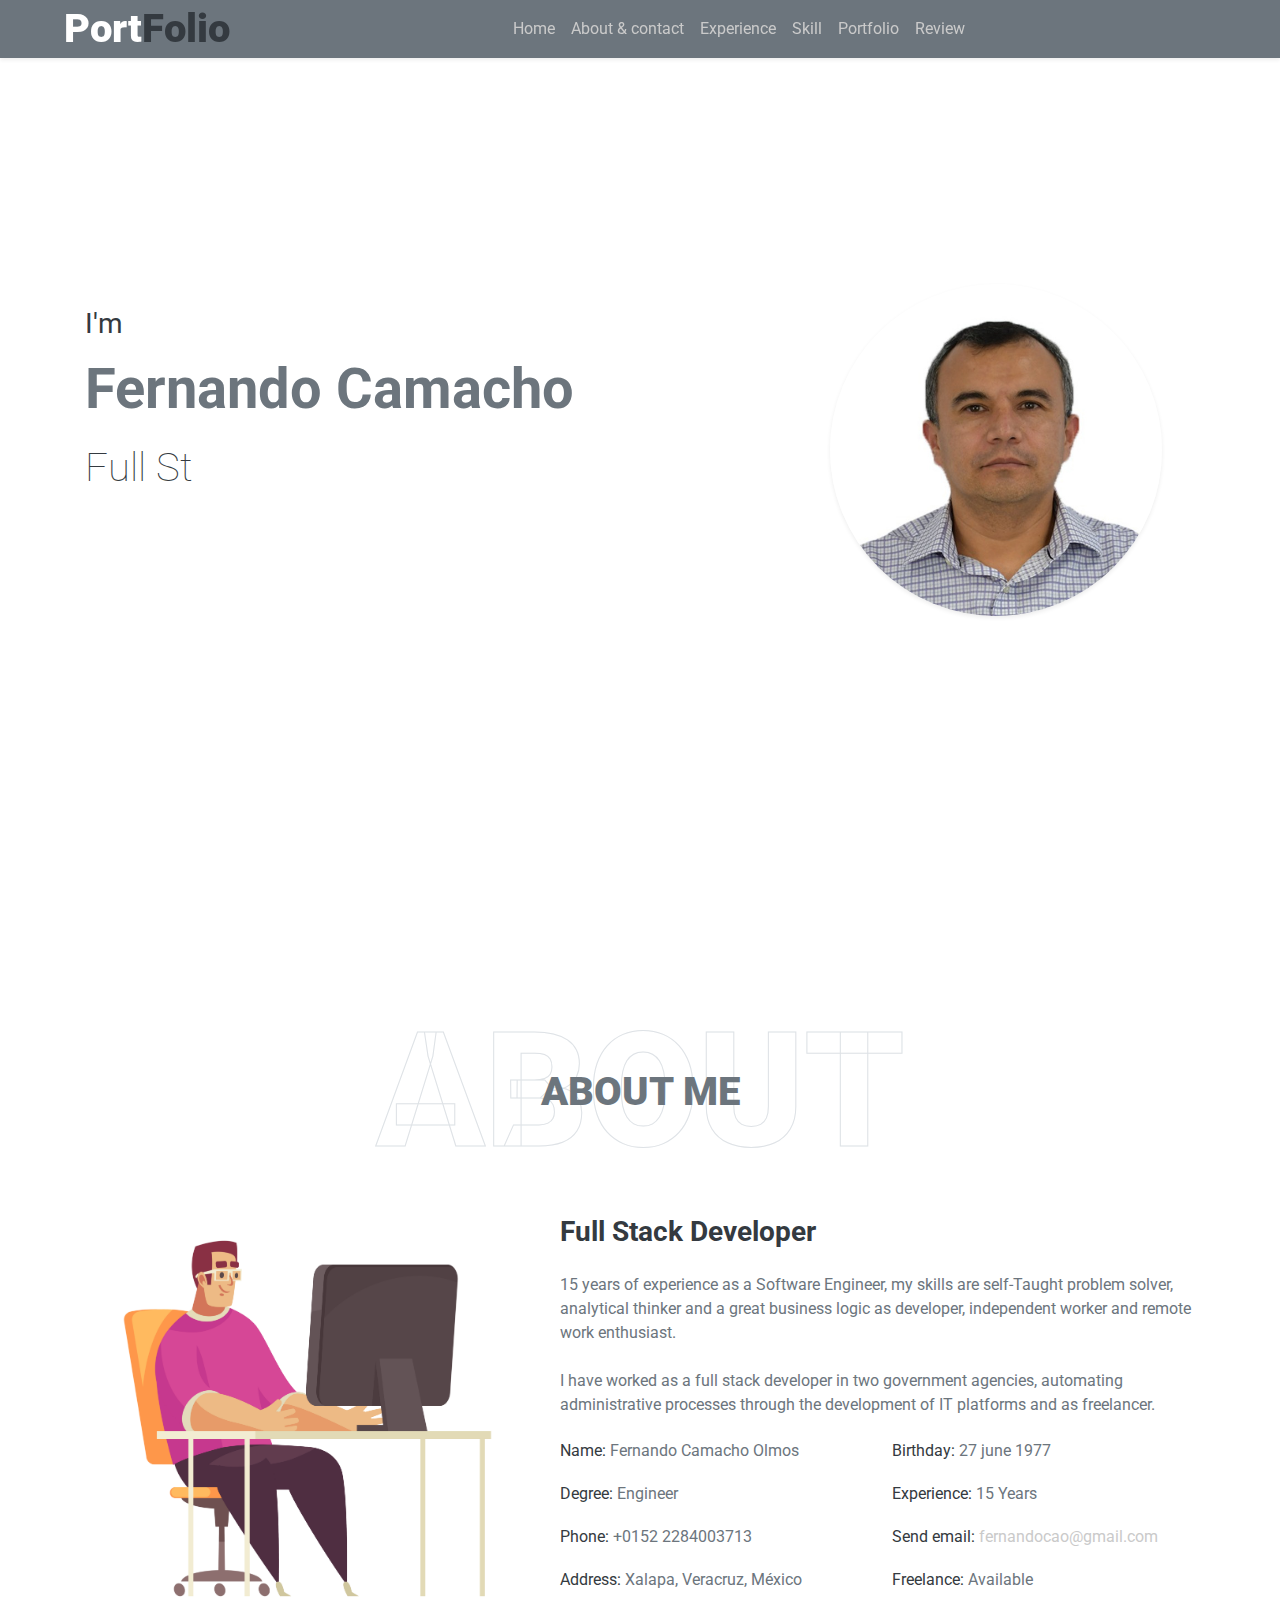
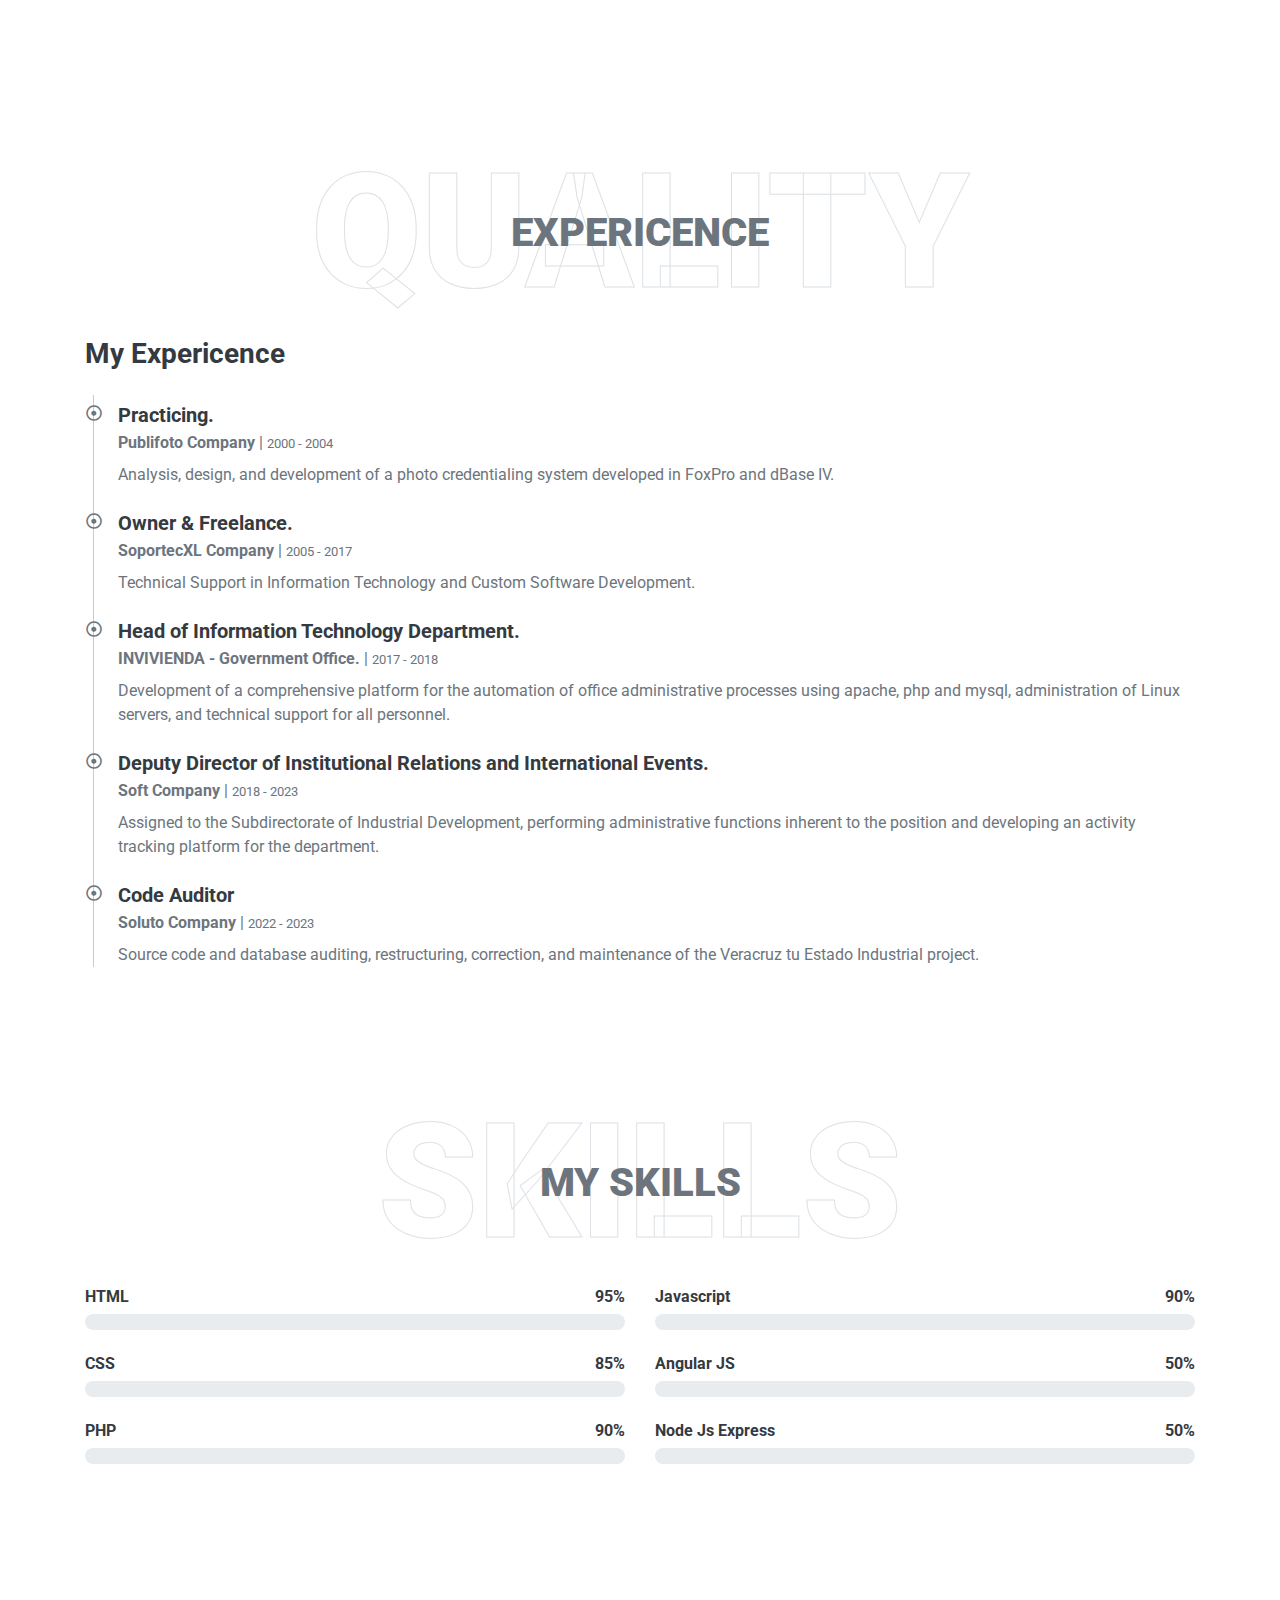
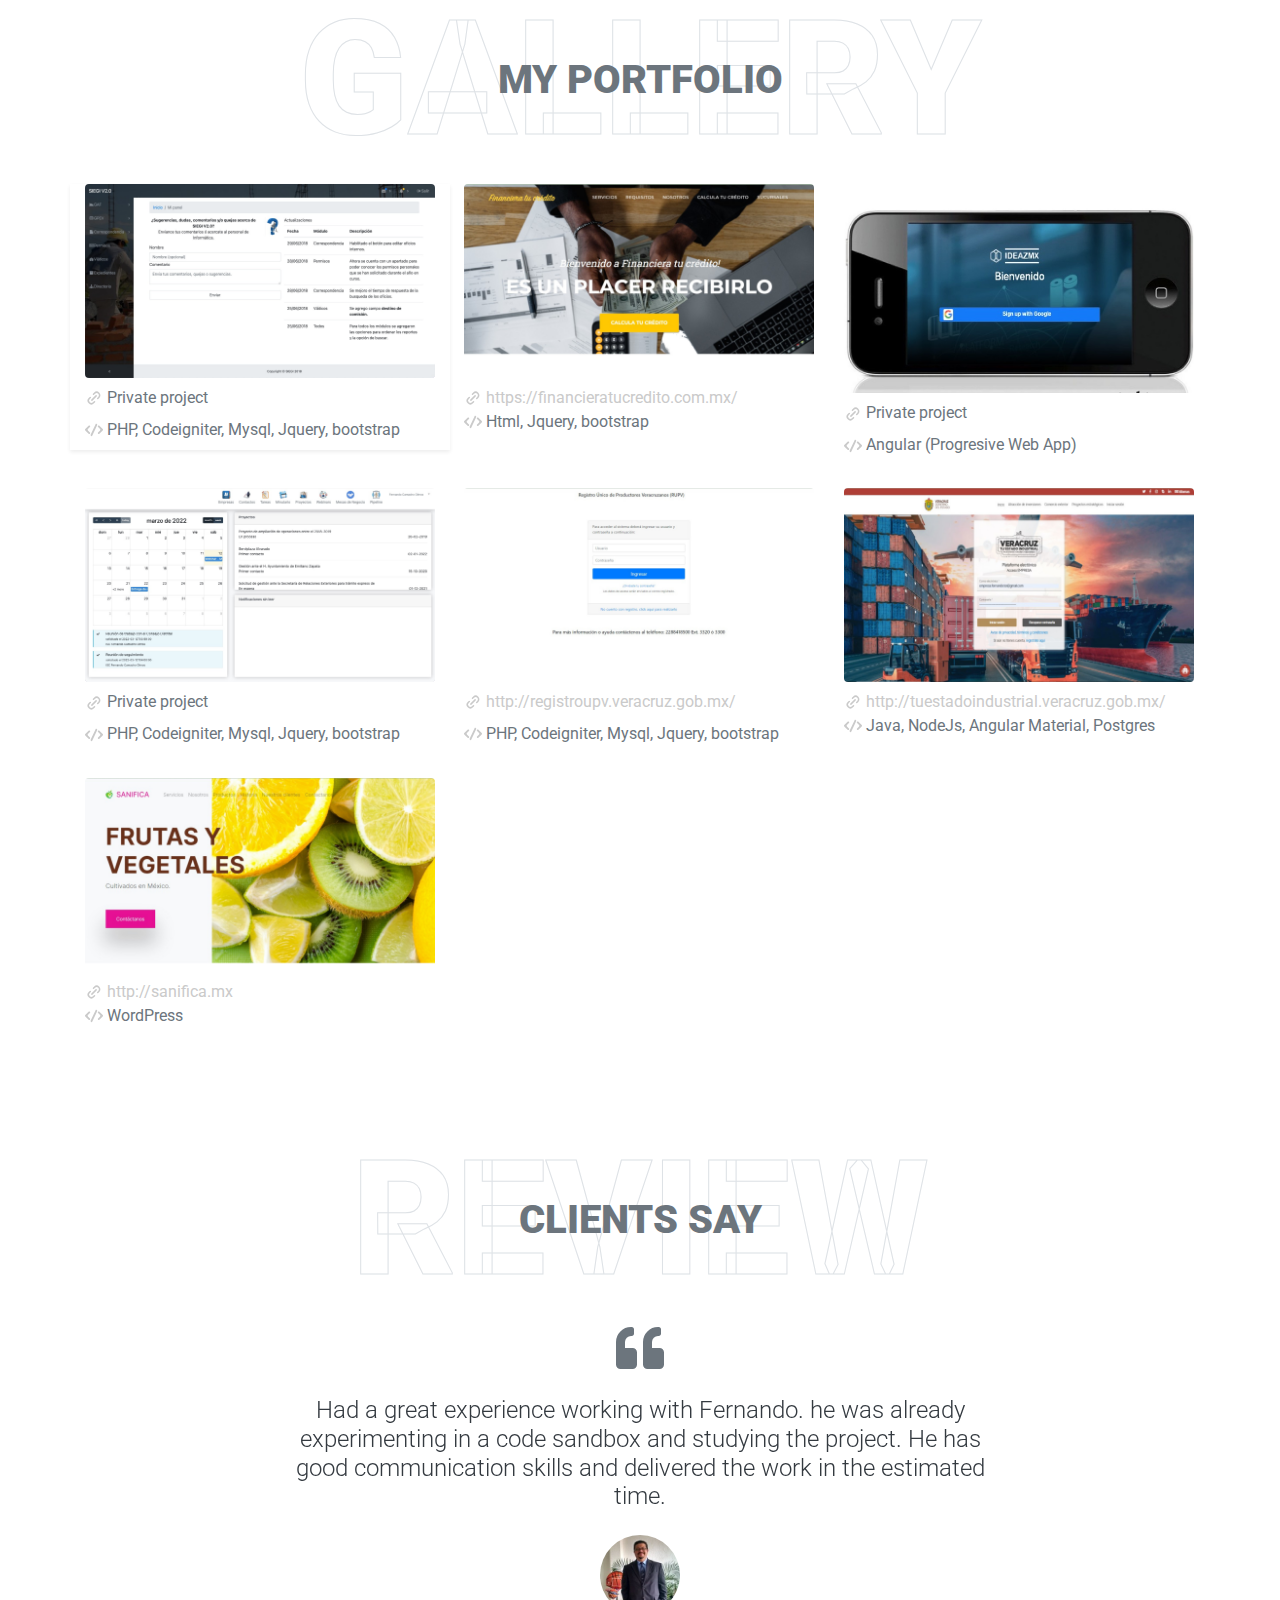
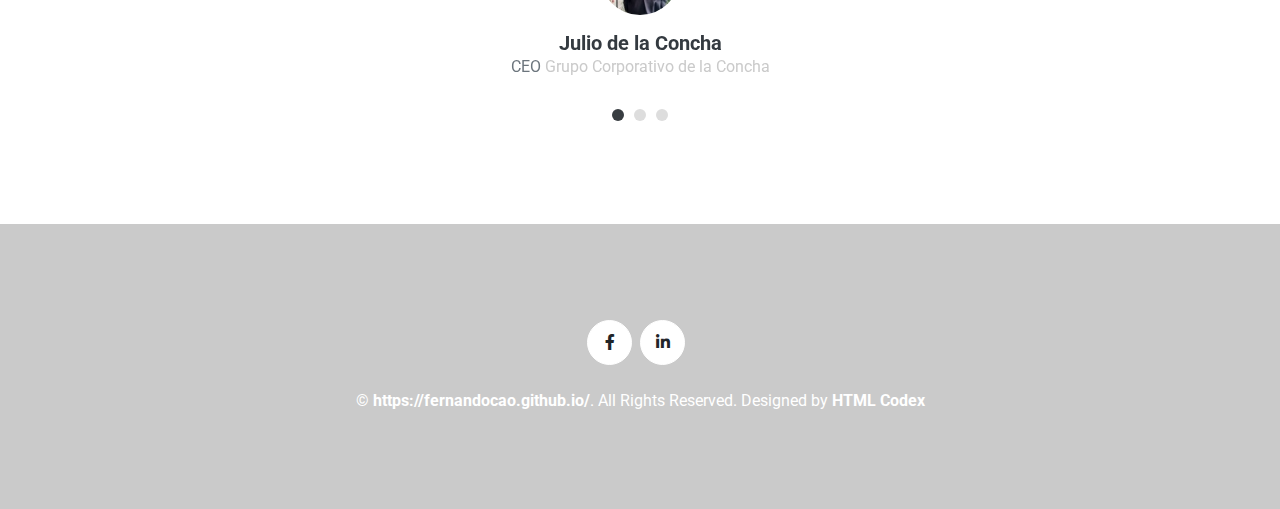
<file: index.html>
<!DOCTYPE html>
<html lang="en">

<head>
    <meta charset="utf-8">
    <title>Fernando Camacho - Freelancer Portfolio</title>
    <meta content="width=device-width, initial-scale=1.0" name="viewport">
    <meta content="Free HTML Templates" name="keywords">
    <meta content="Free HTML Templates" name="description">
    <meta http-equiv="Permissions-Policy" content="interest-cohort=()">
    <link href="img/favicon.ico" rel="icon">
    <link rel="preconnect" href="https://fonts.gstatic.com">
    <link href="https://fonts.googleapis.com/css2?family=Roboto:wght@300;400;500;700;900&display=swap" rel="stylesheet"> 
    <link href="https://cdnjs.cloudflare.com/ajax/libs/font-awesome/5.10.0/css/all.min.css" rel="stylesheet">
    <link href="lib/owlcarousel/assets/owl.carousel.min.css" rel="stylesheet">
    <link href="lib/lightbox/css/lightbox.min.css" rel="stylesheet">

    <link href="css/style.css" rel="stylesheet">
</head>

<body data-spy="scroll" data-target=".navbar" data-offset="51">
    <!-- Navbar Start -->
    <nav class="navbar fixed-top shadow-sm navbar-expand-lg bg-secondary navbar-secondary transparent p-5 py-lg-0 px-lg-5">
        
        <a href="index.html" class="navbar-brand ml-lg-3">
            <h1 class="m-0 display-5"><span class="text-white">Port</span>Folio</h1>
        </a>
        
        <button type="button" class="navbar-toggler" data-toggle="collapse" data-target="#navbarCollapse">
            <span class="navbar-toggler-icon"></span>
        </button>
        <div class="collapse navbar-collapse px-lg-3" id="navbarCollapse">
            <div class="navbar-nav m-auto py-0">
                <a href="#home" class="nav-item nav-link active">Home</a>
                <a href="#about" class="nav-item nav-link">About & contact</a>
                <a href="#qualification" class="nav-item nav-link">Experience</a>
                <a href="#skill" class="nav-item nav-link">Skill</a>
                <!-- <a href="#service" class="nav-item nav-link">Service</a> -->
                <a href="#portfolio" class="nav-item nav-link">Portfolio</a>
                <a href="#testimonial" class="nav-item nav-link">Review</a>
                <!-- <a href="#blog" class="nav-item nav-link">Blog</a> 
                <a href="#contact" class="nav-item nav-link">Contact</a>-->
            </div>
            <!-- <a href="" class="btn btn-outline-primary d-none d-lg-block">Hire Me</a> -->
        </div>
    </nav>
    <!-- Navbar End -->

    <!-- Header Start -->
    <div class="container-fluid d-flex align-items-center mb-5 py-5" id="home" style="min-height: 100vh;">
        <div class="container">
            <div class="row align-items-center">
                <div class="col-lg-8 text-center text-lg-left">
                    <h3 class="font-weight-normal mb-3">I'm</h3>
                    <h3 class="display-4 text-primary mb-2">Fernando Camacho</h3>
                    <h1 class="typed-text-output d-inline font-weight-lighter"></h1>
                    <div class="typed-text d-none">Full Stack Developer</div>
                    <div class="d-flex align-items-center justify-content-center justify-content-lg-start pt-5">
                        <a href="" class="btn btn-outline-light mr-5">Download CV</a>
                    </div>
                </div>
                <div class="col-lg-4 px-5 pl-lg-0 pb-5 pb-lg-0">
                    <img class="img-fluid w-100 rounded-circle shadow-sm" src="img/profile.jpg" alt="">
                </div>                
            </div>
        </div>
    </div>
    <!-- Header End -->


    <!-- About Start -->
    <div class="container-fluid py-5" id="about">
        <div class="container">
            <div class="position-relative d-flex align-items-center justify-content-center">
                <h1 class="display-1 text-uppercase text-white" style="-webkit-text-stroke: 1px #dee2e6;">About</h1>
                <h1 class="position-absolute text-uppercase text-primary">About Me</h1>
            </div>
            <div class="row align-items-center">
                <div class="col-lg-5 pb-4 pb-lg-0">
                    <img class="img-fluid rounded w-100" src="img/about.jpg" alt="">
                </div>
                <div class="col-lg-7">
                    <h3 class="mb-4">Full Stack Developer</h3>
                    <p>15 years of experience as a Software Engineer, my skills are self-Taught problem solver, analytical thinker and a great business logic as developer, independent worker and remote work enthusiast.</br></br>

                        I have worked as a full stack developer in two government agencies, automating administrative processes through the development of IT platforms and as freelancer.</p>
                                               
                    <div class="row mb-3">
                        <div class="col-sm-6 py-2"><h6>Name: <span class="text-secondary">Fernando Camacho Olmos</span></h6></div>
                        <div class="col-sm-6 py-2"><h6>Birthday: <span class="text-secondary">27 june 1977</span></h6></div>
                        <div class="col-sm-6 py-2"><h6>Degree: <span class="text-secondary">Engineer</span></h6></div>
                        <div class="col-sm-6 py-2"><h6>Experience: <span class="text-secondary">15 Years</span></h6></div>
                        <div class="col-sm-6 py-2"><h6>Phone: <span class="text-secondary">+0152 2284003713</span></h6></div>
                        <div class="col-sm-6 py-2"><h6>Send email: <span class="text-secondary"><a href = "mailto: fernandocao@gmail.com">fernandocao@gmail.com</a></span></h6></div>
                        <div class="col-sm-6 py-2"><h6>Address: <span class="text-secondary">Xalapa, Veracruz, México</span></h6></div>
                        <div class="col-sm-6 py-2"><h6>Freelance: <span class="text-secondary">Available</span></h6></div>
                    </div>

                </div>
            </div>
        </div>
    </div>
    <!-- About End -->


    <!-- Qualification Start -->
    <div class="container-fluid py-5" id="qualification">
        <div class="container">
            <div class="position-relative d-flex align-items-center justify-content-center">
                <h1 class="display-1 text-uppercase text-white" style="-webkit-text-stroke: 1px #dee2e6;">Quality</h1>
                <h1 class="position-absolute text-uppercase text-primary">Expericence</h1>
            </div>
            <div class="row align-items-center">
                <div class="col-lg-12">
                    <h3 class="mb-4">My Expericence</h3>
                    <div class="border-left border-primary pt-2 pl-4 ml-2">
                        <div class="position-relative mb-4">
                            <i class="far fa-dot-circle text-primary position-absolute" style="top: 2px; left: -32px;"></i>
                            <h5 class="font-weight-bold mb-1">Practicing.
                            </h5>
                            <p class="mb-2"><strong>Publifoto Company</strong> | <small>2000 - 2004</small></p>
                            <p>Analysis, design, and development of a photo credentialing system developed in FoxPro and dBase IV.</p>
                        </div>
                        <div class="position-relative mb-4">
                            <i class="far fa-dot-circle text-primary position-absolute" style="top: 2px; left: -32px;"></i>
                            <h5 class="font-weight-bold mb-1">Owner & Freelance.
                            </h5>
                            <p class="mb-2"><strong>SoportecXL Company</strong> | <small>2005 - 2017</small></p>
                            <p>Technical Support in Information Technology and Custom Software Development.</p>
                        </div>                        
                        <div class="position-relative mb-4">
                            <i class="far fa-dot-circle text-primary position-absolute" style="top: 2px; left: -32px;"></i>
                            <h5 class="font-weight-bold mb-1">Head of Information Technology Department.
                            </h5>
                            <p class="mb-2"><strong>INVIVIENDA - Government Office.</strong> | <small>2017 - 2018</small></p>
                            <p>Development of a comprehensive platform for the automation of office administrative processes using apache, php and mysql, administration of Linux servers, and technical support for all personnel.</p>
                        </div>
                        <div class="position-relative mb-4">
                            <i class="far fa-dot-circle text-primary position-absolute" style="top: 2px; left: -32px;"></i>
                            <h5 class="font-weight-bold mb-1">Deputy Director of Institutional Relations and International Events.</h5>
                            <p class="mb-2"><strong>Soft Company</strong> | <small>2018 - 2023</small></p>
                            <p>Assigned to the Subdirectorate of Industrial Development, performing administrative functions inherent to the position and developing an activity tracking platform for the department.</p>
                        </div>
                        <div class="position-relative mb-4">
                            <i class="far fa-dot-circle text-primary position-absolute" style="top: 2px; left: -32px;"></i>
                            <h5 class="font-weight-bold mb-1">Code Auditor</h5>
                            <p class="mb-2"><strong>Soluto Company</strong> | <small>2022 - 2023</small></p>
                            <p>Source code and database auditing, restructuring, correction, and maintenance of the Veracruz tu Estado Industrial project.</p>
                        </div>
                    </div>
                </div>
            </div>
        </div>
    </div>
    <!-- Qualification End -->


    <!-- Skill Start -->
    <div class="container-fluid py-5" id="skill">
        <div class="container">
            <div class="position-relative d-flex align-items-center justify-content-center">
                <h1 class="display-1 text-uppercase text-white" style="-webkit-text-stroke: 1px #dee2e6;">Skills</h1>
                <h1 class="position-absolute text-uppercase text-primary">My Skills</h1>
            </div>
            <div class="row align-items-center">
                <div class="col-md-6">
                    <div class="skill mb-4">
                        <div class="d-flex justify-content-between">
                            <h6 class="font-weight-bold">HTML</h6>
                            <h6 class="font-weight-bold">95%</h6>
                        </div>
                        <div class="progress">
                            <div class="progress-bar bg-primary" role="progressbar" aria-valuenow="95" aria-valuemin="0" aria-valuemax="100"></div>
                        </div>
                    </div>
                    <div class="skill mb-4">
                        <div class="d-flex justify-content-between">
                            <h6 class="font-weight-bold">CSS</h6>
                            <h6 class="font-weight-bold">85%</h6>
                        </div>
                        <div class="progress">
                            <div class="progress-bar bg-warning" role="progressbar" aria-valuenow="85" aria-valuemin="0" aria-valuemax="100"></div>
                        </div>
                    </div>
                    <div class="skill mb-4">
                        <div class="d-flex justify-content-between">
                            <h6 class="font-weight-bold">PHP</h6>
                            <h6 class="font-weight-bold">90%</h6>
                        </div>
                        <div class="progress">
                            <div class="progress-bar bg-danger" role="progressbar" aria-valuenow="90" aria-valuemin="0" aria-valuemax="100"></div>
                        </div>
                    </div>
                </div>
                <div class="col-md-6">
                    <div class="skill mb-4">
                        <div class="d-flex justify-content-between">
                            <h6 class="font-weight-bold">Javascript</h6>
                            <h6 class="font-weight-bold">90%</h6>
                        </div>
                        <div class="progress">
                            <div class="progress-bar bg-danger" role="progressbar" aria-valuenow="90" aria-valuemin="0" aria-valuemax="100"></div>
                        </div>
                    </div>
                    <div class="skill mb-4">
                        <div class="d-flex justify-content-between">
                            <h6 class="font-weight-bold">Angular JS</h6>
                            <h6 class="font-weight-bold">50%</h6>
                        </div>
                        <div class="progress">
                            <div class="progress-bar bg-dark" role="progressbar" aria-valuenow="50" aria-valuemin="0" aria-valuemax="100"></div>
                        </div>
                    </div>
                    <div class="skill mb-4">
                        <div class="d-flex justify-content-between">
                            <h6 class="font-weight-bold">Node Js Express</h6>
                            <h6 class="font-weight-bold">50%</h6>
                        </div>
                        <div class="progress">
                            <div class="progress-bar bg-info" role="progressbar" aria-valuenow="50" aria-valuemin="0" aria-valuemax="100"></div>
                        </div>
                    </div>
                </div>
            </div>
        </div>
    </div>
    <!-- Skill End -->


    <!-- Services Start 
    <div class="container-fluid pt-5" id="service">
        <div class="container">
            <div class="position-relative d-flex align-items-center justify-content-center">
                <h1 class="display-1 text-uppercase text-white" style="-webkit-text-stroke: 1px #dee2e6;">Service</h1>
                <h1 class="position-absolute text-uppercase text-primary">My Services</h1>
            </div>
            <div class="row pb-3">
                <div class="col-lg-4 col-md-6 text-center mb-5">
                    <div class="d-flex align-items-center justify-content-center mb-4">
                        <i class="fa fa-2x fa-laptop service-icon bg-primary text-white mr-3"></i>
                        <h4 class="font-weight-bold m-0">Web Design</h4>
                    </div>
                    <p>Justo sit justo eos amet tempor amet clita amet ipsum eos elitr. Amet lorem lorem lorem est amet labore eirmod erat clita</p>
                    <a class="border-bottom border-primary text-decoration-none" href="">Read More</a>
                </div>
                <div class="col-lg-4 col-md-6 text-center mb-5">
                    <div class="d-flex align-items-center justify-content-center mb-4">
                        <i class="fa fa-2x fa-laptop-code service-icon bg-primary text-white mr-3"></i>
                        <h4 class="font-weight-bold m-0">Web Development</h4>
                    </div>
                    <p>Justo sit justo eos amet tempor amet clita amet ipsum eos elitr. Amet lorem lorem lorem est amet labore eirmod erat clita</p>
                    <a class="border-bottom border-primary text-decoration-none" href="">Read More</a>
                </div>
                <div class="col-lg-4 col-md-6 text-center mb-5">
                    <div class="d-flex align-items-center justify-content-center mb-4">
                        <i class="fab fa-2x fa-android service-icon bg-primary text-white mr-3"></i>
                        <h4 class="font-weight-bold m-0">Apps Design</h4>
                    </div>
                    <p>Justo sit justo eos amet tempor amet clita amet ipsum eos elitr. Amet lorem lorem lorem est amet labore eirmod erat clita</p>
                    <a class="border-bottom border-primary text-decoration-none" href="">Read More</a>
                </div>
                <div class="col-lg-4 col-md-6 text-center mb-5">
                    <div class="d-flex align-items-center justify-content-center mb-4">
                        <i class="fab fa-2x fa-apple service-icon bg-primary text-white mr-3"></i>
                        <h4 class="font-weight-bold m-0">Apps Development</h4>
                    </div>
                    <p>Justo sit justo eos amet tempor amet clita amet ipsum eos elitr. Amet lorem lorem lorem est amet labore eirmod erat clita</p>
                    <a class="border-bottom border-primary text-decoration-none" href="">Read More</a>
                </div>
                <div class="col-lg-4 col-md-6 text-center mb-5">
                    <div class="d-flex align-items-center justify-content-center mb-4">
                        <i class="fa fa-2x fa-search service-icon bg-primary text-white mr-3"></i>
                        <h4 class="font-weight-bold m-0">SEO</h4>
                    </div>
                    <p>Justo sit justo eos amet tempor amet clita amet ipsum eos elitr. Amet lorem lorem lorem est amet labore eirmod erat clita</p>
                    <a class="border-bottom border-primary text-decoration-none" href="">Read More</a>
                </div>
                <div class="col-lg-4 col-md-6 text-center mb-5">
                    <div class="d-flex align-items-center justify-content-center mb-4">
                        <i class="fa fa-2x fa-edit service-icon bg-primary text-white mr-3"></i>
                        <h4 class="font-weight-bold m-0">Content Creating</h4>
                    </div>
                    <p>Justo sit justo eos amet tempor amet clita amet ipsum eos elitr. Amet lorem lorem lorem est amet labore eirmod erat clita</p>
                    <a class="border-bottom border-primary text-decoration-none" href="">Read More</a>
                </div>
            </div>
        </div>
    </div>
     Services End -->


    <!-- Portfolio Start -->
    <div class="container-fluid pt-5 pb-3" id="portfolio">
        <div class="container">
            <div class="position-relative d-flex align-items-center justify-content-center">
                <h1 class="display-1 text-uppercase text-white" style="-webkit-text-stroke: 1px #dee2e6;">Gallery</h1>
                <h1 class="position-absolute text-uppercase text-primary">My Portfolio</h1>
            </div>

            <div class="row portfolio-container">
                <div class="col-lg-4 col-md-6 mb-4 portfolio-item first shadow-sm">
                    <div class="position-relative overflow-hidden mb-2">
                        <img class="img-fluid rounded w-100" src="img/portfolio-1.jpg" alt="">
                        <div class="portfolio-btn bg-primary d-flex align-items-center justify-content-center">
                            <a href="img/portfolio-1.jpg" data-lightbox="portfolio">
                                <i class="fa fa-plus text-white" style="font-size: 60px;"></i>
                            </a>
                        </div>
                    </div>
                    <div>
                        <span>
                            <svg width="18px" viewBox="0 0 24 24" fill="none" xmlns="http://www.w3.org/2000/svg"><g id="SVGRepo_bgCarrier" stroke-width="0"></g><g id="SVGRepo_tracerCarrier" stroke-linecap="round" stroke-linejoin="round"></g><g id="SVGRepo_iconCarrier"> <g id="Interface / Link"> <path id="Vector" d="M9.1718 14.8288L14.8287 9.17192M7.05086 11.293L5.63664 12.7072C4.07455 14.2693 4.07409 16.8022 5.63619 18.3643C7.19829 19.9264 9.7317 19.9259 11.2938 18.3638L12.7065 16.9498M11.2929 7.05L12.7071 5.63579C14.2692 4.07369 16.8016 4.07397 18.3637 5.63607C19.9258 7.19816 19.9257 9.73085 18.3636 11.2929L16.9501 12.7071" stroke="#cacaca" stroke-width="2" stroke-linecap="round" stroke-linejoin="round"></path> </g> </g></svg>
                            <label>Private project</label>
                        </span>
                    </div>
                    <div>
                        <span>
                            <svg viewBox="0 -3 19 19" version="1.1" xmlns="http://www.w3.org/2000/svg" xmlns:xlink="http://www.w3.org/1999/xlink" fill="#cacaca" width="18px"><g id="SVGRepo_bgCarrier" stroke-width="0"></g><g id="SVGRepo_tracerCarrier" stroke-linecap="round" stroke-linejoin="round"></g><g id="SVGRepo_iconCarrier"> <title>code [#1115]</title> <desc>Created with Sketch.</desc> <defs> </defs> <g id="Page-1" stroke="none" stroke-width="1" fill="none" fill-rule="evenodd"> <g id="Dribbble-Light-Preview" transform="translate(-180.000000, -3283.000000)" fill="#cacaca"> <g id="icons" transform="translate(56.000000, 160.000000)"> <path d="M129.204085,3126.419 C129.587463,3126.032 129.587463,3125.405 129.204085,3125.018 L129.191207,3125.005 C128.807829,3124.618 128.186697,3124.618 127.803319,3125.005 L124.287534,3128.553 C123.904155,3128.94 123.904155,3129.568 124.287534,3129.955 L127.803319,3133.503 C128.186697,3133.89 128.807829,3133.89 129.191207,3133.503 L129.204085,3133.49 C129.587463,3133.103 129.587463,3132.476 129.204085,3132.089 L127.090057,3129.955 C126.706679,3129.568 126.706679,3128.94 127.090057,3128.553 L129.204085,3126.419 Z M142.712466,3128.553 L139.196681,3125.005 C138.814294,3124.618 138.192171,3124.618 137.808793,3125.005 L137.795915,3125.018 C137.412537,3125.405 137.412537,3126.032 137.795915,3126.419 L139.910934,3128.553 C140.294312,3128.94 140.294312,3129.568 139.910934,3129.955 L137.795915,3132.089 C137.412537,3132.476 137.412537,3133.103 137.795915,3133.49 L137.808793,3133.503 C138.192171,3133.89 138.814294,3133.89 139.196681,3133.503 L142.712466,3129.955 C143.095845,3129.568 143.095845,3128.94 142.712466,3128.553 L142.712466,3128.553 Z M136.809359,3124.40817 L131.74698,3135.23866 C131.582981,3135.57915 131.295245,3136 130.924037,3136 L130.904396,3136 C130.182602,3136 129.712209,3135.0197 130.031369,3134.3588 L135.064287,3123.63077 C135.228287,3123.29128 135.836165,3123.02511 135.836165,3123.02511 L135.836165,3123 C136.818198,3123 137.127538,3123.74728 136.809359,3124.40817 L136.809359,3124.40817 Z" id="code-[#1115]"> </path> </g> </g> </g> </g></svg>
                            <label>PHP, Codeigniter, Mysql, Jquery, bootstrap</label>
                        </span>
                    </div>                    
                </div>
                <div class="col-lg-4 col-md-6 mb-4 portfolio-item second">
                    <div class="position-relative overflow-hidden mb-2">
                        <img class="img-fluid rounded w-100" src="img/portfolio-2.jpg" alt="">
                        <div class="portfolio-btn bg-primary d-flex align-items-center justify-content-center">
                            <a href="img/portfolio-2.jpg" data-lightbox="portfolio">
                                <i class="fa fa-plus text-white" style="font-size: 60px;"></i>
                            </a>
                        </div>
                    </div>
                    <div>
                        <span>
                            <svg width="18px" viewBox="0 0 24 24" fill="none" xmlns="http://www.w3.org/2000/svg"><g id="SVGRepo_bgCarrier" stroke-width="0"></g><g id="SVGRepo_tracerCarrier" stroke-linecap="round" stroke-linejoin="round"></g><g id="SVGRepo_iconCarrier"> <g id="Interface / Link"> <path id="Vector" d="M9.1718 14.8288L14.8287 9.17192M7.05086 11.293L5.63664 12.7072C4.07455 14.2693 4.07409 16.8022 5.63619 18.3643C7.19829 19.9264 9.7317 19.9259 11.2938 18.3638L12.7065 16.9498M11.2929 7.05L12.7071 5.63579C14.2692 4.07369 16.8016 4.07397 18.3637 5.63607C19.9258 7.19816 19.9257 9.73085 18.3636 11.2929L16.9501 12.7071" stroke="#cacaca" stroke-width="2" stroke-linecap="round" stroke-linejoin="round"></path> </g> </g></svg>
                            <a href="https://financieratucredito.com.mx/">https://financieratucredito.com.mx/</a>                            
                        </span>
                    </div>
                    <div>
                        <span>
                            <svg viewBox="0 -3 19 19" version="1.1" xmlns="http://www.w3.org/2000/svg" xmlns:xlink="http://www.w3.org/1999/xlink" fill="#cacaca" width="18px"><g id="SVGRepo_bgCarrier" stroke-width="0"></g><g id="SVGRepo_tracerCarrier" stroke-linecap="round" stroke-linejoin="round"></g><g id="SVGRepo_iconCarrier"> <title>code [#1115]</title> <desc>Created with Sketch.</desc> <defs> </defs> <g id="Page-1" stroke="none" stroke-width="1" fill="none" fill-rule="evenodd"> <g id="Dribbble-Light-Preview" transform="translate(-180.000000, -3283.000000)" fill="#cacaca"> <g id="icons" transform="translate(56.000000, 160.000000)"> <path d="M129.204085,3126.419 C129.587463,3126.032 129.587463,3125.405 129.204085,3125.018 L129.191207,3125.005 C128.807829,3124.618 128.186697,3124.618 127.803319,3125.005 L124.287534,3128.553 C123.904155,3128.94 123.904155,3129.568 124.287534,3129.955 L127.803319,3133.503 C128.186697,3133.89 128.807829,3133.89 129.191207,3133.503 L129.204085,3133.49 C129.587463,3133.103 129.587463,3132.476 129.204085,3132.089 L127.090057,3129.955 C126.706679,3129.568 126.706679,3128.94 127.090057,3128.553 L129.204085,3126.419 Z M142.712466,3128.553 L139.196681,3125.005 C138.814294,3124.618 138.192171,3124.618 137.808793,3125.005 L137.795915,3125.018 C137.412537,3125.405 137.412537,3126.032 137.795915,3126.419 L139.910934,3128.553 C140.294312,3128.94 140.294312,3129.568 139.910934,3129.955 L137.795915,3132.089 C137.412537,3132.476 137.412537,3133.103 137.795915,3133.49 L137.808793,3133.503 C138.192171,3133.89 138.814294,3133.89 139.196681,3133.503 L142.712466,3129.955 C143.095845,3129.568 143.095845,3128.94 142.712466,3128.553 L142.712466,3128.553 Z M136.809359,3124.40817 L131.74698,3135.23866 C131.582981,3135.57915 131.295245,3136 130.924037,3136 L130.904396,3136 C130.182602,3136 129.712209,3135.0197 130.031369,3134.3588 L135.064287,3123.63077 C135.228287,3123.29128 135.836165,3123.02511 135.836165,3123.02511 L135.836165,3123 C136.818198,3123 137.127538,3123.74728 136.809359,3124.40817 L136.809359,3124.40817 Z" id="code-[#1115]"> </path> </g> </g> </g> </g></svg>
                            <label>Html, Jquery, bootstrap</label>
                        </span>
                    </div>                     
                </div>
                <div class="col-lg-4 col-md-6 mb-4 portfolio-item third">
                    <div class="position-relative overflow-hidden mb-2">
                        <img class="img-fluid rounded w-100" src="img/portfolio-3.jpg" alt="">
                        <div class="portfolio-btn bg-primary d-flex align-items-center justify-content-center">
                            <a href="img/portfolio-3.jpg" data-lightbox="portfolio">
                                <i class="fa fa-plus text-white" style="font-size: 60px;"></i>
                            </a>
                        </div>
                    </div>
                    <div>
                        <span>
                            <svg width="18px" viewBox="0 0 24 24" fill="none" xmlns="http://www.w3.org/2000/svg"><g id="SVGRepo_bgCarrier" stroke-width="0"></g><g id="SVGRepo_tracerCarrier" stroke-linecap="round" stroke-linejoin="round"></g><g id="SVGRepo_iconCarrier"> <g id="Interface / Link"> <path id="Vector" d="M9.1718 14.8288L14.8287 9.17192M7.05086 11.293L5.63664 12.7072C4.07455 14.2693 4.07409 16.8022 5.63619 18.3643C7.19829 19.9264 9.7317 19.9259 11.2938 18.3638L12.7065 16.9498M11.2929 7.05L12.7071 5.63579C14.2692 4.07369 16.8016 4.07397 18.3637 5.63607C19.9258 7.19816 19.9257 9.73085 18.3636 11.2929L16.9501 12.7071" stroke="#cacaca" stroke-width="2" stroke-linecap="round" stroke-linejoin="round"></path> </g> </g></svg>
                            <label>Private project</label>
                        </span>
                    </div>
                    <div>
                        <span>
                            <svg viewBox="0 -3 19 19" version="1.1" xmlns="http://www.w3.org/2000/svg" xmlns:xlink="http://www.w3.org/1999/xlink" fill="#cacaca" width="18px"><g id="SVGRepo_bgCarrier" stroke-width="0"></g><g id="SVGRepo_tracerCarrier" stroke-linecap="round" stroke-linejoin="round"></g><g id="SVGRepo_iconCarrier"> <title>code [#1115]</title> <desc>Created with Sketch.</desc> <defs> </defs> <g id="Page-1" stroke="none" stroke-width="1" fill="none" fill-rule="evenodd"> <g id="Dribbble-Light-Preview" transform="translate(-180.000000, -3283.000000)" fill="#cacaca"> <g id="icons" transform="translate(56.000000, 160.000000)"> <path d="M129.204085,3126.419 C129.587463,3126.032 129.587463,3125.405 129.204085,3125.018 L129.191207,3125.005 C128.807829,3124.618 128.186697,3124.618 127.803319,3125.005 L124.287534,3128.553 C123.904155,3128.94 123.904155,3129.568 124.287534,3129.955 L127.803319,3133.503 C128.186697,3133.89 128.807829,3133.89 129.191207,3133.503 L129.204085,3133.49 C129.587463,3133.103 129.587463,3132.476 129.204085,3132.089 L127.090057,3129.955 C126.706679,3129.568 126.706679,3128.94 127.090057,3128.553 L129.204085,3126.419 Z M142.712466,3128.553 L139.196681,3125.005 C138.814294,3124.618 138.192171,3124.618 137.808793,3125.005 L137.795915,3125.018 C137.412537,3125.405 137.412537,3126.032 137.795915,3126.419 L139.910934,3128.553 C140.294312,3128.94 140.294312,3129.568 139.910934,3129.955 L137.795915,3132.089 C137.412537,3132.476 137.412537,3133.103 137.795915,3133.49 L137.808793,3133.503 C138.192171,3133.89 138.814294,3133.89 139.196681,3133.503 L142.712466,3129.955 C143.095845,3129.568 143.095845,3128.94 142.712466,3128.553 L142.712466,3128.553 Z M136.809359,3124.40817 L131.74698,3135.23866 C131.582981,3135.57915 131.295245,3136 130.924037,3136 L130.904396,3136 C130.182602,3136 129.712209,3135.0197 130.031369,3134.3588 L135.064287,3123.63077 C135.228287,3123.29128 135.836165,3123.02511 135.836165,3123.02511 L135.836165,3123 C136.818198,3123 137.127538,3123.74728 136.809359,3124.40817 L136.809359,3124.40817 Z" id="code-[#1115]"> </path> </g> </g> </g> </g></svg>
                            <label>Angular (Progresive Web App)</label>
                        </span>
                    </div>                     
                </div>
                <div class="col-lg-4 col-md-6 mb-4 portfolio-item first">
                    <div class="position-relative overflow-hidden mb-2">
                        <img class="img-fluid rounded w-100" src="img/portfolio-4.jpg" alt="">
                        <div class="portfolio-btn bg-primary d-flex align-items-center justify-content-center">
                            <a href="img/portfolio-4.jpg" data-lightbox="portfolio">
                                <i class="fa fa-plus text-white" style="font-size: 60px;"></i>
                            </a>
                        </div>
                    </div>
                    <div>
                        <span>
                            <svg width="18px" viewBox="0 0 24 24" fill="none" xmlns="http://www.w3.org/2000/svg"><g id="SVGRepo_bgCarrier" stroke-width="0"></g><g id="SVGRepo_tracerCarrier" stroke-linecap="round" stroke-linejoin="round"></g><g id="SVGRepo_iconCarrier"> <g id="Interface / Link"> <path id="Vector" d="M9.1718 14.8288L14.8287 9.17192M7.05086 11.293L5.63664 12.7072C4.07455 14.2693 4.07409 16.8022 5.63619 18.3643C7.19829 19.9264 9.7317 19.9259 11.2938 18.3638L12.7065 16.9498M11.2929 7.05L12.7071 5.63579C14.2692 4.07369 16.8016 4.07397 18.3637 5.63607C19.9258 7.19816 19.9257 9.73085 18.3636 11.2929L16.9501 12.7071" stroke="#cacaca" stroke-width="2" stroke-linecap="round" stroke-linejoin="round"></path> </g> </g></svg>
                            <label>Private project</label>
                        </span>
                    </div>
                    <div>
                        <span>
                            <svg viewBox="0 -3 19 19" version="1.1" xmlns="http://www.w3.org/2000/svg" xmlns:xlink="http://www.w3.org/1999/xlink" fill="#cacaca" width="18px"><g id="SVGRepo_bgCarrier" stroke-width="0"></g><g id="SVGRepo_tracerCarrier" stroke-linecap="round" stroke-linejoin="round"></g><g id="SVGRepo_iconCarrier"> <title>code [#1115]</title> <desc>Created with Sketch.</desc> <defs> </defs> <g id="Page-1" stroke="none" stroke-width="1" fill="none" fill-rule="evenodd"> <g id="Dribbble-Light-Preview" transform="translate(-180.000000, -3283.000000)" fill="#cacaca"> <g id="icons" transform="translate(56.000000, 160.000000)"> <path d="M129.204085,3126.419 C129.587463,3126.032 129.587463,3125.405 129.204085,3125.018 L129.191207,3125.005 C128.807829,3124.618 128.186697,3124.618 127.803319,3125.005 L124.287534,3128.553 C123.904155,3128.94 123.904155,3129.568 124.287534,3129.955 L127.803319,3133.503 C128.186697,3133.89 128.807829,3133.89 129.191207,3133.503 L129.204085,3133.49 C129.587463,3133.103 129.587463,3132.476 129.204085,3132.089 L127.090057,3129.955 C126.706679,3129.568 126.706679,3128.94 127.090057,3128.553 L129.204085,3126.419 Z M142.712466,3128.553 L139.196681,3125.005 C138.814294,3124.618 138.192171,3124.618 137.808793,3125.005 L137.795915,3125.018 C137.412537,3125.405 137.412537,3126.032 137.795915,3126.419 L139.910934,3128.553 C140.294312,3128.94 140.294312,3129.568 139.910934,3129.955 L137.795915,3132.089 C137.412537,3132.476 137.412537,3133.103 137.795915,3133.49 L137.808793,3133.503 C138.192171,3133.89 138.814294,3133.89 139.196681,3133.503 L142.712466,3129.955 C143.095845,3129.568 143.095845,3128.94 142.712466,3128.553 L142.712466,3128.553 Z M136.809359,3124.40817 L131.74698,3135.23866 C131.582981,3135.57915 131.295245,3136 130.924037,3136 L130.904396,3136 C130.182602,3136 129.712209,3135.0197 130.031369,3134.3588 L135.064287,3123.63077 C135.228287,3123.29128 135.836165,3123.02511 135.836165,3123.02511 L135.836165,3123 C136.818198,3123 137.127538,3123.74728 136.809359,3124.40817 L136.809359,3124.40817 Z" id="code-[#1115]"> </path> </g> </g> </g> </g></svg>
                            <label>PHP, Codeigniter, Mysql, Jquery, bootstrap</label>
                        </span>
                    </div>                     
                </div>
                <div class="col-lg-4 col-md-6 mb-4 portfolio-item second">
                    <div class="position-relative overflow-hidden mb-2">
                        <img class="img-fluid rounded w-100" src="img/portfolio-5.jpg" alt="">
                        <div class="portfolio-btn bg-primary d-flex align-items-center justify-content-center">
                            <a href="img/portfolio-5.jpg" data-lightbox="portfolio">
                                <i class="fa fa-plus text-white" style="font-size: 60px;"></i>
                            </a>
                        </div>
                    </div>
                   
                    <div>
                        <span>
                            <svg width="18px" viewBox="0 0 24 24" fill="none" xmlns="http://www.w3.org/2000/svg"><g id="SVGRepo_bgCarrier" stroke-width="0"></g><g id="SVGRepo_tracerCarrier" stroke-linecap="round" stroke-linejoin="round"></g><g id="SVGRepo_iconCarrier"> <g id="Interface / Link"> <path id="Vector" d="M9.1718 14.8288L14.8287 9.17192M7.05086 11.293L5.63664 12.7072C4.07455 14.2693 4.07409 16.8022 5.63619 18.3643C7.19829 19.9264 9.7317 19.9259 11.2938 18.3638L12.7065 16.9498M11.2929 7.05L12.7071 5.63579C14.2692 4.07369 16.8016 4.07397 18.3637 5.63607C19.9258 7.19816 19.9257 9.73085 18.3636 11.2929L16.9501 12.7071" stroke="#cacaca" stroke-width="2" stroke-linecap="round" stroke-linejoin="round"></path> </g> </g></svg>
                            <label><a href="http://registroupv.veracruz.gob.mx/"> http://registroupv.veracruz.gob.mx/</a></label>                        
                        </span>
                    </div>
                    <div>
                        <span>
                            <svg viewBox="0 -3 19 19" version="1.1" xmlns="http://www.w3.org/2000/svg" xmlns:xlink="http://www.w3.org/1999/xlink" fill="#cacaca" width="18px"><g id="SVGRepo_bgCarrier" stroke-width="0"></g><g id="SVGRepo_tracerCarrier" stroke-linecap="round" stroke-linejoin="round"></g><g id="SVGRepo_iconCarrier"> <title>code [#1115]</title> <desc>Created with Sketch.</desc> <defs> </defs> <g id="Page-1" stroke="none" stroke-width="1" fill="none" fill-rule="evenodd"> <g id="Dribbble-Light-Preview" transform="translate(-180.000000, -3283.000000)" fill="#cacaca"> <g id="icons" transform="translate(56.000000, 160.000000)"> <path d="M129.204085,3126.419 C129.587463,3126.032 129.587463,3125.405 129.204085,3125.018 L129.191207,3125.005 C128.807829,3124.618 128.186697,3124.618 127.803319,3125.005 L124.287534,3128.553 C123.904155,3128.94 123.904155,3129.568 124.287534,3129.955 L127.803319,3133.503 C128.186697,3133.89 128.807829,3133.89 129.191207,3133.503 L129.204085,3133.49 C129.587463,3133.103 129.587463,3132.476 129.204085,3132.089 L127.090057,3129.955 C126.706679,3129.568 126.706679,3128.94 127.090057,3128.553 L129.204085,3126.419 Z M142.712466,3128.553 L139.196681,3125.005 C138.814294,3124.618 138.192171,3124.618 137.808793,3125.005 L137.795915,3125.018 C137.412537,3125.405 137.412537,3126.032 137.795915,3126.419 L139.910934,3128.553 C140.294312,3128.94 140.294312,3129.568 139.910934,3129.955 L137.795915,3132.089 C137.412537,3132.476 137.412537,3133.103 137.795915,3133.49 L137.808793,3133.503 C138.192171,3133.89 138.814294,3133.89 139.196681,3133.503 L142.712466,3129.955 C143.095845,3129.568 143.095845,3128.94 142.712466,3128.553 L142.712466,3128.553 Z M136.809359,3124.40817 L131.74698,3135.23866 C131.582981,3135.57915 131.295245,3136 130.924037,3136 L130.904396,3136 C130.182602,3136 129.712209,3135.0197 130.031369,3134.3588 L135.064287,3123.63077 C135.228287,3123.29128 135.836165,3123.02511 135.836165,3123.02511 L135.836165,3123 C136.818198,3123 137.127538,3123.74728 136.809359,3124.40817 L136.809359,3124.40817 Z" id="code-[#1115]"> </path> </g> </g> </g> </g></svg>
                            <label>PHP, Codeigniter, Mysql, Jquery, bootstrap</label>
                        </span>
                    </div>                      
                </div>
                <div class="col-lg-4 col-md-6 mb-4 portfolio-item third">
                    <div class="position-relative overflow-hidden mb-2">
                        <img class="img-fluid rounded w-100" src="img/portfolio-6.jpg" alt="">
                        <div class="portfolio-btn bg-primary d-flex align-items-center justify-content-center">
                            <a href="img/portfolio-6.jpg" data-lightbox="portfolio">
                                <i class="fa fa-plus text-white" style="font-size: 60px;"></i>
                            </a>
                        </div>
                    </div>
                    <div>
                        <span>
                            <svg width="18px" viewBox="0 0 24 24" fill="none" xmlns="http://www.w3.org/2000/svg"><g id="SVGRepo_bgCarrier" stroke-width="0"></g><g id="SVGRepo_tracerCarrier" stroke-linecap="round" stroke-linejoin="round"></g><g id="SVGRepo_iconCarrier"> <g id="Interface / Link"> <path id="Vector" d="M9.1718 14.8288L14.8287 9.17192M7.05086 11.293L5.63664 12.7072C4.07455 14.2693 4.07409 16.8022 5.63619 18.3643C7.19829 19.9264 9.7317 19.9259 11.2938 18.3638L12.7065 16.9498M11.2929 7.05L12.7071 5.63579C14.2692 4.07369 16.8016 4.07397 18.3637 5.63607C19.9258 7.19816 19.9257 9.73085 18.3636 11.2929L16.9501 12.7071" stroke="#cacaca" stroke-width="2" stroke-linecap="round" stroke-linejoin="round"></path> </g> </g></svg>
                            <a href=" http://tuestadoindustrial.veracruz.gob.mx/"> http://tuestadoindustrial.veracruz.gob.mx/</a>
                        </span>
                    </div>
                    <div>
                        <span>
                            <svg viewBox="0 -3 19 19" version="1.1" xmlns="http://www.w3.org/2000/svg" xmlns:xlink="http://www.w3.org/1999/xlink" fill="#cacaca" width="18px"><g id="SVGRepo_bgCarrier" stroke-width="0"></g><g id="SVGRepo_tracerCarrier" stroke-linecap="round" stroke-linejoin="round"></g><g id="SVGRepo_iconCarrier"> <title>code [#1115]</title> <desc>Created with Sketch.</desc> <defs> </defs> <g id="Page-1" stroke="none" stroke-width="1" fill="none" fill-rule="evenodd"> <g id="Dribbble-Light-Preview" transform="translate(-180.000000, -3283.000000)" fill="#cacaca"> <g id="icons" transform="translate(56.000000, 160.000000)"> <path d="M129.204085,3126.419 C129.587463,3126.032 129.587463,3125.405 129.204085,3125.018 L129.191207,3125.005 C128.807829,3124.618 128.186697,3124.618 127.803319,3125.005 L124.287534,3128.553 C123.904155,3128.94 123.904155,3129.568 124.287534,3129.955 L127.803319,3133.503 C128.186697,3133.89 128.807829,3133.89 129.191207,3133.503 L129.204085,3133.49 C129.587463,3133.103 129.587463,3132.476 129.204085,3132.089 L127.090057,3129.955 C126.706679,3129.568 126.706679,3128.94 127.090057,3128.553 L129.204085,3126.419 Z M142.712466,3128.553 L139.196681,3125.005 C138.814294,3124.618 138.192171,3124.618 137.808793,3125.005 L137.795915,3125.018 C137.412537,3125.405 137.412537,3126.032 137.795915,3126.419 L139.910934,3128.553 C140.294312,3128.94 140.294312,3129.568 139.910934,3129.955 L137.795915,3132.089 C137.412537,3132.476 137.412537,3133.103 137.795915,3133.49 L137.808793,3133.503 C138.192171,3133.89 138.814294,3133.89 139.196681,3133.503 L142.712466,3129.955 C143.095845,3129.568 143.095845,3128.94 142.712466,3128.553 L142.712466,3128.553 Z M136.809359,3124.40817 L131.74698,3135.23866 C131.582981,3135.57915 131.295245,3136 130.924037,3136 L130.904396,3136 C130.182602,3136 129.712209,3135.0197 130.031369,3134.3588 L135.064287,3123.63077 C135.228287,3123.29128 135.836165,3123.02511 135.836165,3123.02511 L135.836165,3123 C136.818198,3123 137.127538,3123.74728 136.809359,3124.40817 L136.809359,3124.40817 Z" id="code-[#1115]"> </path> </g> </g> </g> </g></svg>
                            <label>Java, NodeJs, Angular Material, Postgres</label>
                        </span>
                    </div>                     
                </div>
                <div class="col-lg-4 col-md-6 mb-4 portfolio-item third">
                    <div class="position-relative overflow-hidden mb-2">
                        <img class="img-fluid rounded w-100" src="img/portfolio-7.jpg" alt="">
                        <div class="portfolio-btn bg-primary d-flex align-items-center justify-content-center">
                            <a href="img/portfolio-7.jpg" data-lightbox="portfolio">
                                <i class="fa fa-plus text-white" style="font-size: 60px;"></i>
                            </a>
                        </div>
                    </div>
                    <div>
                        <span>
                            <svg width="18px" viewBox="0 0 24 24" fill="none" xmlns="http://www.w3.org/2000/svg"><g id="SVGRepo_bgCarrier" stroke-width="0"></g><g id="SVGRepo_tracerCarrier" stroke-linecap="round" stroke-linejoin="round"></g><g id="SVGRepo_iconCarrier"> <g id="Interface / Link"> <path id="Vector" d="M9.1718 14.8288L14.8287 9.17192M7.05086 11.293L5.63664 12.7072C4.07455 14.2693 4.07409 16.8022 5.63619 18.3643C7.19829 19.9264 9.7317 19.9259 11.2938 18.3638L12.7065 16.9498M11.2929 7.05L12.7071 5.63579C14.2692 4.07369 16.8016 4.07397 18.3637 5.63607C19.9258 7.19816 19.9257 9.73085 18.3636 11.2929L16.9501 12.7071" stroke="#cacaca" stroke-width="2" stroke-linecap="round" stroke-linejoin="round"></path> </g> </g></svg>
                            <a href="http://sanifica.mx"> http://sanifica.mx</a>
                        </span>
                    </div>
                    <div>
                        <span>
                            <svg viewBox="0 -3 19 19" version="1.1" xmlns="http://www.w3.org/2000/svg" xmlns:xlink="http://www.w3.org/1999/xlink" fill="#cacaca" width="18px"><g id="SVGRepo_bgCarrier" stroke-width="0"></g><g id="SVGRepo_tracerCarrier" stroke-linecap="round" stroke-linejoin="round"></g><g id="SVGRepo_iconCarrier"> <title>code [#1115]</title> <desc>Created with Sketch.</desc> <defs> </defs> <g id="Page-1" stroke="none" stroke-width="1" fill="none" fill-rule="evenodd"> <g id="Dribbble-Light-Preview" transform="translate(-180.000000, -3283.000000)" fill="#cacaca"> <g id="icons" transform="translate(56.000000, 160.000000)"> <path d="M129.204085,3126.419 C129.587463,3126.032 129.587463,3125.405 129.204085,3125.018 L129.191207,3125.005 C128.807829,3124.618 128.186697,3124.618 127.803319,3125.005 L124.287534,3128.553 C123.904155,3128.94 123.904155,3129.568 124.287534,3129.955 L127.803319,3133.503 C128.186697,3133.89 128.807829,3133.89 129.191207,3133.503 L129.204085,3133.49 C129.587463,3133.103 129.587463,3132.476 129.204085,3132.089 L127.090057,3129.955 C126.706679,3129.568 126.706679,3128.94 127.090057,3128.553 L129.204085,3126.419 Z M142.712466,3128.553 L139.196681,3125.005 C138.814294,3124.618 138.192171,3124.618 137.808793,3125.005 L137.795915,3125.018 C137.412537,3125.405 137.412537,3126.032 137.795915,3126.419 L139.910934,3128.553 C140.294312,3128.94 140.294312,3129.568 139.910934,3129.955 L137.795915,3132.089 C137.412537,3132.476 137.412537,3133.103 137.795915,3133.49 L137.808793,3133.503 C138.192171,3133.89 138.814294,3133.89 139.196681,3133.503 L142.712466,3129.955 C143.095845,3129.568 143.095845,3128.94 142.712466,3128.553 L142.712466,3128.553 Z M136.809359,3124.40817 L131.74698,3135.23866 C131.582981,3135.57915 131.295245,3136 130.924037,3136 L130.904396,3136 C130.182602,3136 129.712209,3135.0197 130.031369,3134.3588 L135.064287,3123.63077 C135.228287,3123.29128 135.836165,3123.02511 135.836165,3123.02511 L135.836165,3123 C136.818198,3123 137.127538,3123.74728 136.809359,3124.40817 L136.809359,3124.40817 Z" id="code-[#1115]"> </path> </g> </g> </g> </g></svg>
                            <label>WordPress</label>
                        </span>
                    </div>                     
                </div>                
            </div>
        </div>
    </div>
    <!-- Portfolio End -->


    <!-- Testimonial Start -->
    <div class="container-fluid py-5" id="testimonial">
        <div class="container">
            <div class="position-relative d-flex align-items-center justify-content-center">
                <h1 class="display-1 text-uppercase text-white" style="-webkit-text-stroke: 1px #dee2e6;">Review</h1>
                <h1 class="position-absolute text-uppercase text-primary">Clients Say</h1>
            </div>
            <div class="row justify-content-center">
                <div class="col-lg-8">
                    <div class="owl-carousel testimonial-carousel">
                        <div class="text-center">
                            <i class="fa fa-3x fa-quote-left text-primary mb-4"></i>
                            <h4 class="font-weight-light mb-4">Had a great experience working with Fernando. he was already experimenting in a code sandbox and studying the project. He has good communication skills and delivered the work in the estimated time.</h4>
                            <img class="img-fluid rounded-circle mx-auto mb-3" src="img/testimonial-1.jpg" style="width: 80px; height: 80px;">
                            <h5 class="font-weight-bold m-0">Julio de la Concha</h5>
                            <span>CEO <a href="https://www.gpodelaconcha.com.mx/">Grupo Corporativo de la Concha</a></span>
                        </div>
                        <div class="text-center">
                            <i class="fa fa-3x fa-quote-left text-primary mb-4"></i>
                            <h4 class="font-weight-light mb-4">We are very pleased with your work; you met our expectations even though the project's deadline was very tight.</h4>
                            <img class="img-fluid rounded-circle mx-auto mb-3" src="img/testimonial-2.jpg" style="width: 80px; height: 80px;">
                            <h5 class="font-weight-bold m-0">Gerardo Feria</h5>
                            <span>CEO <a href="https://www.soluto.mx">Soluto</a></span>
                        </div>
                        <div class="text-center">
                            <i class="fa fa-3x fa-quote-left text-primary mb-4"></i>
                            <h4 class="font-weight-light mb-4">Very professional and attentive in service.</h4>
                            <img class="img-fluid rounded-circle mx-auto mb-3" src="img/testimonial-3.jpg" style="width: 80px; height: 80px;">
                            <h5 class="font-weight-bold m-0">Xóchitl Robles</h5>
                            <span>Marketing Manager <a href="Sanifica.mx">Sanifica.mx</a></span>
                        </div>
                    </div>
                </div>
            </div>
        </div>
    </div>
    <!-- Testimonial End -->


    <!-- Blog Start 
    <div class="container-fluid pt-5" id="blog">
        <div class="container">
            <div class="position-relative d-flex align-items-center justify-content-center">
                <h1 class="display-1 text-uppercase text-white" style="-webkit-text-stroke: 1px #dee2e6;">Blog</h1>
                <h1 class="position-absolute text-uppercase text-primary">Latest Blog</h1>
            </div>
            <div class="row">
                <div class="col-lg-4 mb-5">
                    <div class="position-relative mb-4">
                        <img class="img-fluid rounded w-100" src="img/blog-1.jpg" alt="">
                        <div class="blog-date">
                            <h4 class="font-weight-bold mb-n1">01</h4>
                            <small class="text-white text-uppercase">Jan</small>
                        </div>
                    </div>
                    <h5 class="font-weight-medium mb-4">Rebum lorem no eos ut ipsum diam tempor sed rebum elitr ipsum</h5>
                    <a class="btn btn-sm btn-outline-primary py-2" href="">Read More</a>
                </div>
                <div class="col-lg-4 mb-5">
                    <div class="position-relative mb-4">
                        <img class="img-fluid rounded w-100" src="img/blog-2.jpg" alt="">
                        <div class="blog-date">
                            <h4 class="font-weight-bold mb-n1">01</h4>
                            <small class="text-white text-uppercase">Jan</small>
                        </div>
                    </div>
                    <h5 class="font-weight-medium mb-4">Rebum lorem no eos ut ipsum diam tempor sed rebum elitr ipsum</h5>
                    <a class="btn btn-sm btn-outline-primary py-2" href="">Read More</a>
                </div>
                <div class="col-lg-4 mb-5">
                    <div class="position-relative mb-4">
                        <img class="img-fluid rounded w-100" src="img/blog-3.jpg" alt="">
                        <div class="blog-date">
                            <h4 class="font-weight-bold mb-n1">01</h4>
                            <small class="text-white text-uppercase">Jan</small>
                        </div>
                    </div>
                    <h5 class="font-weight-medium mb-4">Rebum lorem no eos ut ipsum diam tempor sed rebum elitr ipsum</h5>
                    <a class="btn btn-sm btn-outline-primary py-2" href="">Read More</a>
                </div>
            </div>
        </div>
    </div>
     Blog End -->


    <!-- Contact Start 
    <div class="container-fluid py-5" id="contact">
        <div class="container">
            <div class="position-relative d-flex align-items-center justify-content-center">
                <h1 class="display-1 text-uppercase text-white" style="-webkit-text-stroke: 1px #dee2e6;">Contact</h1>
                <h1 class="position-absolute text-uppercase text-primary">Contact Me</h1>
            </div>
            <div class="row justify-content-center">
                <div class="col-lg-8">
                    <div class="contact-form text-center">
                        <div id="success"></div>
                        <form name="sentMessage" id="contactForm" novalidate="novalidate">
                            <div class="form-row">
                                <div class="control-group col-sm-6">
                                    <input type="text" class="form-control p-4" id="name" placeholder="Your Name"
                                        required="required" data-validation-required-message="Please enter your name" />
                                    <p class="help-block text-danger"></p>
                                </div>
                                <div class="control-group col-sm-6">
                                    <input type="email" class="form-control p-4" id="email" placeholder="Your Email"
                                        required="required" data-validation-required-message="Please enter your email" />
                                    <p class="help-block text-danger"></p>
                                </div>
                            </div>
                            <div class="control-group">
                                <input type="text" class="form-control p-4" id="subject" placeholder="Subject"
                                    required="required" data-validation-required-message="Please enter a subject" />
                                <p class="help-block text-danger"></p>
                            </div>
                            <div class="control-group">
                                <textarea class="form-control py-3 px-4" rows="5" id="message" placeholder="Message"
                                    required="required"
                                    data-validation-required-message="Please enter your message"></textarea>
                                <p class="help-block text-danger"></p>
                            </div>
                            <div>
                                <button class="btn btn-outline-primary" type="submit" id="sendMessageButton">Send
                                    Message</button>
                            </div>
                        </form>
                    </div>
                </div>
            </div>
        </div>
    </div>
     Contact End -->


    <!-- Footer Start -->
    <div class="container-fluid bg-primary text-white mt-5 py-5 px-sm-3 px-md-5">
        <div class="container text-center py-5">
            <div class="d-flex justify-content-center mb-4">
                <!-- <a class="btn btn-light btn-social mr-2" href="#"><i class="fab fa-twitter"></i></a> -->
                <a class="btn btn-light btn-social mr-2" href="https://www.facebook.com/fernando.camachoolmos.7"><i class="fab fa-facebook-f"></i></a>
                <a class="btn btn-light btn-social mr-2" href="https://www.linkedin.com/in/fernando-olmos-919b1b9b/"><i class="fab fa-linkedin-in"></i></a>
                <!-- <a class="btn btn-light btn-social" href="#"><i class="fab fa-instagram"></i></a> -->
            </div>
            <!--            
            <div class="d-flex justify-content-center mb-3">
                <a class="text-white" href="#">Privacy</a>
                <span class="px-3">|</span>
                <a class="text-white" href="#">Terms</a>
                <span class="px-3">|</span>
                <a class="text-white" href="#">FAQs</a>
                <span class="px-3">|</span>
                <a class="text-white" href="#">Help</a>
            </div>
            -->

            <p class="m-0">&copy; <a class="text-white font-weight-bold" href="https://fernandocao.github.io/">https://fernandocao.github.io/</a>. All Rights Reserved. Designed by <a class="text-white font-weight-bold" href="https://htmlcodex.com">HTML Codex</a>
            </p>
        </div>
    </div>
    <!-- Footer End -->

    <!-- Scroll to Bottom -->
    <i class="fa fa-2x fa-angle-down text-white scroll-to-bottom"></i>

    <!-- Back to Top -->
    <a href="#" class="btn btn-outline-dark px-0 back-to-top"><i class="fa fa-angle-double-up"></i></a>


    <!-- JavaScript Libraries -->
    <script src="https://code.jquery.com/jquery-3.4.1.min.js"></script>
    <script src="https://stackpath.bootstrapcdn.com/bootstrap/4.4.1/js/bootstrap.bundle.min.js"></script>
    <script src="lib/typed/typed.min.js"></script>
    <script src="lib/easing/easing.min.js"></script>
    <script src="lib/waypoints/waypoints.min.js"></script>
    <script src="lib/owlcarousel/owl.carousel.min.js"></script>
    <script src="lib/isotope/isotope.pkgd.min.js"></script>
    <script src="lib/lightbox/js/lightbox.min.js"></script>

    <!-- Contact Javascript File -->
    <script src="mail/jqBootstrapValidation.min.js"></script>
    <script src="mail/contact.js"></script>

    <!-- Template Javascript -->
    <script src="js/main.js"></script>
</body>

</html>
</file>
<file: css/style.css>
/******* Bootstrap Theming ********/
/*!
 * Bootstrap v4.5.3 (https://getbootstrap.com/)
 * Copyright 2011-2020 The Bootstrap Authors
 * Copyright 2011-2020 Twitter, Inc.
 * Licensed under MIT (https://github.com/twbs/bootstrap/blob/main/LICENSE)
 */
:root {
  --blue: #007bff;
  --indigo: #6610f2;
  --purple: #6f42c1;
  --pink: #e83e8c;
  --red: #dc3545;
  --orange: #fd7e14;
  --yellow: #ffc107;
  --green: #28a745;
  --teal: #20c997;
  --cyan: #17a2b8;
  --white: #fff;
  --gray: #6c757d;
  --gray-dark: #343a40;
  --primary: #0BCEAF;
  --secondary: #6c757d;
  --success: #28a745;
  --info: #17a2b8;
  --warning: #ffc107;
  --danger: #dc3545;
  --light: #ffffff;
  --dark: #343a40;
  --breakpoint-xs: 0;
  --breakpoint-sm: 576px;
  --breakpoint-md: 768px;
  --breakpoint-lg: 992px;
  --breakpoint-xl: 1200px;
  --font-family-sans-serif: "Roboto", sans-serif;
  --font-family-monospace: SFMono-Regular, Menlo, Monaco, Consolas, "Liberation Mono", "Courier New", monospace;
}

*,
*::before,
*::after {
  box-sizing: border-box;
}

html {
  font-family: sans-serif;
  line-height: 1.15;
  -webkit-text-size-adjust: 100%;
  -webkit-tap-highlight-color: rgba(0, 0, 0, 0);
}

article, aside, figcaption, figure, footer, header, hgroup, main, nav, section {
  display: block;
}

body {
  margin: 0;
  font-family: "Roboto", sans-serif;
  font-size: 1rem;
  font-weight: 400;
  line-height: 1.5;
  color: #6c757d;
  text-align: left;
  background-color: #ffffff;
}

[tabindex="-1"]:focus:not(:focus-visible) {
  outline: 0 !important;
}

hr {
  box-sizing: content-box;
  height: 0;
  overflow: visible;
}

h1, h2, h3, h4, h5, h6 {
  margin-top: 0;
  margin-bottom: 0.5rem;
}

p {
  margin-top: 0;
  margin-bottom: 1rem;
}

abbr[title],
abbr[data-original-title] {
  text-decoration: underline;
  text-decoration: underline dotted;
  cursor: help;
  border-bottom: 0;
  text-decoration-skip-ink: none;
}

address {
  margin-bottom: 1rem;
  font-style: normal;
  line-height: inherit;
}

ol,
ul,
dl {
  margin-top: 0;
  margin-bottom: 1rem;
}

ol ol,
ul ul,
ol ul,
ul ol {
  margin-bottom: 0;
}

dt {
  font-weight: 700;
}

dd {
  margin-bottom: .5rem;
  margin-left: 0;
}

blockquote {
  margin: 0 0 1rem;
}

b,
strong {
  font-weight: bolder;
}

small {
  font-size: 80%;
}

sub,
sup {
  position: relative;
  font-size: 75%;
  line-height: 0;
  vertical-align: baseline;
}

sub {
  bottom: -.25em;
}

sup {
  top: -.5em;
}

a {
  color: #cacaca;
  text-decoration: none;
  background-color: transparent;
}

a:hover {
  color: #d6d6d6;
  text-decoration: underline;
}

a:not([href]):not([class]) {
  color: inherit;
  text-decoration: none;
}

a:not([href]):not([class]):hover {
  color: inherit;
  text-decoration: none;
}

pre,
code,
kbd,
samp {
  font-family: SFMono-Regular, Menlo, Monaco, Consolas, "Liberation Mono", "Courier New", monospace;
  font-size: 1em;
}

pre {
  margin-top: 0;
  margin-bottom: 1rem;
  overflow: auto;
  -ms-overflow-style: scrollbar;
}

figure {
  margin: 0 0 1rem;
}

img {
  vertical-align: middle;
  border-style: none;
}

svg {
  overflow: hidden;
  vertical-align: middle;
}

table {
  border-collapse: collapse;
}

caption {
  padding-top: 0.75rem;
  padding-bottom: 0.75rem;
  color: #6c757d;
  text-align: left;
  caption-side: bottom;
}

th {
  text-align: inherit;
  text-align: -webkit-match-parent;
}

label {
  display: inline-block;
  margin-bottom: 0.5rem;
}

button {
  border-radius: 0;
}

button:focus {
  outline: 1px dotted;
  outline: 5px auto -webkit-focus-ring-color;
}

input,
button,
select,
optgroup,
textarea {
  margin: 0;
  font-family: inherit;
  font-size: inherit;
  line-height: inherit;
}

button,
input {
  overflow: visible;
}

button,
select {
  text-transform: none;
}

[role="button"] {
  cursor: pointer;
}

select {
  word-wrap: normal;
}

button,
[type="button"],
[type="reset"],
[type="submit"] {
  -webkit-appearance: button;
}

button:not(:disabled),
[type="button"]:not(:disabled),
[type="reset"]:not(:disabled),
[type="submit"]:not(:disabled) {
  cursor: pointer;
}

button::-moz-focus-inner,
[type="button"]::-moz-focus-inner,
[type="reset"]::-moz-focus-inner,
[type="submit"]::-moz-focus-inner {
  padding: 0;
  border-style: none;
}

input[type="radio"],
input[type="checkbox"] {
  box-sizing: border-box;
  padding: 0;
}

textarea {
  overflow: auto;
  resize: vertical;
}

fieldset {
  min-width: 0;
  padding: 0;
  margin: 0;
  border: 0;
}

legend {
  display: block;
  width: 100%;
  max-width: 100%;
  padding: 0;
  margin-bottom: .5rem;
  font-size: 1.5rem;
  line-height: inherit;
  color: inherit;
  white-space: normal;
}

@media (max-width: 1200px) {
  legend {
    font-size: calc(1.275rem + 0.3vw) ;
  }
}

progress {
  vertical-align: baseline;
}

[type="number"]::-webkit-inner-spin-button,
[type="number"]::-webkit-outer-spin-button {
  height: auto;
}

[type="search"] {
  outline-offset: -2px;
  -webkit-appearance: none;
}

[type="search"]::-webkit-search-decoration {
  -webkit-appearance: none;
}

::-webkit-file-upload-button {
  font: inherit;
  -webkit-appearance: button;
}

output {
  display: inline-block;
}

summary {
  display: list-item;
  cursor: pointer;
}

template {
  display: none;
}

[hidden] {
  display: none !important;
}

h1, h2, h3, h4, h5, h6,
.h1, .h2, .h3, .h4, .h5, .h6 {
  margin-bottom: 0.5rem;
  font-weight: 500;
  line-height: 1.2;
  color: #343a40;
}

h1, .h1 {
  font-size: 2.5rem;
}

@media (max-width: 1200px) {
  h1, .h1 {
    font-size: calc(1.375rem + 1.5vw) ;
  }
}

h2, .h2 {
  font-size: 2rem;
}

@media (max-width: 1200px) {
  h2, .h2 {
    font-size: calc(1.325rem + 0.9vw) ;
  }
}

h3, .h3 {
  font-size: 1.75rem;
}

@media (max-width: 1200px) {
  h3, .h3 {
    font-size: calc(1.3rem + 0.6vw) ;
  }
}

h4, .h4 {
  font-size: 1.5rem;
}

@media (max-width: 1200px) {
  h4, .h4 {
    font-size: calc(1.275rem + 0.3vw) ;
  }
}

h5, .h5 {
  font-size: 1.25rem;
}

h6, .h6 {
  font-size: 1rem;
}

.lead {
  font-size: 1.25rem;
  font-weight: 300;
}

.display-1 {
  font-size: 10rem;
  font-weight: 300;
  line-height: 1.2;
}

@media (max-width: 1200px) {
  .display-1 {
    font-size: calc(2.125rem + 10.5vw) ;
  }
}

.display-2 {
  font-size: 5.5rem;
  font-weight: 300;
  line-height: 1.2;
}

@media (max-width: 1200px) {
  .display-2 {
    font-size: calc(1.675rem + 5.1vw) ;
  }
}

.display-3 {
  font-size: 4.5rem;
  font-weight: 300;
  line-height: 1.2;
}

@media (max-width: 1200px) {
  .display-3 {
    font-size: calc(1.575rem + 3.9vw) ;
  }
}

.display-4 {
  font-size: 3.5rem;
  font-weight: 300;
  line-height: 1.2;
}

@media (max-width: 1200px) {
  .display-4 {
    font-size: calc(1.475rem + 2.7vw) ;
  }
}

hr {
  margin-top: 1rem;
  margin-bottom: 1rem;
  border: 0;
  border-top: 1px solid rgba(0, 0, 0, 0.1);
}

small,
.small {
  font-size: 80%;
  font-weight: 400;
}

mark,
.mark {
  padding: 0.2em;
  background-color: #fcf8e3;
}

.list-unstyled {
  padding-left: 0;
  list-style: none;
}

.list-inline {
  padding-left: 0;
  list-style: none;
}

.list-inline-item {
  display: inline-block;
}

.list-inline-item:not(:last-child) {
  margin-right: 0.5rem;
}

.initialism {
  font-size: 90%;
  text-transform: uppercase;
}

.blockquote {
  margin-bottom: 1rem;
  font-size: 1.25rem;
}

.blockquote-footer {
  display: block;
  font-size: 80%;
  color: #6c757d;
}

.blockquote-footer::before {
  content: "\2014\00A0";
}

.img-fluid {
  max-width: 100%;
  height: auto;
}

.img-thumbnail {
  padding: 0.25rem;
  background-color: #ffffff;
  border: 1px solid #dee2e6;
  border-radius: 0.25rem;
  max-width: 100%;
  height: auto;
}

.figure {
  display: inline-block;
}

.figure-img {
  margin-bottom: 0.5rem;
  line-height: 1;
}

.figure-caption {
  font-size: 90%;
  color: #6c757d;
}

code {
  font-size: 87.5%;
  color: #e83e8c;
  word-wrap: break-word;
}

a > code {
  color: inherit;
}

kbd {
  padding: 0.2rem 0.4rem;
  font-size: 87.5%;
  color: #fff;
  background-color: #212529;
  border-radius: 0.2rem;
}

kbd kbd {
  padding: 0;
  font-size: 100%;
  font-weight: 700;
}

pre {
  display: block;
  font-size: 87.5%;
  color: #212529;
}

pre code {
  font-size: inherit;
  color: inherit;
  word-break: normal;
}

.pre-scrollable {
  max-height: 340px;
  overflow-y: scroll;
}

.container,
.container-fluid,
.container-sm,
.container-md,
.container-lg,
.container-xl {
  width: 100%;
  padding-right: 15px;
  padding-left: 15px;
  margin-right: auto;
  margin-left: auto;
}

@media (min-width: 576px) {
  .container, .container-sm {
    max-width: 540px;
  }
}

@media (min-width: 768px) {
  .container, .container-sm, .container-md {
    max-width: 720px;
  }
}

@media (min-width: 992px) {
  .container, .container-sm, .container-md, .container-lg {
    max-width: 960px;
  }
}

@media (min-width: 1200px) {
  .container, .container-sm, .container-md, .container-lg, .container-xl {
    max-width: 1140px;
  }
}

.row {
  display: flex;
  flex-wrap: wrap;
  margin-right: -15px;
  margin-left: -15px;
}

.no-gutters {
  margin-right: 0;
  margin-left: 0;
}

.no-gutters > .col,
.no-gutters > [class*="col-"] {
  padding-right: 0;
  padding-left: 0;
}

.col-1, .col-2, .col-3, .col-4, .col-5, .col-6, .col-7, .col-8, .col-9, .col-10, .col-11, .col-12, .col,
.col-auto, .col-sm-1, .col-sm-2, .col-sm-3, .col-sm-4, .col-sm-5, .col-sm-6, .col-sm-7, .col-sm-8, .col-sm-9, .col-sm-10, .col-sm-11, .col-sm-12, .col-sm,
.col-sm-auto, .col-md-1, .col-md-2, .col-md-3, .col-md-4, .col-md-5, .col-md-6, .col-md-7, .col-md-8, .col-md-9, .col-md-10, .col-md-11, .col-md-12, .col-md,
.col-md-auto, .col-lg-1, .col-lg-2, .col-lg-3, .col-lg-4, .col-lg-5, .col-lg-6, .col-lg-7, .col-lg-8, .col-lg-9, .col-lg-10, .col-lg-11, .col-lg-12, .col-lg,
.col-lg-auto, .col-xl-1, .col-xl-2, .col-xl-3, .col-xl-4, .col-xl-5, .col-xl-6, .col-xl-7, .col-xl-8, .col-xl-9, .col-xl-10, .col-xl-11, .col-xl-12, .col-xl,
.col-xl-auto {
  position: relative;
  width: 100%;
  padding-right: 15px;
  padding-left: 15px;
}

.col {
  flex-basis: 0;
  flex-grow: 1;
  max-width: 100%;
}

.row-cols-1 > * {
  flex: 0 0 100%;
  max-width: 100%;
}

.row-cols-2 > * {
  flex: 0 0 50%;
  max-width: 50%;
}

.row-cols-3 > * {
  flex: 0 0 33.33333%;
  max-width: 33.33333%;
}

.row-cols-4 > * {
  flex: 0 0 25%;
  max-width: 25%;
}

.row-cols-5 > * {
  flex: 0 0 20%;
  max-width: 20%;
}

.row-cols-6 > * {
  flex: 0 0 16.66667%;
  max-width: 16.66667%;
}

.col-auto {
  flex: 0 0 auto;
  width: auto;
  max-width: 100%;
}

.col-1 {
  flex: 0 0 8.33333%;
  max-width: 8.33333%;
}

.col-2 {
  flex: 0 0 16.66667%;
  max-width: 16.66667%;
}

.col-3 {
  flex: 0 0 25%;
  max-width: 25%;
}

.col-4 {
  flex: 0 0 33.33333%;
  max-width: 33.33333%;
}

.col-5 {
  flex: 0 0 41.66667%;
  max-width: 41.66667%;
}

.col-6 {
  flex: 0 0 50%;
  max-width: 50%;
}

.col-7 {
  flex: 0 0 58.33333%;
  max-width: 58.33333%;
}

.col-8 {
  flex: 0 0 66.66667%;
  max-width: 66.66667%;
}

.col-9 {
  flex: 0 0 75%;
  max-width: 75%;
}

.col-10 {
  flex: 0 0 83.33333%;
  max-width: 83.33333%;
}

.col-11 {
  flex: 0 0 91.66667%;
  max-width: 91.66667%;
}

.col-12 {
  flex: 0 0 100%;
  max-width: 100%;
}

.order-first {
  order: -1;
}

.order-last {
  order: 13;
}

.order-0 {
  order: 0;
}

.order-1 {
  order: 1;
}

.order-2 {
  order: 2;
}

.order-3 {
  order: 3;
}

.order-4 {
  order: 4;
}

.order-5 {
  order: 5;
}

.order-6 {
  order: 6;
}

.order-7 {
  order: 7;
}

.order-8 {
  order: 8;
}

.order-9 {
  order: 9;
}

.order-10 {
  order: 10;
}

.order-11 {
  order: 11;
}

.order-12 {
  order: 12;
}

.offset-1 {
  margin-left: 8.33333%;
}

.offset-2 {
  margin-left: 16.66667%;
}

.offset-3 {
  margin-left: 25%;
}

.offset-4 {
  margin-left: 33.33333%;
}

.offset-5 {
  margin-left: 41.66667%;
}

.offset-6 {
  margin-left: 50%;
}

.offset-7 {
  margin-left: 58.33333%;
}

.offset-8 {
  margin-left: 66.66667%;
}

.offset-9 {
  margin-left: 75%;
}

.offset-10 {
  margin-left: 83.33333%;
}

.offset-11 {
  margin-left: 91.66667%;
}

@media (min-width: 576px) {
  .col-sm {
    flex-basis: 0;
    flex-grow: 1;
    max-width: 100%;
  }
  .row-cols-sm-1 > * {
    flex: 0 0 100%;
    max-width: 100%;
  }
  .row-cols-sm-2 > * {
    flex: 0 0 50%;
    max-width: 50%;
  }
  .row-cols-sm-3 > * {
    flex: 0 0 33.33333%;
    max-width: 33.33333%;
  }
  .row-cols-sm-4 > * {
    flex: 0 0 25%;
    max-width: 25%;
  }
  .row-cols-sm-5 > * {
    flex: 0 0 20%;
    max-width: 20%;
  }
  .row-cols-sm-6 > * {
    flex: 0 0 16.66667%;
    max-width: 16.66667%;
  }
  .col-sm-auto {
    flex: 0 0 auto;
    width: auto;
    max-width: 100%;
  }
  .col-sm-1 {
    flex: 0 0 8.33333%;
    max-width: 8.33333%;
  }
  .col-sm-2 {
    flex: 0 0 16.66667%;
    max-width: 16.66667%;
  }
  .col-sm-3 {
    flex: 0 0 25%;
    max-width: 25%;
  }
  .col-sm-4 {
    flex: 0 0 33.33333%;
    max-width: 33.33333%;
  }
  .col-sm-5 {
    flex: 0 0 41.66667%;
    max-width: 41.66667%;
  }
  .col-sm-6 {
    flex: 0 0 50%;
    max-width: 50%;
  }
  .col-sm-7 {
    flex: 0 0 58.33333%;
    max-width: 58.33333%;
  }
  .col-sm-8 {
    flex: 0 0 66.66667%;
    max-width: 66.66667%;
  }
  .col-sm-9 {
    flex: 0 0 75%;
    max-width: 75%;
  }
  .col-sm-10 {
    flex: 0 0 83.33333%;
    max-width: 83.33333%;
  }
  .col-sm-11 {
    flex: 0 0 91.66667%;
    max-width: 91.66667%;
  }
  .col-sm-12 {
    flex: 0 0 100%;
    max-width: 100%;
  }
  .order-sm-first {
    order: -1;
  }
  .order-sm-last {
    order: 13;
  }
  .order-sm-0 {
    order: 0;
  }
  .order-sm-1 {
    order: 1;
  }
  .order-sm-2 {
    order: 2;
  }
  .order-sm-3 {
    order: 3;
  }
  .order-sm-4 {
    order: 4;
  }
  .order-sm-5 {
    order: 5;
  }
  .order-sm-6 {
    order: 6;
  }
  .order-sm-7 {
    order: 7;
  }
  .order-sm-8 {
    order: 8;
  }
  .order-sm-9 {
    order: 9;
  }
  .order-sm-10 {
    order: 10;
  }
  .order-sm-11 {
    order: 11;
  }
  .order-sm-12 {
    order: 12;
  }
  .offset-sm-0 {
    margin-left: 0;
  }
  .offset-sm-1 {
    margin-left: 8.33333%;
  }
  .offset-sm-2 {
    margin-left: 16.66667%;
  }
  .offset-sm-3 {
    margin-left: 25%;
  }
  .offset-sm-4 {
    margin-left: 33.33333%;
  }
  .offset-sm-5 {
    margin-left: 41.66667%;
  }
  .offset-sm-6 {
    margin-left: 50%;
  }
  .offset-sm-7 {
    margin-left: 58.33333%;
  }
  .offset-sm-8 {
    margin-left: 66.66667%;
  }
  .offset-sm-9 {
    margin-left: 75%;
  }
  .offset-sm-10 {
    margin-left: 83.33333%;
  }
  .offset-sm-11 {
    margin-left: 91.66667%;
  }
}

@media (min-width: 768px) {
  .col-md {
    flex-basis: 0;
    flex-grow: 1;
    max-width: 100%;
  }
  .row-cols-md-1 > * {
    flex: 0 0 100%;
    max-width: 100%;
  }
  .row-cols-md-2 > * {
    flex: 0 0 50%;
    max-width: 50%;
  }
  .row-cols-md-3 > * {
    flex: 0 0 33.33333%;
    max-width: 33.33333%;
  }
  .row-cols-md-4 > * {
    flex: 0 0 25%;
    max-width: 25%;
  }
  .row-cols-md-5 > * {
    flex: 0 0 20%;
    max-width: 20%;
  }
  .row-cols-md-6 > * {
    flex: 0 0 16.66667%;
    max-width: 16.66667%;
  }
  .col-md-auto {
    flex: 0 0 auto;
    width: auto;
    max-width: 100%;
  }
  .col-md-1 {
    flex: 0 0 8.33333%;
    max-width: 8.33333%;
  }
  .col-md-2 {
    flex: 0 0 16.66667%;
    max-width: 16.66667%;
  }
  .col-md-3 {
    flex: 0 0 25%;
    max-width: 25%;
  }
  .col-md-4 {
    flex: 0 0 33.33333%;
    max-width: 33.33333%;
  }
  .col-md-5 {
    flex: 0 0 41.66667%;
    max-width: 41.66667%;
  }
  .col-md-6 {
    flex: 0 0 50%;
    max-width: 50%;
  }
  .col-md-7 {
    flex: 0 0 58.33333%;
    max-width: 58.33333%;
  }
  .col-md-8 {
    flex: 0 0 66.66667%;
    max-width: 66.66667%;
  }
  .col-md-9 {
    flex: 0 0 75%;
    max-width: 75%;
  }
  .col-md-10 {
    flex: 0 0 83.33333%;
    max-width: 83.33333%;
  }
  .col-md-11 {
    flex: 0 0 91.66667%;
    max-width: 91.66667%;
  }
  .col-md-12 {
    flex: 0 0 100%;
    max-width: 100%;
  }
  .order-md-first {
    order: -1;
  }
  .order-md-last {
    order: 13;
  }
  .order-md-0 {
    order: 0;
  }
  .order-md-1 {
    order: 1;
  }
  .order-md-2 {
    order: 2;
  }
  .order-md-3 {
    order: 3;
  }
  .order-md-4 {
    order: 4;
  }
  .order-md-5 {
    order: 5;
  }
  .order-md-6 {
    order: 6;
  }
  .order-md-7 {
    order: 7;
  }
  .order-md-8 {
    order: 8;
  }
  .order-md-9 {
    order: 9;
  }
  .order-md-10 {
    order: 10;
  }
  .order-md-11 {
    order: 11;
  }
  .order-md-12 {
    order: 12;
  }
  .offset-md-0 {
    margin-left: 0;
  }
  .offset-md-1 {
    margin-left: 8.33333%;
  }
  .offset-md-2 {
    margin-left: 16.66667%;
  }
  .offset-md-3 {
    margin-left: 25%;
  }
  .offset-md-4 {
    margin-left: 33.33333%;
  }
  .offset-md-5 {
    margin-left: 41.66667%;
  }
  .offset-md-6 {
    margin-left: 50%;
  }
  .offset-md-7 {
    margin-left: 58.33333%;
  }
  .offset-md-8 {
    margin-left: 66.66667%;
  }
  .offset-md-9 {
    margin-left: 75%;
  }
  .offset-md-10 {
    margin-left: 83.33333%;
  }
  .offset-md-11 {
    margin-left: 91.66667%;
  }
}

@media (min-width: 992px) {
  .col-lg {
    flex-basis: 0;
    flex-grow: 1;
    max-width: 100%;
  }
  .row-cols-lg-1 > * {
    flex: 0 0 100%;
    max-width: 100%;
  }
  .row-cols-lg-2 > * {
    flex: 0 0 50%;
    max-width: 50%;
  }
  .row-cols-lg-3 > * {
    flex: 0 0 33.33333%;
    max-width: 33.33333%;
  }
  .row-cols-lg-4 > * {
    flex: 0 0 25%;
    max-width: 25%;
  }
  .row-cols-lg-5 > * {
    flex: 0 0 20%;
    max-width: 20%;
  }
  .row-cols-lg-6 > * {
    flex: 0 0 16.66667%;
    max-width: 16.66667%;
  }
  .col-lg-auto {
    flex: 0 0 auto;
    width: auto;
    max-width: 100%;
  }
  .col-lg-1 {
    flex: 0 0 8.33333%;
    max-width: 8.33333%;
  }
  .col-lg-2 {
    flex: 0 0 16.66667%;
    max-width: 16.66667%;
  }
  .col-lg-3 {
    flex: 0 0 25%;
    max-width: 25%;
  }
  .col-lg-4 {
    flex: 0 0 33.33333%;
    max-width: 33.33333%;
  }
  .col-lg-5 {
    flex: 0 0 41.66667%;
    max-width: 41.66667%;
  }
  .col-lg-6 {
    flex: 0 0 50%;
    max-width: 50%;
  }
  .col-lg-7 {
    flex: 0 0 58.33333%;
    max-width: 58.33333%;
  }
  .col-lg-8 {
    flex: 0 0 66.66667%;
    max-width: 66.66667%;
  }
  .col-lg-9 {
    flex: 0 0 75%;
    max-width: 75%;
  }
  .col-lg-10 {
    flex: 0 0 83.33333%;
    max-width: 83.33333%;
  }
  .col-lg-11 {
    flex: 0 0 91.66667%;
    max-width: 91.66667%;
  }
  .col-lg-12 {
    flex: 0 0 100%;
    max-width: 100%;
  }
  .order-lg-first {
    order: -1;
  }
  .order-lg-last {
    order: 13;
  }
  .order-lg-0 {
    order: 0;
  }
  .order-lg-1 {
    order: 1;
  }
  .order-lg-2 {
    order: 2;
  }
  .order-lg-3 {
    order: 3;
  }
  .order-lg-4 {
    order: 4;
  }
  .order-lg-5 {
    order: 5;
  }
  .order-lg-6 {
    order: 6;
  }
  .order-lg-7 {
    order: 7;
  }
  .order-lg-8 {
    order: 8;
  }
  .order-lg-9 {
    order: 9;
  }
  .order-lg-10 {
    order: 10;
  }
  .order-lg-11 {
    order: 11;
  }
  .order-lg-12 {
    order: 12;
  }
  .offset-lg-0 {
    margin-left: 0;
  }
  .offset-lg-1 {
    margin-left: 8.33333%;
  }
  .offset-lg-2 {
    margin-left: 16.66667%;
  }
  .offset-lg-3 {
    margin-left: 25%;
  }
  .offset-lg-4 {
    margin-left: 33.33333%;
  }
  .offset-lg-5 {
    margin-left: 41.66667%;
  }
  .offset-lg-6 {
    margin-left: 50%;
  }
  .offset-lg-7 {
    margin-left: 58.33333%;
  }
  .offset-lg-8 {
    margin-left: 66.66667%;
  }
  .offset-lg-9 {
    margin-left: 75%;
  }
  .offset-lg-10 {
    margin-left: 83.33333%;
  }
  .offset-lg-11 {
    margin-left: 91.66667%;
  }
}

@media (min-width: 1200px) {
  .col-xl {
    flex-basis: 0;
    flex-grow: 1;
    max-width: 100%;
  }
  .row-cols-xl-1 > * {
    flex: 0 0 100%;
    max-width: 100%;
  }
  .row-cols-xl-2 > * {
    flex: 0 0 50%;
    max-width: 50%;
  }
  .row-cols-xl-3 > * {
    flex: 0 0 33.33333%;
    max-width: 33.33333%;
  }
  .row-cols-xl-4 > * {
    flex: 0 0 25%;
    max-width: 25%;
  }
  .row-cols-xl-5 > * {
    flex: 0 0 20%;
    max-width: 20%;
  }
  .row-cols-xl-6 > * {
    flex: 0 0 16.66667%;
    max-width: 16.66667%;
  }
  .col-xl-auto {
    flex: 0 0 auto;
    width: auto;
    max-width: 100%;
  }
  .col-xl-1 {
    flex: 0 0 8.33333%;
    max-width: 8.33333%;
  }
  .col-xl-2 {
    flex: 0 0 16.66667%;
    max-width: 16.66667%;
  }
  .col-xl-3 {
    flex: 0 0 25%;
    max-width: 25%;
  }
  .col-xl-4 {
    flex: 0 0 33.33333%;
    max-width: 33.33333%;
  }
  .col-xl-5 {
    flex: 0 0 41.66667%;
    max-width: 41.66667%;
  }
  .col-xl-6 {
    flex: 0 0 50%;
    max-width: 50%;
  }
  .col-xl-7 {
    flex: 0 0 58.33333%;
    max-width: 58.33333%;
  }
  .col-xl-8 {
    flex: 0 0 66.66667%;
    max-width: 66.66667%;
  }
  .col-xl-9 {
    flex: 0 0 75%;
    max-width: 75%;
  }
  .col-xl-10 {
    flex: 0 0 83.33333%;
    max-width: 83.33333%;
  }
  .col-xl-11 {
    flex: 0 0 91.66667%;
    max-width: 91.66667%;
  }
  .col-xl-12 {
    flex: 0 0 100%;
    max-width: 100%;
  }
  .order-xl-first {
    order: -1;
  }
  .order-xl-last {
    order: 13;
  }
  .order-xl-0 {
    order: 0;
  }
  .order-xl-1 {
    order: 1;
  }
  .order-xl-2 {
    order: 2;
  }
  .order-xl-3 {
    order: 3;
  }
  .order-xl-4 {
    order: 4;
  }
  .order-xl-5 {
    order: 5;
  }
  .order-xl-6 {
    order: 6;
  }
  .order-xl-7 {
    order: 7;
  }
  .order-xl-8 {
    order: 8;
  }
  .order-xl-9 {
    order: 9;
  }
  .order-xl-10 {
    order: 10;
  }
  .order-xl-11 {
    order: 11;
  }
  .order-xl-12 {
    order: 12;
  }
  .offset-xl-0 {
    margin-left: 0;
  }
  .offset-xl-1 {
    margin-left: 8.33333%;
  }
  .offset-xl-2 {
    margin-left: 16.66667%;
  }
  .offset-xl-3 {
    margin-left: 25%;
  }
  .offset-xl-4 {
    margin-left: 33.33333%;
  }
  .offset-xl-5 {
    margin-left: 41.66667%;
  }
  .offset-xl-6 {
    margin-left: 50%;
  }
  .offset-xl-7 {
    margin-left: 58.33333%;
  }
  .offset-xl-8 {
    margin-left: 66.66667%;
  }
  .offset-xl-9 {
    margin-left: 75%;
  }
  .offset-xl-10 {
    margin-left: 83.33333%;
  }
  .offset-xl-11 {
    margin-left: 91.66667%;
  }
}

.table {
  width: 100%;
  margin-bottom: 1rem;
  color: #6c757d;
}

.table th,
.table td {
  padding: 0.75rem;
  vertical-align: top;
  border-top: 1px solid #dee2e6;
}

.table thead th {
  vertical-align: bottom;
  border-bottom: 2px solid #dee2e6;
}

.table tbody + tbody {
  border-top: 2px solid #dee2e6;
}

.table-sm th,
.table-sm td {
  padding: 0.3rem;
}

.table-bordered {
  border: 1px solid #dee2e6;
}

.table-bordered th,
.table-bordered td {
  border: 1px solid #dee2e6;
}

.table-bordered thead th,
.table-bordered thead td {
  border-bottom-width: 2px;
}

.table-borderless th,
.table-borderless td,
.table-borderless thead th,
.table-borderless tbody + tbody {
  border: 0;
}

.table-striped tbody tr:nth-of-type(odd) {
  background-color: rgba(0, 0, 0, 0.05);
}

.table-hover tbody tr:hover {
  color: #6c757d;
  background-color: rgba(0, 0, 0, 0.075);
}

.table-primary,
.table-primary > th,
.table-primary > td {
  background-color: #bbf1e9;
}

.table-primary th,
.table-primary td,
.table-primary thead th,
.table-primary tbody + tbody {
  border-color: #80e6d5;
}

.table-hover .table-primary:hover {
  background-color: #a6ede2;
}

.table-hover .table-primary:hover > td,
.table-hover .table-primary:hover > th {
  background-color: #a6ede2;
}

.table-secondary,
.table-secondary > th,
.table-secondary > td {
  background-color: #d6d8db;
}

.table-secondary th,
.table-secondary td,
.table-secondary thead th,
.table-secondary tbody + tbody {
  border-color: #b3b7bb;
}

.table-hover .table-secondary:hover {
  background-color: #c8cbcf;
}

.table-hover .table-secondary:hover > td,
.table-hover .table-secondary:hover > th {
  background-color: #c8cbcf;
}

.table-success,
.table-success > th,
.table-success > td {
  background-color: #c3e6cb;
}

.table-success th,
.table-success td,
.table-success thead th,
.table-success tbody + tbody {
  border-color: #8fd19e;
}

.table-hover .table-success:hover {
  background-color: #b1dfbb;
}

.table-hover .table-success:hover > td,
.table-hover .table-success:hover > th {
  background-color: #b1dfbb;
}

.table-info,
.table-info > th,
.table-info > td {
  background-color: #bee5eb;
}

.table-info th,
.table-info td,
.table-info thead th,
.table-info tbody + tbody {
  border-color: #86cfda;
}

.table-hover .table-info:hover {
  background-color: #abdde5;
}

.table-hover .table-info:hover > td,
.table-hover .table-info:hover > th {
  background-color: #abdde5;
}

.table-warning,
.table-warning > th,
.table-warning > td {
  background-color: #ffeeba;
}

.table-warning th,
.table-warning td,
.table-warning thead th,
.table-warning tbody + tbody {
  border-color: #ffdf7e;
}

.table-hover .table-warning:hover {
  background-color: #ffe8a1;
}

.table-hover .table-warning:hover > td,
.table-hover .table-warning:hover > th {
  background-color: #ffe8a1;
}

.table-danger,
.table-danger > th,
.table-danger > td {
  background-color: #f5c6cb;
}

.table-danger th,
.table-danger td,
.table-danger thead th,
.table-danger tbody + tbody {
  border-color: #ed969e;
}

.table-hover .table-danger:hover {
  background-color: #f1b0b7;
}

.table-hover .table-danger:hover > td,
.table-hover .table-danger:hover > th {
  background-color: #f1b0b7;
}

.table-light,
.table-light > th,
.table-light > td {
  background-color: white;
}

.table-light th,
.table-light td,
.table-light thead th,
.table-light tbody + tbody {
  border-color: white;
}

.table-hover .table-light:hover {
  background-color: #f2f2f2;
}

.table-hover .table-light:hover > td,
.table-hover .table-light:hover > th {
  background-color: #f2f2f2;
}

.table-dark,
.table-dark > th,
.table-dark > td {
  background-color: #c6c8ca;
}

.table-dark th,
.table-dark td,
.table-dark thead th,
.table-dark tbody + tbody {
  border-color: #95999c;
}

.table-hover .table-dark:hover {
  background-color: #b9bbbe;
}

.table-hover .table-dark:hover > td,
.table-hover .table-dark:hover > th {
  background-color: #b9bbbe;
}

.table-active,
.table-active > th,
.table-active > td {
  background-color: rgba(0, 0, 0, 0.075);
}

.table-hover .table-active:hover {
  background-color: rgba(0, 0, 0, 0.075);
}

.table-hover .table-active:hover > td,
.table-hover .table-active:hover > th {
  background-color: rgba(0, 0, 0, 0.075);
}

.table .thead-dark th {
  color: #fff;
  background-color: #343a40;
  border-color: #454d55;
}

.table .thead-light th {
  color: #495057;
  background-color: #e9ecef;
  border-color: #dee2e6;
}

.table-dark {
  color: #fff;
  background-color: #343a40;
}

.table-dark th,
.table-dark td,
.table-dark thead th {
  border-color: #454d55;
}

.table-dark.table-bordered {
  border: 0;
}

.table-dark.table-striped tbody tr:nth-of-type(odd) {
  background-color: rgba(255, 255, 255, 0.05);
}

.table-dark.table-hover tbody tr:hover {
  color: #fff;
  background-color: rgba(255, 255, 255, 0.075);
}

@media (max-width: 575.98px) {
  .table-responsive-sm {
    display: block;
    width: 100%;
    overflow-x: auto;
    -webkit-overflow-scrolling: touch;
  }
  .table-responsive-sm > .table-bordered {
    border: 0;
  }
}

@media (max-width: 767.98px) {
  .table-responsive-md {
    display: block;
    width: 100%;
    overflow-x: auto;
    -webkit-overflow-scrolling: touch;
  }
  .table-responsive-md > .table-bordered {
    border: 0;
  }
}

@media (max-width: 991.98px) {
  .table-responsive-lg {
    display: block;
    width: 100%;
    overflow-x: auto;
    -webkit-overflow-scrolling: touch;
  }
  .table-responsive-lg > .table-bordered {
    border: 0;
  }
}

@media (max-width: 1199.98px) {
  .table-responsive-xl {
    display: block;
    width: 100%;
    overflow-x: auto;
    -webkit-overflow-scrolling: touch;
  }
  .table-responsive-xl > .table-bordered {
    border: 0;
  }
}

.table-responsive {
  display: block;
  width: 100%;
  overflow-x: auto;
  -webkit-overflow-scrolling: touch;
}

.table-responsive > .table-bordered {
  border: 0;
}

.form-control {
  display: block;
  width: 100%;
  height: calc(1.5em + 0.75rem + 2px);
  padding: 0.375rem 0.75rem;
  font-size: 1rem;
  font-weight: 400;
  line-height: 1.5;
  color: #495057;
  background-color: #fff;
  background-clip: padding-box;
  border: 1px solid #ced4da;
  border-radius: 0.25rem;
  transition: border-color 0.15s ease-in-out, box-shadow 0.15s ease-in-out;
}

@media (prefers-reduced-motion: reduce) {
  .form-control {
    transition: none;
  }
}

.form-control::-ms-expand {
  background-color: transparent;
  border: 0;
}

.form-control:-moz-focusring {
  color: transparent;
  text-shadow: 0 0 0 #495057;
}

.form-control:focus {
  color: #495057;
  background-color: #fff;
  border-color: #62f7df;
  outline: 0;
  box-shadow: 0 0 0 0.2rem rgba(11, 206, 175, 0.25);
}

.form-control::placeholder {
  color: #6c757d;
  opacity: 1;
}

.form-control:disabled, .form-control[readonly] {
  background-color: #e9ecef;
  opacity: 1;
}

input[type="date"].form-control,
input[type="time"].form-control,
input[type="datetime-local"].form-control,
input[type="month"].form-control {
  appearance: none;
}

select.form-control:focus::-ms-value {
  color: #495057;
  background-color: #fff;
}

.form-control-file,
.form-control-range {
  display: block;
  width: 100%;
}

.col-form-label {
  padding-top: calc(0.375rem + 1px);
  padding-bottom: calc(0.375rem + 1px);
  margin-bottom: 0;
  font-size: inherit;
  line-height: 1.5;
}

.col-form-label-lg {
  padding-top: calc(0.5rem + 1px);
  padding-bottom: calc(0.5rem + 1px);
  font-size: 1.25rem;
  line-height: 1.5;
}

.col-form-label-sm {
  padding-top: calc(0.25rem + 1px);
  padding-bottom: calc(0.25rem + 1px);
  font-size: 0.875rem;
  line-height: 1.5;
}

.form-control-plaintext {
  display: block;
  width: 100%;
  padding: 0.375rem 0;
  margin-bottom: 0;
  font-size: 1rem;
  line-height: 1.5;
  color: #6c757d;
  background-color: transparent;
  border: solid transparent;
  border-width: 1px 0;
}

.form-control-plaintext.form-control-sm, .form-control-plaintext.form-control-lg {
  padding-right: 0;
  padding-left: 0;
}

.form-control-sm {
  height: calc(1.5em + 0.5rem + 2px);
  padding: 0.25rem 0.5rem;
  font-size: 0.875rem;
  line-height: 1.5;
  border-radius: 0.2rem;
}

.form-control-lg {
  height: calc(1.5em + 1rem + 2px);
  padding: 0.5rem 1rem;
  font-size: 1.25rem;
  line-height: 1.5;
  border-radius: 0.3rem;
}

select.form-control[size], select.form-control[multiple] {
  height: auto;
}

textarea.form-control {
  height: auto;
}

.form-group {
  margin-bottom: 1rem;
}

.form-text {
  display: block;
  margin-top: 0.25rem;
}

.form-row {
  display: flex;
  flex-wrap: wrap;
  margin-right: -5px;
  margin-left: -5px;
}

.form-row > .col,
.form-row > [class*="col-"] {
  padding-right: 5px;
  padding-left: 5px;
}

.form-check {
  position: relative;
  display: block;
  padding-left: 1.25rem;
}

.form-check-input {
  position: absolute;
  margin-top: 0.3rem;
  margin-left: -1.25rem;
}

.form-check-input[disabled] ~ .form-check-label,
.form-check-input:disabled ~ .form-check-label {
  color: #6c757d;
}

.form-check-label {
  margin-bottom: 0;
}

.form-check-inline {
  display: inline-flex;
  align-items: center;
  padding-left: 0;
  margin-right: 0.75rem;
}

.form-check-inline .form-check-input {
  position: static;
  margin-top: 0;
  margin-right: 0.3125rem;
  margin-left: 0;
}

.valid-feedback {
  display: none;
  width: 100%;
  margin-top: 0.25rem;
  font-size: 80%;
  color: #28a745;
}

.valid-tooltip {
  position: absolute;
  top: 100%;
  left: 0;
  z-index: 5;
  display: none;
  max-width: 100%;
  padding: 0.25rem 0.5rem;
  margin-top: .1rem;
  font-size: 0.875rem;
  line-height: 1.5;
  color: #fff;
  background-color: rgba(40, 167, 69, 0.9);
  border-radius: 0.25rem;
}

.was-validated :valid ~ .valid-feedback,
.was-validated :valid ~ .valid-tooltip,
.is-valid ~ .valid-feedback,
.is-valid ~ .valid-tooltip {
  display: block;
}

.was-validated .form-control:valid, .form-control.is-valid {
  border-color: #28a745;
  padding-right: calc(1.5em + 0.75rem);
  background-image: url("data:image/svg+xml,%3csvg xmlns='http://www.w3.org/2000/svg' width='8' height='8' viewBox='0 0 8 8'%3e%3cpath fill='%2328a745' d='M2.3 6.73L.6 4.53c-.4-1.04.46-1.4 1.1-.8l1.1 1.4 3.4-3.8c.6-.63 1.6-.27 1.2.7l-4 4.6c-.43.5-.8.4-1.1.1z'/%3e%3c/svg%3e");
  background-repeat: no-repeat;
  background-position: right calc(0.375em + 0.1875rem) center;
  background-size: calc(0.75em + 0.375rem) calc(0.75em + 0.375rem);
}

.was-validated .form-control:valid:focus, .form-control.is-valid:focus {
  border-color: #28a745;
  box-shadow: 0 0 0 0.2rem rgba(40, 167, 69, 0.25);
}

.was-validated textarea.form-control:valid, textarea.form-control.is-valid {
  padding-right: calc(1.5em + 0.75rem);
  background-position: top calc(0.375em + 0.1875rem) right calc(0.375em + 0.1875rem);
}

.was-validated .custom-select:valid, .custom-select.is-valid {
  border-color: #28a745;
  padding-right: calc(0.75em + 2.3125rem);
  background: url("data:image/svg+xml,%3csvg xmlns='http://www.w3.org/2000/svg' width='4' height='5' viewBox='0 0 4 5'%3e%3cpath fill='%23343a40' d='M2 0L0 2h4zm0 5L0 3h4z'/%3e%3c/svg%3e") no-repeat right 0.75rem center/8px 10px, url("data:image/svg+xml,%3csvg xmlns='http://www.w3.org/2000/svg' width='8' height='8' viewBox='0 0 8 8'%3e%3cpath fill='%2328a745' d='M2.3 6.73L.6 4.53c-.4-1.04.46-1.4 1.1-.8l1.1 1.4 3.4-3.8c.6-.63 1.6-.27 1.2.7l-4 4.6c-.43.5-.8.4-1.1.1z'/%3e%3c/svg%3e") #fff no-repeat center right 1.75rem/calc(0.75em + 0.375rem) calc(0.75em + 0.375rem);
}

.was-validated .custom-select:valid:focus, .custom-select.is-valid:focus {
  border-color: #28a745;
  box-shadow: 0 0 0 0.2rem rgba(40, 167, 69, 0.25);
}

.was-validated .form-check-input:valid ~ .form-check-label, .form-check-input.is-valid ~ .form-check-label {
  color: #28a745;
}

.was-validated .form-check-input:valid ~ .valid-feedback,
.was-validated .form-check-input:valid ~ .valid-tooltip, .form-check-input.is-valid ~ .valid-feedback,
.form-check-input.is-valid ~ .valid-tooltip {
  display: block;
}

.was-validated .custom-control-input:valid ~ .custom-control-label, .custom-control-input.is-valid ~ .custom-control-label {
  color: #28a745;
}

.was-validated .custom-control-input:valid ~ .custom-control-label::before, .custom-control-input.is-valid ~ .custom-control-label::before {
  border-color: #28a745;
}

.was-validated .custom-control-input:valid:checked ~ .custom-control-label::before, .custom-control-input.is-valid:checked ~ .custom-control-label::before {
  border-color: #34ce57;
  background-color: #34ce57;
}

.was-validated .custom-control-input:valid:focus ~ .custom-control-label::before, .custom-control-input.is-valid:focus ~ .custom-control-label::before {
  box-shadow: 0 0 0 0.2rem rgba(40, 167, 69, 0.25);
}

.was-validated .custom-control-input:valid:focus:not(:checked) ~ .custom-control-label::before, .custom-control-input.is-valid:focus:not(:checked) ~ .custom-control-label::before {
  border-color: #28a745;
}

.was-validated .custom-file-input:valid ~ .custom-file-label, .custom-file-input.is-valid ~ .custom-file-label {
  border-color: #28a745;
}

.was-validated .custom-file-input:valid:focus ~ .custom-file-label, .custom-file-input.is-valid:focus ~ .custom-file-label {
  border-color: #28a745;
  box-shadow: 0 0 0 0.2rem rgba(40, 167, 69, 0.25);
}

.invalid-feedback {
  display: none;
  width: 100%;
  margin-top: 0.25rem;
  font-size: 80%;
  color: #dc3545;
}

.invalid-tooltip {
  position: absolute;
  top: 100%;
  left: 0;
  z-index: 5;
  display: none;
  max-width: 100%;
  padding: 0.25rem 0.5rem;
  margin-top: .1rem;
  font-size: 0.875rem;
  line-height: 1.5;
  color: #fff;
  background-color: rgba(220, 53, 69, 0.9);
  border-radius: 0.25rem;
}

.was-validated :invalid ~ .invalid-feedback,
.was-validated :invalid ~ .invalid-tooltip,
.is-invalid ~ .invalid-feedback,
.is-invalid ~ .invalid-tooltip {
  display: block;
}

.was-validated .form-control:invalid, .form-control.is-invalid {
  border-color: #dc3545;
  padding-right: calc(1.5em + 0.75rem);
  background-image: url("data:image/svg+xml,%3csvg xmlns='http://www.w3.org/2000/svg' width='12' height='12' fill='none' stroke='%23dc3545' viewBox='0 0 12 12'%3e%3ccircle cx='6' cy='6' r='4.5'/%3e%3cpath stroke-linejoin='round' d='M5.8 3.6h.4L6 6.5z'/%3e%3ccircle cx='6' cy='8.2' r='.6' fill='%23dc3545' stroke='none'/%3e%3c/svg%3e");
  background-repeat: no-repeat;
  background-position: right calc(0.375em + 0.1875rem) center;
  background-size: calc(0.75em + 0.375rem) calc(0.75em + 0.375rem);
}

.was-validated .form-control:invalid:focus, .form-control.is-invalid:focus {
  border-color: #dc3545;
  box-shadow: 0 0 0 0.2rem rgba(220, 53, 69, 0.25);
}

.was-validated textarea.form-control:invalid, textarea.form-control.is-invalid {
  padding-right: calc(1.5em + 0.75rem);
  background-position: top calc(0.375em + 0.1875rem) right calc(0.375em + 0.1875rem);
}

.was-validated .custom-select:invalid, .custom-select.is-invalid {
  border-color: #dc3545;
  padding-right: calc(0.75em + 2.3125rem);
  background: url("data:image/svg+xml,%3csvg xmlns='http://www.w3.org/2000/svg' width='4' height='5' viewBox='0 0 4 5'%3e%3cpath fill='%23343a40' d='M2 0L0 2h4zm0 5L0 3h4z'/%3e%3c/svg%3e") no-repeat right 0.75rem center/8px 10px, url("data:image/svg+xml,%3csvg xmlns='http://www.w3.org/2000/svg' width='12' height='12' fill='none' stroke='%23dc3545' viewBox='0 0 12 12'%3e%3ccircle cx='6' cy='6' r='4.5'/%3e%3cpath stroke-linejoin='round' d='M5.8 3.6h.4L6 6.5z'/%3e%3ccircle cx='6' cy='8.2' r='.6' fill='%23dc3545' stroke='none'/%3e%3c/svg%3e") #fff no-repeat center right 1.75rem/calc(0.75em + 0.375rem) calc(0.75em + 0.375rem);
}

.was-validated .custom-select:invalid:focus, .custom-select.is-invalid:focus {
  border-color: #dc3545;
  box-shadow: 0 0 0 0.2rem rgba(220, 53, 69, 0.25);
}

.was-validated .form-check-input:invalid ~ .form-check-label, .form-check-input.is-invalid ~ .form-check-label {
  color: #dc3545;
}

.was-validated .form-check-input:invalid ~ .invalid-feedback,
.was-validated .form-check-input:invalid ~ .invalid-tooltip, .form-check-input.is-invalid ~ .invalid-feedback,
.form-check-input.is-invalid ~ .invalid-tooltip {
  display: block;
}

.was-validated .custom-control-input:invalid ~ .custom-control-label, .custom-control-input.is-invalid ~ .custom-control-label {
  color: #dc3545;
}

.was-validated .custom-control-input:invalid ~ .custom-control-label::before, .custom-control-input.is-invalid ~ .custom-control-label::before {
  border-color: #dc3545;
}

.was-validated .custom-control-input:invalid:checked ~ .custom-control-label::before, .custom-control-input.is-invalid:checked ~ .custom-control-label::before {
  border-color: #e4606d;
  background-color: #e4606d;
}

.was-validated .custom-control-input:invalid:focus ~ .custom-control-label::before, .custom-control-input.is-invalid:focus ~ .custom-control-label::before {
  box-shadow: 0 0 0 0.2rem rgba(220, 53, 69, 0.25);
}

.was-validated .custom-control-input:invalid:focus:not(:checked) ~ .custom-control-label::before, .custom-control-input.is-invalid:focus:not(:checked) ~ .custom-control-label::before {
  border-color: #dc3545;
}

.was-validated .custom-file-input:invalid ~ .custom-file-label, .custom-file-input.is-invalid ~ .custom-file-label {
  border-color: #dc3545;
}

.was-validated .custom-file-input:invalid:focus ~ .custom-file-label, .custom-file-input.is-invalid:focus ~ .custom-file-label {
  border-color: #dc3545;
  box-shadow: 0 0 0 0.2rem rgba(220, 53, 69, 0.25);
}

.form-inline {
  display: flex;
  flex-flow: row wrap;
  align-items: center;
}

.form-inline .form-check {
  width: 100%;
}

@media (min-width: 576px) {
  .form-inline label {
    display: flex;
    align-items: center;
    justify-content: center;
    margin-bottom: 0;
  }
  .form-inline .form-group {
    display: flex;
    flex: 0 0 auto;
    flex-flow: row wrap;
    align-items: center;
    margin-bottom: 0;
  }
  .form-inline .form-control {
    display: inline-block;
    width: auto;
    vertical-align: middle;
  }
  .form-inline .form-control-plaintext {
    display: inline-block;
  }
  .form-inline .input-group,
  .form-inline .custom-select {
    width: auto;
  }
  .form-inline .form-check {
    display: flex;
    align-items: center;
    justify-content: center;
    width: auto;
    padding-left: 0;
  }
  .form-inline .form-check-input {
    position: relative;
    flex-shrink: 0;
    margin-top: 0;
    margin-right: 0.25rem;
    margin-left: 0;
  }
  .form-inline .custom-control {
    align-items: center;
    justify-content: center;
  }
  .form-inline .custom-control-label {
    margin-bottom: 0;
  }
}

.btn {
  display: inline-block;
  font-weight: 400;
  color: #6c757d;
  text-align: center;
  vertical-align: middle;
  user-select: none;
  background-color: transparent;
  border: 1px solid transparent;
  padding: 0.375rem 0.75rem;
  font-size: 1rem;
  line-height: 1.5;
  border-radius: 0.25rem;
  transition: color 0.15s ease-in-out, background-color 0.15s ease-in-out, border-color 0.15s ease-in-out, box-shadow 0.15s ease-in-out;
}

@media (prefers-reduced-motion: reduce) {
  .btn {
    transition: none;
  }
}

.btn:hover {
  color: #6c757d;
  text-decoration: none;
}

.btn:focus, .btn.focus {
  outline: 0;
  box-shadow: 0 0 0 0.2rem rgba(11, 206, 175, 0.25);
}

.btn.disabled, .btn:disabled {
  opacity: 0.65;
}

.btn:not(:disabled):not(.disabled) {
  cursor: pointer;
}

a.btn.disabled,
fieldset:disabled a.btn {
  pointer-events: none;
}

.btn-primary {
  color: #fff;
  background-color: #0BCEAF;
  border-color: #0BCEAF;
}

.btn-primary:hover {
  color: #fff;
  background-color: #09aa90;
  border-color: #089e86;
}

.btn-primary:focus, .btn-primary.focus {
  color: #fff;
  background-color: #09aa90;
  border-color: #089e86;
  box-shadow: 0 0 0 0.2rem rgba(48, 213, 187, 0.5);
}

.btn-primary.disabled, .btn-primary:disabled {
  color: #fff;
  background-color: #0BCEAF;
  border-color: #0BCEAF;
}

.btn-primary:not(:disabled):not(.disabled):active, .btn-primary:not(:disabled):not(.disabled).active,
.show > .btn-primary.dropdown-toggle {
  color: #fff;
  background-color: #089e86;
  border-color: #08917c;
}

.btn-primary:not(:disabled):not(.disabled):active:focus, .btn-primary:not(:disabled):not(.disabled).active:focus,
.show > .btn-primary.dropdown-toggle:focus {
  box-shadow: 0 0 0 0.2rem rgba(48, 213, 187, 0.5);
}

.btn-secondary {
  color: #fff;
  background-color: #6c757d;
  border-color: #6c757d;
}

.btn-secondary:hover {
  color: #fff;
  background-color: #5a6268;
  border-color: #545b62;
}

.btn-secondary:focus, .btn-secondary.focus {
  color: #fff;
  background-color: #5a6268;
  border-color: #545b62;
  box-shadow: 0 0 0 0.2rem rgba(130, 138, 145, 0.5);
}

.btn-secondary.disabled, .btn-secondary:disabled {
  color: #fff;
  background-color: #6c757d;
  border-color: #6c757d;
}

.btn-secondary:not(:disabled):not(.disabled):active, .btn-secondary:not(:disabled):not(.disabled).active,
.show > .btn-secondary.dropdown-toggle {
  color: #fff;
  background-color: #545b62;
  border-color: #4e555b;
}

.btn-secondary:not(:disabled):not(.disabled):active:focus, .btn-secondary:not(:disabled):not(.disabled).active:focus,
.show > .btn-secondary.dropdown-toggle:focus {
  box-shadow: 0 0 0 0.2rem rgba(130, 138, 145, 0.5);
}

.btn-success {
  color: #fff;
  background-color: #28a745;
  border-color: #28a745;
}

.btn-success:hover {
  color: #fff;
  background-color: #218838;
  border-color: #1e7e34;
}

.btn-success:focus, .btn-success.focus {
  color: #fff;
  background-color: #218838;
  border-color: #1e7e34;
  box-shadow: 0 0 0 0.2rem rgba(72, 180, 97, 0.5);
}

.btn-success.disabled, .btn-success:disabled {
  color: #fff;
  background-color: #28a745;
  border-color: #28a745;
}

.btn-success:not(:disabled):not(.disabled):active, .btn-success:not(:disabled):not(.disabled).active,
.show > .btn-success.dropdown-toggle {
  color: #fff;
  background-color: #1e7e34;
  border-color: #1c7430;
}

.btn-success:not(:disabled):not(.disabled):active:focus, .btn-success:not(:disabled):not(.disabled).active:focus,
.show > .btn-success.dropdown-toggle:focus {
  box-shadow: 0 0 0 0.2rem rgba(72, 180, 97, 0.5);
}

.btn-info {
  color: #fff;
  background-color: #17a2b8;
  border-color: #17a2b8;
}

.btn-info:hover {
  color: #fff;
  background-color: #138496;
  border-color: #117a8b;
}

.btn-info:focus, .btn-info.focus {
  color: #fff;
  background-color: #138496;
  border-color: #117a8b;
  box-shadow: 0 0 0 0.2rem rgba(58, 176, 195, 0.5);
}

.btn-info.disabled, .btn-info:disabled {
  color: #fff;
  background-color: #17a2b8;
  border-color: #17a2b8;
}

.btn-info:not(:disabled):not(.disabled):active, .btn-info:not(:disabled):not(.disabled).active,
.show > .btn-info.dropdown-toggle {
  color: #fff;
  background-color: #117a8b;
  border-color: #10707f;
}

.btn-info:not(:disabled):not(.disabled):active:focus, .btn-info:not(:disabled):not(.disabled).active:focus,
.show > .btn-info.dropdown-toggle:focus {
  box-shadow: 0 0 0 0.2rem rgba(58, 176, 195, 0.5);
}

.btn-warning {
  color: #212529;
  background-color: #ffc107;
  border-color: #ffc107;
}

.btn-warning:hover {
  color: #212529;
  background-color: #e0a800;
  border-color: #d39e00;
}

.btn-warning:focus, .btn-warning.focus {
  color: #212529;
  background-color: #e0a800;
  border-color: #d39e00;
  box-shadow: 0 0 0 0.2rem rgba(222, 170, 12, 0.5);
}

.btn-warning.disabled, .btn-warning:disabled {
  color: #212529;
  background-color: #ffc107;
  border-color: #ffc107;
}

.btn-warning:not(:disabled):not(.disabled):active, .btn-warning:not(:disabled):not(.disabled).active,
.show > .btn-warning.dropdown-toggle {
  color: #212529;
  background-color: #d39e00;
  border-color: #c69500;
}

.btn-warning:not(:disabled):not(.disabled):active:focus, .btn-warning:not(:disabled):not(.disabled).active:focus,
.show > .btn-warning.dropdown-toggle:focus {
  box-shadow: 0 0 0 0.2rem rgba(222, 170, 12, 0.5);
}

.btn-danger {
  color: #fff;
  background-color: #dc3545;
  border-color: #dc3545;
}

.btn-danger:hover {
  color: #fff;
  background-color: #c82333;
  border-color: #bd2130;
}

.btn-danger:focus, .btn-danger.focus {
  color: #fff;
  background-color: #c82333;
  border-color: #bd2130;
  box-shadow: 0 0 0 0.2rem rgba(225, 83, 97, 0.5);
}

.btn-danger.disabled, .btn-danger:disabled {
  color: #fff;
  background-color: #dc3545;
  border-color: #dc3545;
}

.btn-danger:not(:disabled):not(.disabled):active, .btn-danger:not(:disabled):not(.disabled).active,
.show > .btn-danger.dropdown-toggle {
  color: #fff;
  background-color: #bd2130;
  border-color: #b21f2d;
}

.btn-danger:not(:disabled):not(.disabled):active:focus, .btn-danger:not(:disabled):not(.disabled).active:focus,
.show > .btn-danger.dropdown-toggle:focus {
  box-shadow: 0 0 0 0.2rem rgba(225, 83, 97, 0.5);
}

.btn-light {
  color: #212529;
  background-color: #ffffff;
  border-color: #ffffff;
}

.btn-light:hover {
  color: #212529;
  background-color: #ececec;
  border-color: #e6e6e6;
}

.btn-light:focus, .btn-light.focus {
  color: #212529;
  background-color: #ececec;
  border-color: #e6e6e6;
  box-shadow: 0 0 0 0.2rem rgba(222, 222, 223, 0.5);
}

.btn-light.disabled, .btn-light:disabled {
  color: #212529;
  background-color: #ffffff;
  border-color: #ffffff;
}

.btn-light:not(:disabled):not(.disabled):active, .btn-light:not(:disabled):not(.disabled).active,
.show > .btn-light.dropdown-toggle {
  color: #212529;
  background-color: #e6e6e6;
  border-color: #dfdfdf;
}

.btn-light:not(:disabled):not(.disabled):active:focus, .btn-light:not(:disabled):not(.disabled).active:focus,
.show > .btn-light.dropdown-toggle:focus {
  box-shadow: 0 0 0 0.2rem rgba(222, 222, 223, 0.5);
}

.btn-dark {
  color: #fff;
  background-color: #343a40;
  border-color: #343a40;
}

.btn-dark:hover {
  color: #fff;
  background-color: #23272b;
  border-color: #1d2124;
}

.btn-dark:focus, .btn-dark.focus {
  color: #fff;
  background-color: #23272b;
  border-color: #1d2124;
  box-shadow: 0 0 0 0.2rem rgba(82, 88, 93, 0.5);
}

.btn-dark.disabled, .btn-dark:disabled {
  color: #fff;
  background-color: #343a40;
  border-color: #343a40;
}

.btn-dark:not(:disabled):not(.disabled):active, .btn-dark:not(:disabled):not(.disabled).active,
.show > .btn-dark.dropdown-toggle {
  color: #fff;
  background-color: #1d2124;
  border-color: #171a1d;
}

.btn-dark:not(:disabled):not(.disabled):active:focus, .btn-dark:not(:disabled):not(.disabled).active:focus,
.show > .btn-dark.dropdown-toggle:focus {
  box-shadow: 0 0 0 0.2rem rgba(82, 88, 93, 0.5);
}

.btn-outline-primary {
  color: #d4d4d4;
  border-color: #cfcfcf;
}

.btn-outline-primary:hover {
  color: #fff;
  background-color: #cacaca;
  border-color: #afafaf;
}

.btn-outline-primary:focus, .btn-outline-primary.focus {
  box-shadow: 0 0 0 0.2rem rgba(160, 160, 160, 0.5);
}

.btn-outline-primary.disabled, .btn-outline-primary:disabled {
  color: #f5f5f5;
  background-color: transparent;
}

.btn-outline-primary:not(:disabled):not(.disabled):active, .btn-outline-primary:not(:disabled):not(.disabled).active,
.show > .btn-outline-primary.dropdown-toggle {
  color: #fff;
  background-color: #d4d4d4;
  border-color: #d6d6d6;
}

.btn-outline-primary:not(:disabled):not(.disabled):active:focus, .btn-outline-primary:not(:disabled):not(.disabled).active:focus,
.show > .btn-outline-primary.dropdown-toggle:focus {
  box-shadow: 0 0 0 0.2rem rgba(128, 131, 130, 0.5);
}

.btn-outline-secondary {
  color: #6c757d;
  border-color: #6c757d;
}

.btn-outline-secondary:hover {
  color: #fff;
  background-color: #6c757d;
  border-color: #6c757d;
}

.btn-outline-secondary:focus, .btn-outline-secondary.focus {
  box-shadow: 0 0 0 0.2rem rgba(108, 117, 125, 0.5);
}

.btn-outline-secondary.disabled, .btn-outline-secondary:disabled {
  color: #6c757d;
  background-color: transparent;
}

.btn-outline-secondary:not(:disabled):not(.disabled):active, .btn-outline-secondary:not(:disabled):not(.disabled).active,
.show > .btn-outline-secondary.dropdown-toggle {
  color: #fff;
  background-color: #6c757d;
  border-color: #6c757d;
}

.btn-outline-secondary:not(:disabled):not(.disabled):active:focus, .btn-outline-secondary:not(:disabled):not(.disabled).active:focus,
.show > .btn-outline-secondary.dropdown-toggle:focus {
  box-shadow: 0 0 0 0.2rem rgba(108, 117, 125, 0.5);
}

.btn-outline-success {
  color: #28a745;
  border-color: #28a745;
}

.btn-outline-success:hover {
  color: #fff;
  background-color: #28a745;
  border-color: #28a745;
}

.btn-outline-success:focus, .btn-outline-success.focus {
  box-shadow: 0 0 0 0.2rem rgba(40, 167, 69, 0.5);
}

.btn-outline-success.disabled, .btn-outline-success:disabled {
  color: #28a745;
  background-color: transparent;
}

.btn-outline-success:not(:disabled):not(.disabled):active, .btn-outline-success:not(:disabled):not(.disabled).active,
.show > .btn-outline-success.dropdown-toggle {
  color: #fff;
  background-color: #28a745;
  border-color: #28a745;
}

.btn-outline-success:not(:disabled):not(.disabled):active:focus, .btn-outline-success:not(:disabled):not(.disabled).active:focus,
.show > .btn-outline-success.dropdown-toggle:focus {
  box-shadow: 0 0 0 0.2rem rgba(40, 167, 69, 0.5);
}

.btn-outline-info {
  color: #17a2b8;
  border-color: #17a2b8;
}

.btn-outline-info:hover {
  color: #fff;
  background-color: #17a2b8;
  border-color: #17a2b8;
}

.btn-outline-info:focus, .btn-outline-info.focus {
  box-shadow: 0 0 0 0.2rem rgba(23, 162, 184, 0.5);
}

.btn-outline-info.disabled, .btn-outline-info:disabled {
  color: #17a2b8;
  background-color: transparent;
}

.btn-outline-info:not(:disabled):not(.disabled):active, .btn-outline-info:not(:disabled):not(.disabled).active,
.show > .btn-outline-info.dropdown-toggle {
  color: #fff;
  background-color: #17a2b8;
  border-color: #17a2b8;
}

.btn-outline-info:not(:disabled):not(.disabled):active:focus, .btn-outline-info:not(:disabled):not(.disabled).active:focus,
.show > .btn-outline-info.dropdown-toggle:focus {
  box-shadow: 0 0 0 0.2rem rgba(23, 162, 184, 0.5);
}

.btn-outline-warning {
  color: #ffc107;
  border-color: #ffc107;
}

.btn-outline-warning:hover {
  color: #212529;
  background-color: #ffc107;
  border-color: #ffc107;
}

.btn-outline-warning:focus, .btn-outline-warning.focus {
  box-shadow: 0 0 0 0.2rem rgba(255, 193, 7, 0.5);
}

.btn-outline-warning.disabled, .btn-outline-warning:disabled {
  color: #ffc107;
  background-color: transparent;
}

.btn-outline-warning:not(:disabled):not(.disabled):active, .btn-outline-warning:not(:disabled):not(.disabled).active,
.show > .btn-outline-warning.dropdown-toggle {
  color: #212529;
  background-color: #ffc107;
  border-color: #ffc107;
}

.btn-outline-warning:not(:disabled):not(.disabled):active:focus, .btn-outline-warning:not(:disabled):not(.disabled).active:focus,
.show > .btn-outline-warning.dropdown-toggle:focus {
  box-shadow: 0 0 0 0.2rem rgba(255, 193, 7, 0.5);
}

.btn-outline-danger {
  color: #dc3545;
  border-color: #dc3545;
}

.btn-outline-danger:hover {
  color: #fff;
  background-color: #dc3545;
  border-color: #dc3545;
}

.btn-outline-danger:focus, .btn-outline-danger.focus {
  box-shadow: 0 0 0 0.2rem rgba(220, 53, 69, 0.5);
}

.btn-outline-danger.disabled, .btn-outline-danger:disabled {
  color: #dc3545;
  background-color: transparent;
}

.btn-outline-danger:not(:disabled):not(.disabled):active, .btn-outline-danger:not(:disabled):not(.disabled).active,
.show > .btn-outline-danger.dropdown-toggle {
  color: #fff;
  background-color: #dc3545;
  border-color: #dc3545;
}

.btn-outline-danger:not(:disabled):not(.disabled):active:focus, .btn-outline-danger:not(:disabled):not(.disabled).active:focus,
.show > .btn-outline-danger.dropdown-toggle:focus {
  box-shadow: 0 0 0 0.2rem rgba(220, 53, 69, 0.5);
}

.btn-outline-light {
  color: #ffffff;
  border-color: #ffffff;
}

.btn-outline-light:hover {
  color: #212529;
  background-color: #ffffff;
  border-color: #ffffff;
}

.btn-outline-light:focus, .btn-outline-light.focus {
  box-shadow: 0 0 0 0.2rem rgba(255, 255, 255, 0.5);
}

.btn-outline-light.disabled, .btn-outline-light:disabled {
  color: #ffffff;
  background-color: transparent;
}

.btn-outline-light:not(:disabled):not(.disabled):active, .btn-outline-light:not(:disabled):not(.disabled).active,
.show > .btn-outline-light.dropdown-toggle {
  color: #212529;
  background-color: #ffffff;
  border-color: #ffffff;
}

.btn-outline-light:not(:disabled):not(.disabled):active:focus, .btn-outline-light:not(:disabled):not(.disabled).active:focus,
.show > .btn-outline-light.dropdown-toggle:focus {
  box-shadow: 0 0 0 0.2rem rgba(255, 255, 255, 0.5);
}

.btn-outline-dark {
  color: #343a40;
  border-color: #343a40;
}

.btn-outline-dark:hover {
  color: #fff;
  background-color: #343a40;
  border-color: #343a40;
}

.btn-outline-dark:focus, .btn-outline-dark.focus {
  box-shadow: 0 0 0 0.2rem rgba(52, 58, 64, 0.5);
}

.btn-outline-dark.disabled, .btn-outline-dark:disabled {
  color: #343a40;
  background-color: transparent;
}

.btn-outline-dark:not(:disabled):not(.disabled):active, .btn-outline-dark:not(:disabled):not(.disabled).active,
.show > .btn-outline-dark.dropdown-toggle {
  color: #fff;
  background-color: #343a40;
  border-color: #343a40;
}

.btn-outline-dark:not(:disabled):not(.disabled):active:focus, .btn-outline-dark:not(:disabled):not(.disabled).active:focus,
.show > .btn-outline-dark.dropdown-toggle:focus {
  box-shadow: 0 0 0 0.2rem rgba(52, 58, 64, 0.5);
}

.btn-link {
  font-weight: 400;
  color: #0BCEAF;
  text-decoration: none;
}

.btn-link:hover {
  color: #078571;
  text-decoration: underline;
}

.btn-link:focus, .btn-link.focus {
  text-decoration: underline;
}

.btn-link:disabled, .btn-link.disabled {
  color: #6c757d;
  pointer-events: none;
}

.btn-lg, .btn-group-lg > .btn {
  padding: 0.5rem 1rem;
  font-size: 1.25rem;
  line-height: 1.5;
  border-radius: 0.3rem;
}

.btn-sm, .btn-group-sm > .btn {
  padding: 0.25rem 0.5rem;
  font-size: 0.875rem;
  line-height: 1.5;
  border-radius: 0.2rem;
}

.btn-block {
  display: block;
  width: 100%;
}

.btn-block + .btn-block {
  margin-top: 0.5rem;
}

input[type="submit"].btn-block,
input[type="reset"].btn-block,
input[type="button"].btn-block {
  width: 100%;
}

.fade {
  transition: opacity 0.15s linear;
}

@media (prefers-reduced-motion: reduce) {
  .fade {
    transition: none;
  }
}

.fade:not(.show) {
  opacity: 0;
}

.collapse:not(.show) {
  display: none;
}

.collapsing {
  position: relative;
  height: 0;
  overflow: hidden;
  transition: height 0.35s ease;
}

@media (prefers-reduced-motion: reduce) {
  .collapsing {
    transition: none;
  }
}

.dropup,
.dropright,
.dropdown,
.dropleft {
  position: relative;
}

.dropdown-toggle {
  white-space: nowrap;
}

.dropdown-toggle::after {
  display: inline-block;
  margin-left: 0.255em;
  vertical-align: 0.255em;
  content: "";
  border-top: 0.3em solid;
  border-right: 0.3em solid transparent;
  border-bottom: 0;
  border-left: 0.3em solid transparent;
}

.dropdown-toggle:empty::after {
  margin-left: 0;
}

.dropdown-menu {
  position: absolute;
  top: 100%;
  left: 0;
  z-index: 1000;
  display: none;
  float: left;
  min-width: 10rem;
  padding: 0.5rem 0;
  margin: 0.125rem 0 0;
  font-size: 1rem;
  color: #6c757d;
  text-align: left;
  list-style: none;
  background-color: #fff;
  background-clip: padding-box;
  border: 1px solid rgba(0, 0, 0, 0.15);
  border-radius: 0.25rem;
}

.dropdown-menu-left {
  right: auto;
  left: 0;
}

.dropdown-menu-right {
  right: 0;
  left: auto;
}

@media (min-width: 576px) {
  .dropdown-menu-sm-left {
    right: auto;
    left: 0;
  }
  .dropdown-menu-sm-right {
    right: 0;
    left: auto;
  }
}

@media (min-width: 768px) {
  .dropdown-menu-md-left {
    right: auto;
    left: 0;
  }
  .dropdown-menu-md-right {
    right: 0;
    left: auto;
  }
}

@media (min-width: 992px) {
  .dropdown-menu-lg-left {
    right: auto;
    left: 0;
  }
  .dropdown-menu-lg-right {
    right: 0;
    left: auto;
  }
}

@media (min-width: 1200px) {
  .dropdown-menu-xl-left {
    right: auto;
    left: 0;
  }
  .dropdown-menu-xl-right {
    right: 0;
    left: auto;
  }
}

.dropup .dropdown-menu {
  top: auto;
  bottom: 100%;
  margin-top: 0;
  margin-bottom: 0.125rem;
}

.dropup .dropdown-toggle::after {
  display: inline-block;
  margin-left: 0.255em;
  vertical-align: 0.255em;
  content: "";
  border-top: 0;
  border-right: 0.3em solid transparent;
  border-bottom: 0.3em solid;
  border-left: 0.3em solid transparent;
}

.dropup .dropdown-toggle:empty::after {
  margin-left: 0;
}

.dropright .dropdown-menu {
  top: 0;
  right: auto;
  left: 100%;
  margin-top: 0;
  margin-left: 0.125rem;
}

.dropright .dropdown-toggle::after {
  display: inline-block;
  margin-left: 0.255em;
  vertical-align: 0.255em;
  content: "";
  border-top: 0.3em solid transparent;
  border-right: 0;
  border-bottom: 0.3em solid transparent;
  border-left: 0.3em solid;
}

.dropright .dropdown-toggle:empty::after {
  margin-left: 0;
}

.dropright .dropdown-toggle::after {
  vertical-align: 0;
}

.dropleft .dropdown-menu {
  top: 0;
  right: 100%;
  left: auto;
  margin-top: 0;
  margin-right: 0.125rem;
}

.dropleft .dropdown-toggle::after {
  display: inline-block;
  margin-left: 0.255em;
  vertical-align: 0.255em;
  content: "";
}

.dropleft .dropdown-toggle::after {
  display: none;
}

.dropleft .dropdown-toggle::before {
  display: inline-block;
  margin-right: 0.255em;
  vertical-align: 0.255em;
  content: "";
  border-top: 0.3em solid transparent;
  border-right: 0.3em solid;
  border-bottom: 0.3em solid transparent;
}

.dropleft .dropdown-toggle:empty::after {
  margin-left: 0;
}

.dropleft .dropdown-toggle::before {
  vertical-align: 0;
}

.dropdown-menu[x-placement^="top"], .dropdown-menu[x-placement^="right"], .dropdown-menu[x-placement^="bottom"], .dropdown-menu[x-placement^="left"] {
  right: auto;
  bottom: auto;
}

.dropdown-divider {
  height: 0;
  margin: 0.5rem 0;
  overflow: hidden;
  border-top: 1px solid #e9ecef;
}

.dropdown-item {
  display: block;
  width: 100%;
  padding: 0.25rem 1.5rem;
  clear: both;
  font-weight: 400;
  color: #212529;
  text-align: inherit;
  white-space: nowrap;
  background-color: transparent;
  border: 0;
}

.dropdown-item:hover, .dropdown-item:focus {
  color: #16181b;
  text-decoration: none;
  background-color: #f8f9fa;
}

.dropdown-item.active, .dropdown-item:active {
  color: #fff;
  text-decoration: none;
  background-color: #0BCEAF;
}

.dropdown-item.disabled, .dropdown-item:disabled {
  color: #6c757d;
  pointer-events: none;
  background-color: transparent;
}

.dropdown-menu.show {
  display: block;
}

.dropdown-header {
  display: block;
  padding: 0.5rem 1.5rem;
  margin-bottom: 0;
  font-size: 0.875rem;
  color: #6c757d;
  white-space: nowrap;
}

.dropdown-item-text {
  display: block;
  padding: 0.25rem 1.5rem;
  color: #212529;
}

.btn-group,
.btn-group-vertical {
  position: relative;
  display: inline-flex;
  vertical-align: middle;
}

.btn-group > .btn,
.btn-group-vertical > .btn {
  position: relative;
  flex: 1 1 auto;
}

.btn-group > .btn:hover,
.btn-group-vertical > .btn:hover {
  z-index: 1;
}

.btn-group > .btn:focus, .btn-group > .btn:active, .btn-group > .btn.active,
.btn-group-vertical > .btn:focus,
.btn-group-vertical > .btn:active,
.btn-group-vertical > .btn.active {
  z-index: 1;
}

.btn-toolbar {
  display: flex;
  flex-wrap: wrap;
  justify-content: flex-start;
}

.btn-toolbar .input-group {
  width: auto;
}

.btn-group > .btn:not(:first-child),
.btn-group > .btn-group:not(:first-child) {
  margin-left: -1px;
}

.btn-group > .btn:not(:last-child):not(.dropdown-toggle),
.btn-group > .btn-group:not(:last-child) > .btn {
  border-top-right-radius: 0;
  border-bottom-right-radius: 0;
}

.btn-group > .btn:not(:first-child),
.btn-group > .btn-group:not(:first-child) > .btn {
  border-top-left-radius: 0;
  border-bottom-left-radius: 0;
}

.dropdown-toggle-split {
  padding-right: 0.5625rem;
  padding-left: 0.5625rem;
}

.dropdown-toggle-split::after,
.dropup .dropdown-toggle-split::after,
.dropright .dropdown-toggle-split::after {
  margin-left: 0;
}

.dropleft .dropdown-toggle-split::before {
  margin-right: 0;
}

.btn-sm + .dropdown-toggle-split, .btn-group-sm > .btn + .dropdown-toggle-split {
  padding-right: 0.375rem;
  padding-left: 0.375rem;
}

.btn-lg + .dropdown-toggle-split, .btn-group-lg > .btn + .dropdown-toggle-split {
  padding-right: 0.75rem;
  padding-left: 0.75rem;
}

.btn-group-vertical {
  flex-direction: column;
  align-items: flex-start;
  justify-content: center;
}

.btn-group-vertical > .btn,
.btn-group-vertical > .btn-group {
  width: 100%;
}

.btn-group-vertical > .btn:not(:first-child),
.btn-group-vertical > .btn-group:not(:first-child) {
  margin-top: -1px;
}

.btn-group-vertical > .btn:not(:last-child):not(.dropdown-toggle),
.btn-group-vertical > .btn-group:not(:last-child) > .btn {
  border-bottom-right-radius: 0;
  border-bottom-left-radius: 0;
}

.btn-group-vertical > .btn:not(:first-child),
.btn-group-vertical > .btn-group:not(:first-child) > .btn {
  border-top-left-radius: 0;
  border-top-right-radius: 0;
}

.btn-group-toggle > .btn,
.btn-group-toggle > .btn-group > .btn {
  margin-bottom: 0;
}

.btn-group-toggle > .btn input[type="radio"],
.btn-group-toggle > .btn input[type="checkbox"],
.btn-group-toggle > .btn-group > .btn input[type="radio"],
.btn-group-toggle > .btn-group > .btn input[type="checkbox"] {
  position: absolute;
  clip: rect(0, 0, 0, 0);
  pointer-events: none;
}

.input-group {
  position: relative;
  display: flex;
  flex-wrap: wrap;
  align-items: stretch;
  width: 100%;
}

.input-group > .form-control,
.input-group > .form-control-plaintext,
.input-group > .custom-select,
.input-group > .custom-file {
  position: relative;
  flex: 1 1 auto;
  width: 1%;
  min-width: 0;
  margin-bottom: 0;
}

.input-group > .form-control + .form-control,
.input-group > .form-control + .custom-select,
.input-group > .form-control + .custom-file,
.input-group > .form-control-plaintext + .form-control,
.input-group > .form-control-plaintext + .custom-select,
.input-group > .form-control-plaintext + .custom-file,
.input-group > .custom-select + .form-control,
.input-group > .custom-select + .custom-select,
.input-group > .custom-select + .custom-file,
.input-group > .custom-file + .form-control,
.input-group > .custom-file + .custom-select,
.input-group > .custom-file + .custom-file {
  margin-left: -1px;
}

.input-group > .form-control:focus,
.input-group > .custom-select:focus,
.input-group > .custom-file .custom-file-input:focus ~ .custom-file-label {
  z-index: 3;
}

.input-group > .custom-file .custom-file-input:focus {
  z-index: 4;
}

.input-group > .form-control:not(:last-child),
.input-group > .custom-select:not(:last-child) {
  border-top-right-radius: 0;
  border-bottom-right-radius: 0;
}

.input-group > .form-control:not(:first-child),
.input-group > .custom-select:not(:first-child) {
  border-top-left-radius: 0;
  border-bottom-left-radius: 0;
}

.input-group > .custom-file {
  display: flex;
  align-items: center;
}

.input-group > .custom-file:not(:last-child) .custom-file-label,
.input-group > .custom-file:not(:last-child) .custom-file-label::after {
  border-top-right-radius: 0;
  border-bottom-right-radius: 0;
}

.input-group > .custom-file:not(:first-child) .custom-file-label {
  border-top-left-radius: 0;
  border-bottom-left-radius: 0;
}

.input-group-prepend,
.input-group-append {
  display: flex;
}

.input-group-prepend .btn,
.input-group-append .btn {
  position: relative;
  z-index: 2;
}

.input-group-prepend .btn:focus,
.input-group-append .btn:focus {
  z-index: 3;
}

.input-group-prepend .btn + .btn,
.input-group-prepend .btn + .input-group-text,
.input-group-prepend .input-group-text + .input-group-text,
.input-group-prepend .input-group-text + .btn,
.input-group-append .btn + .btn,
.input-group-append .btn + .input-group-text,
.input-group-append .input-group-text + .input-group-text,
.input-group-append .input-group-text + .btn {
  margin-left: -1px;
}

.input-group-prepend {
  margin-right: -1px;
}

.input-group-append {
  margin-left: -1px;
}

.input-group-text {
  display: flex;
  align-items: center;
  padding: 0.375rem 0.75rem;
  margin-bottom: 0;
  font-size: 1rem;
  font-weight: 400;
  line-height: 1.5;
  color: #495057;
  text-align: center;
  white-space: nowrap;
  background-color: #e9ecef;
  border: 1px solid #ced4da;
  border-radius: 0.25rem;
}

.input-group-text input[type="radio"],
.input-group-text input[type="checkbox"] {
  margin-top: 0;
}

.input-group-lg > .form-control:not(textarea),
.input-group-lg > .custom-select {
  height: calc(1.5em + 1rem + 2px);
}

.input-group-lg > .form-control,
.input-group-lg > .custom-select,
.input-group-lg > .input-group-prepend > .input-group-text,
.input-group-lg > .input-group-append > .input-group-text,
.input-group-lg > .input-group-prepend > .btn,
.input-group-lg > .input-group-append > .btn {
  padding: 0.5rem 1rem;
  font-size: 1.25rem;
  line-height: 1.5;
  border-radius: 0.3rem;
}

.input-group-sm > .form-control:not(textarea),
.input-group-sm > .custom-select {
  height: calc(1.5em + 0.5rem + 2px);
}

.input-group-sm > .form-control,
.input-group-sm > .custom-select,
.input-group-sm > .input-group-prepend > .input-group-text,
.input-group-sm > .input-group-append > .input-group-text,
.input-group-sm > .input-group-prepend > .btn,
.input-group-sm > .input-group-append > .btn {
  padding: 0.25rem 0.5rem;
  font-size: 0.875rem;
  line-height: 1.5;
  border-radius: 0.2rem;
}

.input-group-lg > .custom-select,
.input-group-sm > .custom-select {
  padding-right: 1.75rem;
}

.input-group > .input-group-prepend > .btn,
.input-group > .input-group-prepend > .input-group-text,
.input-group > .input-group-append:not(:last-child) > .btn,
.input-group > .input-group-append:not(:last-child) > .input-group-text,
.input-group > .input-group-append:last-child > .btn:not(:last-child):not(.dropdown-toggle),
.input-group > .input-group-append:last-child > .input-group-text:not(:last-child) {
  border-top-right-radius: 0;
  border-bottom-right-radius: 0;
}

.input-group > .input-group-append > .btn,
.input-group > .input-group-append > .input-group-text,
.input-group > .input-group-prepend:not(:first-child) > .btn,
.input-group > .input-group-prepend:not(:first-child) > .input-group-text,
.input-group > .input-group-prepend:first-child > .btn:not(:first-child),
.input-group > .input-group-prepend:first-child > .input-group-text:not(:first-child) {
  border-top-left-radius: 0;
  border-bottom-left-radius: 0;
}

.custom-control {
  position: relative;
  z-index: 1;
  display: block;
  min-height: 1.5rem;
  padding-left: 1.5rem;
  color-adjust: exact;
}

.custom-control-inline {
  display: inline-flex;
  margin-right: 1rem;
}

.custom-control-input {
  position: absolute;
  left: 0;
  z-index: -1;
  width: 1rem;
  height: 1.25rem;
  opacity: 0;
}

.custom-control-input:checked ~ .custom-control-label::before {
  color: #fff;
  border-color: #0BCEAF;
  background-color: #0BCEAF;
}

.custom-control-input:focus ~ .custom-control-label::before {
  box-shadow: 0 0 0 0.2rem rgba(11, 206, 175, 0.25);
}

.custom-control-input:focus:not(:checked) ~ .custom-control-label::before {
  border-color: #62f7df;
}

.custom-control-input:not(:disabled):active ~ .custom-control-label::before {
  color: #fff;
  background-color: #92f9e9;
  border-color: #92f9e9;
}

.custom-control-input[disabled] ~ .custom-control-label, .custom-control-input:disabled ~ .custom-control-label {
  color: #6c757d;
}

.custom-control-input[disabled] ~ .custom-control-label::before, .custom-control-input:disabled ~ .custom-control-label::before {
  background-color: #e9ecef;
}

.custom-control-label {
  position: relative;
  margin-bottom: 0;
  vertical-align: top;
}

.custom-control-label::before {
  position: absolute;
  top: 0.25rem;
  left: -1.5rem;
  display: block;
  width: 1rem;
  height: 1rem;
  pointer-events: none;
  content: "";
  background-color: #fff;
  border: #adb5bd solid 1px;
}

.custom-control-label::after {
  position: absolute;
  top: 0.25rem;
  left: -1.5rem;
  display: block;
  width: 1rem;
  height: 1rem;
  content: "";
  background: no-repeat 50% / 50% 50%;
}

.custom-checkbox .custom-control-label::before {
  border-radius: 0.25rem;
}

.custom-checkbox .custom-control-input:checked ~ .custom-control-label::after {
  background-image: url("data:image/svg+xml,%3csvg xmlns='http://www.w3.org/2000/svg' width='8' height='8' viewBox='0 0 8 8'%3e%3cpath fill='%23fff' d='M6.564.75l-3.59 3.612-1.538-1.55L0 4.26l2.974 2.99L8 2.193z'/%3e%3c/svg%3e");
}

.custom-checkbox .custom-control-input:indeterminate ~ .custom-control-label::before {
  border-color: #0BCEAF;
  background-color: #0BCEAF;
}

.custom-checkbox .custom-control-input:indeterminate ~ .custom-control-label::after {
  background-image: url("data:image/svg+xml,%3csvg xmlns='http://www.w3.org/2000/svg' width='4' height='4' viewBox='0 0 4 4'%3e%3cpath stroke='%23fff' d='M0 2h4'/%3e%3c/svg%3e");
}

.custom-checkbox .custom-control-input:disabled:checked ~ .custom-control-label::before {
  background-color: rgba(11, 206, 175, 0.5);
}

.custom-checkbox .custom-control-input:disabled:indeterminate ~ .custom-control-label::before {
  background-color: rgba(11, 206, 175, 0.5);
}

.custom-radio .custom-control-label::before {
  border-radius: 50%;
}

.custom-radio .custom-control-input:checked ~ .custom-control-label::after {
  background-image: url("data:image/svg+xml,%3csvg xmlns='http://www.w3.org/2000/svg' width='12' height='12' viewBox='-4 -4 8 8'%3e%3ccircle r='3' fill='%23fff'/%3e%3c/svg%3e");
}

.custom-radio .custom-control-input:disabled:checked ~ .custom-control-label::before {
  background-color: rgba(11, 206, 175, 0.5);
}

.custom-switch {
  padding-left: 2.25rem;
}

.custom-switch .custom-control-label::before {
  left: -2.25rem;
  width: 1.75rem;
  pointer-events: all;
  border-radius: 0.5rem;
}

.custom-switch .custom-control-label::after {
  top: calc(0.25rem + 2px);
  left: calc(-2.25rem + 2px);
  width: calc(1rem - 4px);
  height: calc(1rem - 4px);
  background-color: #adb5bd;
  border-radius: 0.5rem;
  transition: transform 0.15s ease-in-out, background-color 0.15s ease-in-out, border-color 0.15s ease-in-out, box-shadow 0.15s ease-in-out;
}

@media (prefers-reduced-motion: reduce) {
  .custom-switch .custom-control-label::after {
    transition: none;
  }
}

.custom-switch .custom-control-input:checked ~ .custom-control-label::after {
  background-color: #fff;
  transform: translateX(0.75rem);
}

.custom-switch .custom-control-input:disabled:checked ~ .custom-control-label::before {
  background-color: rgba(11, 206, 175, 0.5);
}

.custom-select {
  display: inline-block;
  width: 100%;
  height: calc(1.5em + 0.75rem + 2px);
  padding: 0.375rem 1.75rem 0.375rem 0.75rem;
  font-size: 1rem;
  font-weight: 400;
  line-height: 1.5;
  color: #495057;
  vertical-align: middle;
  background: #fff url("data:image/svg+xml,%3csvg xmlns='http://www.w3.org/2000/svg' width='4' height='5' viewBox='0 0 4 5'%3e%3cpath fill='%23343a40' d='M2 0L0 2h4zm0 5L0 3h4z'/%3e%3c/svg%3e") no-repeat right 0.75rem center/8px 10px;
  border: 1px solid #ced4da;
  border-radius: 0.25rem;
  appearance: none;
}

.custom-select:focus {
  border-color: #62f7df;
  outline: 0;
  box-shadow: 0 0 0 0.2rem rgba(11, 206, 175, 0.25);
}

.custom-select:focus::-ms-value {
  color: #495057;
  background-color: #fff;
}

.custom-select[multiple], .custom-select[size]:not([size="1"]) {
  height: auto;
  padding-right: 0.75rem;
  background-image: none;
}

.custom-select:disabled {
  color: #6c757d;
  background-color: #e9ecef;
}

.custom-select::-ms-expand {
  display: none;
}

.custom-select:-moz-focusring {
  color: transparent;
  text-shadow: 0 0 0 #495057;
}

.custom-select-sm {
  height: calc(1.5em + 0.5rem + 2px);
  padding-top: 0.25rem;
  padding-bottom: 0.25rem;
  padding-left: 0.5rem;
  font-size: 0.875rem;
}

.custom-select-lg {
  height: calc(1.5em + 1rem + 2px);
  padding-top: 0.5rem;
  padding-bottom: 0.5rem;
  padding-left: 1rem;
  font-size: 1.25rem;
}

.custom-file {
  position: relative;
  display: inline-block;
  width: 100%;
  height: calc(1.5em + 0.75rem + 2px);
  margin-bottom: 0;
}

.custom-file-input {
  position: relative;
  z-index: 2;
  width: 100%;
  height: calc(1.5em + 0.75rem + 2px);
  margin: 0;
  opacity: 0;
}

.custom-file-input:focus ~ .custom-file-label {
  border-color: #62f7df;
  box-shadow: 0 0 0 0.2rem rgba(11, 206, 175, 0.25);
}

.custom-file-input[disabled] ~ .custom-file-label,
.custom-file-input:disabled ~ .custom-file-label {
  background-color: #e9ecef;
}

.custom-file-input:lang(en) ~ .custom-file-label::after {
  content: "Browse";
}

.custom-file-input ~ .custom-file-label[data-browse]::after {
  content: attr(data-browse);
}

.custom-file-label {
  position: absolute;
  top: 0;
  right: 0;
  left: 0;
  z-index: 1;
  height: calc(1.5em + 0.75rem + 2px);
  padding: 0.375rem 0.75rem;
  font-weight: 400;
  line-height: 1.5;
  color: #495057;
  background-color: #fff;
  border: 1px solid #ced4da;
  border-radius: 0.25rem;
}

.custom-file-label::after {
  position: absolute;
  top: 0;
  right: 0;
  bottom: 0;
  z-index: 3;
  display: block;
  height: calc(1.5em + 0.75rem);
  padding: 0.375rem 0.75rem;
  line-height: 1.5;
  color: #495057;
  content: "Browse";
  background-color: #e9ecef;
  border-left: inherit;
  border-radius: 0 0.25rem 0.25rem 0;
}

.custom-range {
  width: 100%;
  height: 1.4rem;
  padding: 0;
  background-color: transparent;
  appearance: none;
}

.custom-range:focus {
  outline: none;
}

.custom-range:focus::-webkit-slider-thumb {
  box-shadow: 0 0 0 1px #ffffff, 0 0 0 0.2rem rgba(11, 206, 175, 0.25);
}

.custom-range:focus::-moz-range-thumb {
  box-shadow: 0 0 0 1px #ffffff, 0 0 0 0.2rem rgba(11, 206, 175, 0.25);
}

.custom-range:focus::-ms-thumb {
  box-shadow: 0 0 0 1px #ffffff, 0 0 0 0.2rem rgba(11, 206, 175, 0.25);
}

.custom-range::-moz-focus-outer {
  border: 0;
}

.custom-range::-webkit-slider-thumb {
  width: 1rem;
  height: 1rem;
  margin-top: -0.25rem;
  background-color: #0BCEAF;
  border: 0;
  border-radius: 1rem;
  transition: background-color 0.15s ease-in-out, border-color 0.15s ease-in-out, box-shadow 0.15s ease-in-out;
  appearance: none;
}

@media (prefers-reduced-motion: reduce) {
  .custom-range::-webkit-slider-thumb {
    transition: none;
  }
}

.custom-range::-webkit-slider-thumb:active {
  background-color: #92f9e9;
}

.custom-range::-webkit-slider-runnable-track {
  width: 100%;
  height: 0.5rem;
  color: transparent;
  cursor: pointer;
  background-color: #dee2e6;
  border-color: transparent;
  border-radius: 1rem;
}

.custom-range::-moz-range-thumb {
  width: 1rem;
  height: 1rem;
  background-color: #0BCEAF;
  border: 0;
  border-radius: 1rem;
  transition: background-color 0.15s ease-in-out, border-color 0.15s ease-in-out, box-shadow 0.15s ease-in-out;
  appearance: none;
}

@media (prefers-reduced-motion: reduce) {
  .custom-range::-moz-range-thumb {
    transition: none;
  }
}

.custom-range::-moz-range-thumb:active {
  background-color: #92f9e9;
}

.custom-range::-moz-range-track {
  width: 100%;
  height: 0.5rem;
  color: transparent;
  cursor: pointer;
  background-color: #dee2e6;
  border-color: transparent;
  border-radius: 1rem;
}

.custom-range::-ms-thumb {
  width: 1rem;
  height: 1rem;
  margin-top: 0;
  margin-right: 0.2rem;
  margin-left: 0.2rem;
  background-color: #0BCEAF;
  border: 0;
  border-radius: 1rem;
  transition: background-color 0.15s ease-in-out, border-color 0.15s ease-in-out, box-shadow 0.15s ease-in-out;
  appearance: none;
}

@media (prefers-reduced-motion: reduce) {
  .custom-range::-ms-thumb {
    transition: none;
  }
}

.custom-range::-ms-thumb:active {
  background-color: #92f9e9;
}

.custom-range::-ms-track {
  width: 100%;
  height: 0.5rem;
  color: transparent;
  cursor: pointer;
  background-color: transparent;
  border-color: transparent;
  border-width: 0.5rem;
}

.custom-range::-ms-fill-lower {
  background-color: #dee2e6;
  border-radius: 1rem;
}

.custom-range::-ms-fill-upper {
  margin-right: 15px;
  background-color: #dee2e6;
  border-radius: 1rem;
}

.custom-range:disabled::-webkit-slider-thumb {
  background-color: #adb5bd;
}

.custom-range:disabled::-webkit-slider-runnable-track {
  cursor: default;
}

.custom-range:disabled::-moz-range-thumb {
  background-color: #adb5bd;
}

.custom-range:disabled::-moz-range-track {
  cursor: default;
}

.custom-range:disabled::-ms-thumb {
  background-color: #adb5bd;
}

.custom-control-label::before,
.custom-file-label,
.custom-select {
  transition: background-color 0.15s ease-in-out, border-color 0.15s ease-in-out, box-shadow 0.15s ease-in-out;
}

@media (prefers-reduced-motion: reduce) {
  .custom-control-label::before,
  .custom-file-label,
  .custom-select {
    transition: none;
  }
}

.nav {
  display: flex;
  flex-wrap: wrap;
  padding-left: 0;
  margin-bottom: 0;
  list-style: none;
}

.nav-link {
  display: block;
  padding: 0.5rem 1rem;
}

.nav-link:hover, .nav-link:focus {
  text-decoration: none;
}

.nav-link.disabled {
  color: #6c757d;
  pointer-events: none;
  cursor: default;
}

.nav-tabs {
  border-bottom: 1px solid #dee2e6;
}

.nav-tabs .nav-item {
  margin-bottom: -1px;
}

.nav-tabs .nav-link {
  border: 1px solid transparent;
  border-top-left-radius: 0.25rem;
  border-top-right-radius: 0.25rem;
}

.nav-tabs .nav-link:hover, .nav-tabs .nav-link:focus {
  border-color: #e9ecef #e9ecef #dee2e6;
}

.nav-tabs .nav-link.disabled {
  color: #6c757d;
  background-color: transparent;
  border-color: transparent;
}

.nav-tabs .nav-link.active,
.nav-tabs .nav-item.show .nav-link {
  color: #495057;
  background-color: #ffffff;
  border-color: #dee2e6 #dee2e6 #ffffff;
}

.nav-tabs .dropdown-menu {
  margin-top: -1px;
  border-top-left-radius: 0;
  border-top-right-radius: 0;
}

.nav-pills .nav-link {
  border-radius: 0.25rem;
}

.nav-pills .nav-link.active,
.nav-pills .show > .nav-link {
  color: #fff;
  background-color: #0BCEAF;
}

.nav-fill > .nav-link,
.nav-fill .nav-item {
  flex: 1 1 auto;
  text-align: center;
}

.nav-justified > .nav-link,
.nav-justified .nav-item {
  flex-basis: 0;
  flex-grow: 1;
  text-align: center;
}

.tab-content > .tab-pane {
  display: none;
}

.tab-content > .active {
  display: block;
}

.navbar {
  position: relative;
  display: flex;
  flex-wrap: wrap;
  align-items: center;
  justify-content: space-between;
  padding: 0.5rem 1rem;
}

.navbar .container,
.navbar .container-fluid, .navbar .container-sm, .navbar .container-md, .navbar .container-lg, .navbar .container-xl {
  display: flex;
  flex-wrap: wrap;
  align-items: center;
  justify-content: space-between;
}

.navbar-brand {
  display: inline-block;
  padding-top: 0.3125rem;
  padding-bottom: 0.3125rem;
  margin-right: 1rem;
  font-size: 1.25rem;
  line-height: inherit;
  white-space: nowrap;
}

.navbar-brand:hover, .navbar-brand:focus {
  text-decoration: none;
}

.navbar-nav {
  display: flex;
  flex-direction: column;
  padding-left: 0;
  margin-bottom: 0;
  list-style: none;
}

.navbar-nav .nav-link {
  padding-right: 0;
  padding-left: 0;
}

.navbar-nav .dropdown-menu {
  position: static;
  float: none;
}

.navbar-text {
  display: inline-block;
  padding-top: 0.5rem;
  padding-bottom: 0.5rem;
}

.navbar-collapse {
  flex-basis: 100%;
  flex-grow: 1;
  align-items: center;
}

.navbar-toggler {
  padding: 0.25rem 0.75rem;
  font-size: 1.25rem;
  line-height: 1;
  background-color: transparent;
  border: 1px solid transparent;
  border-radius: 0.25rem;
}

.navbar-toggler:hover, .navbar-toggler:focus {
  text-decoration: none;
}

.navbar-toggler-icon {
  display: inline-block;
  width: 1.5em;
  height: 1.5em;
  vertical-align: middle;
  content: "";
  background: no-repeat center center;
  background-size: 100% 100%;
}

@media (max-width: 575.98px) {
  .navbar-expand-sm > .container,
  .navbar-expand-sm > .container-fluid, .navbar-expand-sm > .container-sm, .navbar-expand-sm > .container-md, .navbar-expand-sm > .container-lg, .navbar-expand-sm > .container-xl {
    padding-right: 0;
    padding-left: 0;
  }
}

@media (min-width: 576px) {
  .navbar-expand-sm {
    flex-flow: row nowrap;
    justify-content: flex-start;
  }
  .navbar-expand-sm .navbar-nav {
    flex-direction: row;
  }
  .navbar-expand-sm .navbar-nav .dropdown-menu {
    position: absolute;
  }
  .navbar-expand-sm .navbar-nav .nav-link {
    padding-right: 0.5rem;
    padding-left: 0.5rem;
  }
  .navbar-expand-sm > .container,
  .navbar-expand-sm > .container-fluid, .navbar-expand-sm > .container-sm, .navbar-expand-sm > .container-md, .navbar-expand-sm > .container-lg, .navbar-expand-sm > .container-xl {
    flex-wrap: nowrap;
  }
  .navbar-expand-sm .navbar-collapse {
    display: flex !important;
    flex-basis: auto;
  }
  .navbar-expand-sm .navbar-toggler {
    display: none;
  }
}

@media (max-width: 767.98px) {
  .navbar-expand-md > .container,
  .navbar-expand-md > .container-fluid, .navbar-expand-md > .container-sm, .navbar-expand-md > .container-md, .navbar-expand-md > .container-lg, .navbar-expand-md > .container-xl {
    padding-right: 0;
    padding-left: 0;
  }
}

@media (min-width: 768px) {
  .navbar-expand-md {
    flex-flow: row nowrap;
    justify-content: flex-start;
  }
  .navbar-expand-md .navbar-nav {
    flex-direction: row;
  }
  .navbar-expand-md .navbar-nav .dropdown-menu {
    position: absolute;
  }
  .navbar-expand-md .navbar-nav .nav-link {
    padding-right: 0.5rem;
    padding-left: 0.5rem;
  }
  .navbar-expand-md > .container,
  .navbar-expand-md > .container-fluid, .navbar-expand-md > .container-sm, .navbar-expand-md > .container-md, .navbar-expand-md > .container-lg, .navbar-expand-md > .container-xl {
    flex-wrap: nowrap;
  }
  .navbar-expand-md .navbar-collapse {
    display: flex !important;
    flex-basis: auto;
  }
  .navbar-expand-md .navbar-toggler {
    display: none;
  }
}

@media (max-width: 991.98px) {
  .navbar-expand-lg > .container,
  .navbar-expand-lg > .container-fluid, .navbar-expand-lg > .container-sm, .navbar-expand-lg > .container-md, .navbar-expand-lg > .container-lg, .navbar-expand-lg > .container-xl {
    padding-right: 0;
    padding-left: 0;
  }
}

@media (min-width: 992px) {
  .navbar-expand-lg {
    flex-flow: row nowrap;
    justify-content: flex-start;
  }
  .navbar-expand-lg .navbar-nav {
    flex-direction: row;
  }
  .navbar-expand-lg .navbar-nav .dropdown-menu {
    position: absolute;
  }
  .navbar-expand-lg .navbar-nav .nav-link {
    padding-right: 0.5rem;
    padding-left: 0.5rem;
  }
  .navbar-expand-lg > .container,
  .navbar-expand-lg > .container-fluid, .navbar-expand-lg > .container-sm, .navbar-expand-lg > .container-md, .navbar-expand-lg > .container-lg, .navbar-expand-lg > .container-xl {
    flex-wrap: nowrap;
  }
  .navbar-expand-lg .navbar-collapse {
    display: flex !important;
    flex-basis: auto;
  }
  .navbar-expand-lg .navbar-toggler {
    display: none;
  }
}

@media (max-width: 1199.98px) {
  .navbar-expand-xl > .container,
  .navbar-expand-xl > .container-fluid, .navbar-expand-xl > .container-sm, .navbar-expand-xl > .container-md, .navbar-expand-xl > .container-lg, .navbar-expand-xl > .container-xl {
    padding-right: 0;
    padding-left: 0;
  }
}

@media (min-width: 1200px) {
  .navbar-expand-xl {
    flex-flow: row nowrap;
    justify-content: flex-start;
  }
  .navbar-expand-xl .navbar-nav {
    flex-direction: row;
  }
  .navbar-expand-xl .navbar-nav .dropdown-menu {
    position: absolute;
  }
  .navbar-expand-xl .navbar-nav .nav-link {
    padding-right: 0.5rem;
    padding-left: 0.5rem;
  }
  .navbar-expand-xl > .container,
  .navbar-expand-xl > .container-fluid, .navbar-expand-xl > .container-sm, .navbar-expand-xl > .container-md, .navbar-expand-xl > .container-lg, .navbar-expand-xl > .container-xl {
    flex-wrap: nowrap;
  }
  .navbar-expand-xl .navbar-collapse {
    display: flex !important;
    flex-basis: auto;
  }
  .navbar-expand-xl .navbar-toggler {
    display: none;
  }
}

.navbar-expand {
  flex-flow: row nowrap;
  justify-content: flex-start;
}

.navbar-expand > .container,
.navbar-expand > .container-fluid, .navbar-expand > .container-sm, .navbar-expand > .container-md, .navbar-expand > .container-lg, .navbar-expand > .container-xl {
  padding-right: 0;
  padding-left: 0;
}

.navbar-expand .navbar-nav {
  flex-direction: row;
}

.navbar-expand .navbar-nav .dropdown-menu {
  position: absolute;
}

.navbar-expand .navbar-nav .nav-link {
  padding-right: 0.5rem;
  padding-left: 0.5rem;
}

.navbar-expand > .container,
.navbar-expand > .container-fluid, .navbar-expand > .container-sm, .navbar-expand > .container-md, .navbar-expand > .container-lg, .navbar-expand > .container-xl {
  flex-wrap: nowrap;
}

.navbar-expand .navbar-collapse {
  display: flex !important;
  flex-basis: auto;
}

.navbar-expand .navbar-toggler {
  display: none;
}

.navbar-light .navbar-brand {
  color: rgba(0, 0, 0, 0.9);
}

.navbar-light .navbar-brand:hover, .navbar-light .navbar-brand:focus {
  color: rgba(0, 0, 0, 0.9);
}

.navbar-light .navbar-nav .nav-link {
  color: rgba(0, 0, 0, 0.5);
}

.navbar-light .navbar-nav .nav-link:hover, .navbar-light .navbar-nav .nav-link:focus {
  color: rgba(0, 0, 0, 0.7);
}

.navbar-light .navbar-nav .nav-link.disabled {
  color: rgba(0, 0, 0, 0.3);
}

.navbar-light .navbar-nav .show > .nav-link,
.navbar-light .navbar-nav .active > .nav-link,
.navbar-light .navbar-nav .nav-link.show,
.navbar-light .navbar-nav .nav-link.active {
  color: rgba(0, 0, 0, 0.9);
}

.navbar-light .navbar-toggler {
  color: rgba(0, 0, 0, 0.5);
  border-color: rgba(0, 0, 0, 0.1);
}

.navbar-light .navbar-toggler-icon {
  background-image: url("data:image/svg+xml,%3csvg xmlns='http://www.w3.org/2000/svg' width='30' height='30' viewBox='0 0 30 30'%3e%3cpath stroke='rgba%280, 0, 0, 0.5%29' stroke-linecap='round' stroke-miterlimit='10' stroke-width='2' d='M4 7h22M4 15h22M4 23h22'/%3e%3c/svg%3e");
}

.navbar-light .navbar-text {
  color: rgba(0, 0, 0, 0.5);
}

.navbar-light .navbar-text a {
  color: rgba(0, 0, 0, 0.9);
}

.navbar-light .navbar-text a:hover, .navbar-light .navbar-text a:focus {
  color: rgba(0, 0, 0, 0.9);
}

.navbar-dark .navbar-brand {
  color: #fff;
}

.navbar-dark .navbar-brand:hover, .navbar-dark .navbar-brand:focus {
  color: #fff;
}

.navbar-dark .navbar-nav .nav-link {
  color: rgba(255, 255, 255, 0.5);
}

.navbar-dark .navbar-nav .nav-link:hover, .navbar-dark .navbar-nav .nav-link:focus {
  color: rgba(255, 255, 255, 0.75);
}

.navbar-dark .navbar-nav .nav-link.disabled {
  color: rgba(255, 255, 255, 0.25);
}

.navbar-dark .navbar-nav .show > .nav-link,
.navbar-dark .navbar-nav .active > .nav-link,
.navbar-dark .navbar-nav .nav-link.show,
.navbar-dark .navbar-nav .nav-link.active {
  color: #fff;
}

.navbar-dark .navbar-toggler {
  color: rgba(255, 255, 255, 0.5);
  border-color: rgba(255, 255, 255, 0.1);
}

.navbar-dark .navbar-toggler-icon {
  background-image: url("data:image/svg+xml,%3csvg xmlns='http://www.w3.org/2000/svg' width='30' height='30' viewBox='0 0 30 30'%3e%3cpath stroke='rgba%28255, 255, 255, 0.5%29' stroke-linecap='round' stroke-miterlimit='10' stroke-width='2' d='M4 7h22M4 15h22M4 23h22'/%3e%3c/svg%3e");
}

.navbar-dark .navbar-text {
  color: rgba(255, 255, 255, 0.5);
}

.navbar-dark .navbar-text a {
  color: #fff;
}

.navbar-dark .navbar-text a:hover, .navbar-dark .navbar-text a:focus {
  color: #fff;
}

.card {
  position: relative;
  display: flex;
  flex-direction: column;
  min-width: 0;
  word-wrap: break-word;
  background-color: #fff;
  background-clip: border-box;
  border: 1px solid rgba(0, 0, 0, 0.125);
  border-radius: 0.25rem;
}

.card > hr {
  margin-right: 0;
  margin-left: 0;
}

.card > .list-group {
  border-top: inherit;
  border-bottom: inherit;
}

.card > .list-group:first-child {
  border-top-width: 0;
  border-top-left-radius: calc(0.25rem - 1px);
  border-top-right-radius: calc(0.25rem - 1px);
}

.card > .list-group:last-child {
  border-bottom-width: 0;
  border-bottom-right-radius: calc(0.25rem - 1px);
  border-bottom-left-radius: calc(0.25rem - 1px);
}

.card > .card-header + .list-group,
.card > .list-group + .card-footer {
  border-top: 0;
}

.card-body {
  flex: 1 1 auto;
  min-height: 1px;
  padding: 1.25rem;
}

.card-title {
  margin-bottom: 0.75rem;
}

.card-subtitle {
  margin-top: -0.375rem;
  margin-bottom: 0;
}

.card-text:last-child {
  margin-bottom: 0;
}

.card-link:hover {
  text-decoration: none;
}

.card-link + .card-link {
  margin-left: 1.25rem;
}

.card-header {
  padding: 0.75rem 1.25rem;
  margin-bottom: 0;
  background-color: rgba(0, 0, 0, 0.03);
  border-bottom: 1px solid rgba(0, 0, 0, 0.125);
}

.card-header:first-child {
  border-radius: calc(0.25rem - 1px) calc(0.25rem - 1px) 0 0;
}

.card-footer {
  padding: 0.75rem 1.25rem;
  background-color: rgba(0, 0, 0, 0.03);
  border-top: 1px solid rgba(0, 0, 0, 0.125);
}

.card-footer:last-child {
  border-radius: 0 0 calc(0.25rem - 1px) calc(0.25rem - 1px);
}

.card-header-tabs {
  margin-right: -0.625rem;
  margin-bottom: -0.75rem;
  margin-left: -0.625rem;
  border-bottom: 0;
}

.card-header-pills {
  margin-right: -0.625rem;
  margin-left: -0.625rem;
}

.card-img-overlay {
  position: absolute;
  top: 0;
  right: 0;
  bottom: 0;
  left: 0;
  padding: 1.25rem;
  border-radius: calc(0.25rem - 1px);
}

.card-img,
.card-img-top,
.card-img-bottom {
  flex-shrink: 0;
  width: 100%;
}

.card-img,
.card-img-top {
  border-top-left-radius: calc(0.25rem - 1px);
  border-top-right-radius: calc(0.25rem - 1px);
}

.card-img,
.card-img-bottom {
  border-bottom-right-radius: calc(0.25rem - 1px);
  border-bottom-left-radius: calc(0.25rem - 1px);
}

.card-deck .card {
  margin-bottom: 15px;
}

@media (min-width: 576px) {
  .card-deck {
    display: flex;
    flex-flow: row wrap;
    margin-right: -15px;
    margin-left: -15px;
  }
  .card-deck .card {
    flex: 1 0 0%;
    margin-right: 15px;
    margin-bottom: 0;
    margin-left: 15px;
  }
}

.card-group > .card {
  margin-bottom: 15px;
}

@media (min-width: 576px) {
  .card-group {
    display: flex;
    flex-flow: row wrap;
  }
  .card-group > .card {
    flex: 1 0 0%;
    margin-bottom: 0;
  }
  .card-group > .card + .card {
    margin-left: 0;
    border-left: 0;
  }
  .card-group > .card:not(:last-child) {
    border-top-right-radius: 0;
    border-bottom-right-radius: 0;
  }
  .card-group > .card:not(:last-child) .card-img-top,
  .card-group > .card:not(:last-child) .card-header {
    border-top-right-radius: 0;
  }
  .card-group > .card:not(:last-child) .card-img-bottom,
  .card-group > .card:not(:last-child) .card-footer {
    border-bottom-right-radius: 0;
  }
  .card-group > .card:not(:first-child) {
    border-top-left-radius: 0;
    border-bottom-left-radius: 0;
  }
  .card-group > .card:not(:first-child) .card-img-top,
  .card-group > .card:not(:first-child) .card-header {
    border-top-left-radius: 0;
  }
  .card-group > .card:not(:first-child) .card-img-bottom,
  .card-group > .card:not(:first-child) .card-footer {
    border-bottom-left-radius: 0;
  }
}

.card-columns .card {
  margin-bottom: 0.75rem;
}

@media (min-width: 576px) {
  .card-columns {
    column-count: 3;
    column-gap: 1.25rem;
    orphans: 1;
    widows: 1;
  }
  .card-columns .card {
    display: inline-block;
    width: 100%;
  }
}

.accordion {
  overflow-anchor: none;
}

.accordion > .card {
  overflow: hidden;
}

.accordion > .card:not(:last-of-type) {
  border-bottom: 0;
  border-bottom-right-radius: 0;
  border-bottom-left-radius: 0;
}

.accordion > .card:not(:first-of-type) {
  border-top-left-radius: 0;
  border-top-right-radius: 0;
}

.accordion > .card > .card-header {
  border-radius: 0;
  margin-bottom: -1px;
}

.breadcrumb {
  display: flex;
  flex-wrap: wrap;
  padding: 0.75rem 1rem;
  margin-bottom: 1rem;
  list-style: none;
  background-color: #e9ecef;
  border-radius: 0.25rem;
}

.breadcrumb-item {
  display: flex;
}

.breadcrumb-item + .breadcrumb-item {
  padding-left: 0.5rem;
}

.breadcrumb-item + .breadcrumb-item::before {
  display: inline-block;
  padding-right: 0.5rem;
  color: #6c757d;
  content: "/";
}

.breadcrumb-item + .breadcrumb-item:hover::before {
  text-decoration: underline;
}

.breadcrumb-item + .breadcrumb-item:hover::before {
  text-decoration: none;
}

.breadcrumb-item.active {
  color: #6c757d;
}

.pagination {
  display: flex;
  padding-left: 0;
  list-style: none;
  border-radius: 0.25rem;
}

.page-link {
  position: relative;
  display: block;
  padding: 0.5rem 0.75rem;
  margin-left: -1px;
  line-height: 1.25;
  color: #0BCEAF;
  background-color: #fff;
  border: 1px solid #dee2e6;
}

.page-link:hover {
  z-index: 2;
  color: #078571;
  text-decoration: none;
  background-color: #e9ecef;
  border-color: #dee2e6;
}

.page-link:focus {
  z-index: 3;
  outline: 0;
  box-shadow: 0 0 0 0.2rem rgba(11, 206, 175, 0.25);
}

.page-item:first-child .page-link {
  margin-left: 0;
  border-top-left-radius: 0.25rem;
  border-bottom-left-radius: 0.25rem;
}

.page-item:last-child .page-link {
  border-top-right-radius: 0.25rem;
  border-bottom-right-radius: 0.25rem;
}

.page-item.active .page-link {
  z-index: 3;
  color: #fff;
  background-color: #0BCEAF;
  border-color: #0BCEAF;
}

.page-item.disabled .page-link {
  color: #6c757d;
  pointer-events: none;
  cursor: auto;
  background-color: #fff;
  border-color: #dee2e6;
}

.pagination-lg .page-link {
  padding: 0.75rem 1.5rem;
  font-size: 1.25rem;
  line-height: 1.5;
}

.pagination-lg .page-item:first-child .page-link {
  border-top-left-radius: 0.3rem;
  border-bottom-left-radius: 0.3rem;
}

.pagination-lg .page-item:last-child .page-link {
  border-top-right-radius: 0.3rem;
  border-bottom-right-radius: 0.3rem;
}

.pagination-sm .page-link {
  padding: 0.25rem 0.5rem;
  font-size: 0.875rem;
  line-height: 1.5;
}

.pagination-sm .page-item:first-child .page-link {
  border-top-left-radius: 0.2rem;
  border-bottom-left-radius: 0.2rem;
}

.pagination-sm .page-item:last-child .page-link {
  border-top-right-radius: 0.2rem;
  border-bottom-right-radius: 0.2rem;
}

.badge {
  display: inline-block;
  padding: 0.25em 0.4em;
  font-size: 75%;
  font-weight: 700;
  line-height: 1;
  text-align: center;
  white-space: nowrap;
  vertical-align: baseline;
  border-radius: 0.25rem;
  transition: color 0.15s ease-in-out, background-color 0.15s ease-in-out, border-color 0.15s ease-in-out, box-shadow 0.15s ease-in-out;
}

@media (prefers-reduced-motion: reduce) {
  .badge {
    transition: none;
  }
}

a.badge:hover, a.badge:focus {
  text-decoration: none;
}

.badge:empty {
  display: none;
}

.btn .badge {
  position: relative;
  top: -1px;
}

.badge-pill {
  padding-right: 0.6em;
  padding-left: 0.6em;
  border-radius: 10rem;
}

.badge-primary {
  color: #fff;
  background-color: #0BCEAF;
}

a.badge-primary:hover, a.badge-primary:focus {
  color: #fff;
  background-color: #089e86;
}

a.badge-primary:focus, a.badge-primary.focus {
  outline: 0;
  box-shadow: 0 0 0 0.2rem rgba(11, 206, 175, 0.5);
}

.badge-secondary {
  color: #fff;
  background-color: #6c757d;
}

a.badge-secondary:hover, a.badge-secondary:focus {
  color: #fff;
  background-color: #545b62;
}

a.badge-secondary:focus, a.badge-secondary.focus {
  outline: 0;
  box-shadow: 0 0 0 0.2rem rgba(108, 117, 125, 0.5);
}

.badge-success {
  color: #fff;
  background-color: #28a745;
}

a.badge-success:hover, a.badge-success:focus {
  color: #fff;
  background-color: #1e7e34;
}

a.badge-success:focus, a.badge-success.focus {
  outline: 0;
  box-shadow: 0 0 0 0.2rem rgba(40, 167, 69, 0.5);
}

.badge-info {
  color: #fff;
  background-color: #17a2b8;
}

a.badge-info:hover, a.badge-info:focus {
  color: #fff;
  background-color: #117a8b;
}

a.badge-info:focus, a.badge-info.focus {
  outline: 0;
  box-shadow: 0 0 0 0.2rem rgba(23, 162, 184, 0.5);
}

.badge-warning {
  color: #212529;
  background-color: #ffc107;
}

a.badge-warning:hover, a.badge-warning:focus {
  color: #212529;
  background-color: #d39e00;
}

a.badge-warning:focus, a.badge-warning.focus {
  outline: 0;
  box-shadow: 0 0 0 0.2rem rgba(255, 193, 7, 0.5);
}

.badge-danger {
  color: #fff;
  background-color: #dc3545;
}

a.badge-danger:hover, a.badge-danger:focus {
  color: #fff;
  background-color: #bd2130;
}

a.badge-danger:focus, a.badge-danger.focus {
  outline: 0;
  box-shadow: 0 0 0 0.2rem rgba(220, 53, 69, 0.5);
}

.badge-light {
  color: #212529;
  background-color: #ffffff;
}

a.badge-light:hover, a.badge-light:focus {
  color: #212529;
  background-color: #e6e6e6;
}

a.badge-light:focus, a.badge-light.focus {
  outline: 0;
  box-shadow: 0 0 0 0.2rem rgba(255, 255, 255, 0.5);
}

.badge-dark {
  color: #fff;
  background-color: #343a40;
}

a.badge-dark:hover, a.badge-dark:focus {
  color: #fff;
  background-color: #1d2124;
}

a.badge-dark:focus, a.badge-dark.focus {
  outline: 0;
  box-shadow: 0 0 0 0.2rem rgba(52, 58, 64, 0.5);
}

.jumbotron {
  padding: 2rem 1rem;
  margin-bottom: 2rem;
  background-color: #e9ecef;
  border-radius: 0.3rem;
}

@media (min-width: 576px) {
  .jumbotron {
    padding: 4rem 2rem;
  }
}

.jumbotron-fluid {
  padding-right: 0;
  padding-left: 0;
  border-radius: 0;
}

.alert {
  position: relative;
  padding: 0.75rem 1.25rem;
  margin-bottom: 1rem;
  border: 1px solid transparent;
  border-radius: 0.25rem;
}

.alert-heading {
  color: inherit;
}

.alert-link {
  font-weight: 700;
}

.alert-dismissible {
  padding-right: 4rem;
}

.alert-dismissible .close {
  position: absolute;
  top: 0;
  right: 0;
  z-index: 2;
  padding: 0.75rem 1.25rem;
  color: inherit;
}

.alert-primary {
  color: #066b5b;
  background-color: #cef5ef;
  border-color: #bbf1e9;
}

.alert-primary hr {
  border-top-color: #a6ede2;
}

.alert-primary .alert-link {
  color: #033b32;
}

.alert-secondary {
  color: #383d41;
  background-color: #e2e3e5;
  border-color: #d6d8db;
}

.alert-secondary hr {
  border-top-color: #c8cbcf;
}

.alert-secondary .alert-link {
  color: #202326;
}

.alert-success {
  color: #155724;
  background-color: #d4edda;
  border-color: #c3e6cb;
}

.alert-success hr {
  border-top-color: #b1dfbb;
}

.alert-success .alert-link {
  color: #0b2e13;
}

.alert-info {
  color: #0c5460;
  background-color: #d1ecf1;
  border-color: #bee5eb;
}

.alert-info hr {
  border-top-color: #abdde5;
}

.alert-info .alert-link {
  color: #062c33;
}

.alert-warning {
  color: #856404;
  background-color: #fff3cd;
  border-color: #ffeeba;
}

.alert-warning hr {
  border-top-color: #ffe8a1;
}

.alert-warning .alert-link {
  color: #533f03;
}

.alert-danger {
  color: #721c24;
  background-color: #f8d7da;
  border-color: #f5c6cb;
}

.alert-danger hr {
  border-top-color: #f1b0b7;
}

.alert-danger .alert-link {
  color: #491217;
}

.alert-light {
  color: #858585;
  background-color: white;
  border-color: white;
}

.alert-light hr {
  border-top-color: #f2f2f2;
}

.alert-light .alert-link {
  color: #6c6c6c;
}

.alert-dark {
  color: #1b1e21;
  background-color: #d6d8d9;
  border-color: #c6c8ca;
}

.alert-dark hr {
  border-top-color: #b9bbbe;
}

.alert-dark .alert-link {
  color: #040505;
}

@keyframes progress-bar-stripes {
  from {
    background-position: 1rem 0;
  }
  to {
    background-position: 0 0;
  }
}

.progress {
  display: flex;
  height: 1rem;
  overflow: hidden;
  line-height: 0;
  font-size: 0.75rem;
  background-color: #e9ecef;
  border-radius: 0.25rem;
}

.progress-bar {
  display: flex;
  flex-direction: column;
  justify-content: center;
  overflow: hidden;
  color: #fff;
  text-align: center;
  white-space: nowrap;
  background-color: #0BCEAF;
  transition: width 0.6s ease;
}

@media (prefers-reduced-motion: reduce) {
  .progress-bar {
    transition: none;
  }
}

.progress-bar-striped {
  background-image: linear-gradient(45deg, rgba(255, 255, 255, 0.15) 25%, transparent 25%, transparent 50%, rgba(255, 255, 255, 0.15) 50%, rgba(255, 255, 255, 0.15) 75%, transparent 75%, transparent);
  background-size: 1rem 1rem;
}

.progress-bar-animated {
  animation: progress-bar-stripes 1s linear infinite;
}

@media (prefers-reduced-motion: reduce) {
  .progress-bar-animated {
    animation: none;
  }
}

.media {
  display: flex;
  align-items: flex-start;
}

.media-body {
  flex: 1;
}

.list-group {
  display: flex;
  flex-direction: column;
  padding-left: 0;
  margin-bottom: 0;
  border-radius: 0.25rem;
}

.list-group-item-action {
  width: 100%;
  color: #495057;
  text-align: inherit;
}

.list-group-item-action:hover, .list-group-item-action:focus {
  z-index: 1;
  color: #495057;
  text-decoration: none;
  background-color: #f8f9fa;
}

.list-group-item-action:active {
  color: #6c757d;
  background-color: #e9ecef;
}

.list-group-item {
  position: relative;
  display: block;
  padding: 0.75rem 1.25rem;
  background-color: #fff;
  border: 1px solid rgba(0, 0, 0, 0.125);
}

.list-group-item:first-child {
  border-top-left-radius: inherit;
  border-top-right-radius: inherit;
}

.list-group-item:last-child {
  border-bottom-right-radius: inherit;
  border-bottom-left-radius: inherit;
}

.list-group-item.disabled, .list-group-item:disabled {
  color: #6c757d;
  pointer-events: none;
  background-color: #fff;
}

.list-group-item.active {
  z-index: 2;
  color: #fff;
  background-color: #0BCEAF;
  border-color: #0BCEAF;
}

.list-group-item + .list-group-item {
  border-top-width: 0;
}

.list-group-item + .list-group-item.active {
  margin-top: -1px;
  border-top-width: 1px;
}

.list-group-horizontal {
  flex-direction: row;
}

.list-group-horizontal > .list-group-item:first-child {
  border-bottom-left-radius: 0.25rem;
  border-top-right-radius: 0;
}

.list-group-horizontal > .list-group-item:last-child {
  border-top-right-radius: 0.25rem;
  border-bottom-left-radius: 0;
}

.list-group-horizontal > .list-group-item.active {
  margin-top: 0;
}

.list-group-horizontal > .list-group-item + .list-group-item {
  border-top-width: 1px;
  border-left-width: 0;
}

.list-group-horizontal > .list-group-item + .list-group-item.active {
  margin-left: -1px;
  border-left-width: 1px;
}

@media (min-width: 576px) {
  .list-group-horizontal-sm {
    flex-direction: row;
  }
  .list-group-horizontal-sm > .list-group-item:first-child {
    border-bottom-left-radius: 0.25rem;
    border-top-right-radius: 0;
  }
  .list-group-horizontal-sm > .list-group-item:last-child {
    border-top-right-radius: 0.25rem;
    border-bottom-left-radius: 0;
  }
  .list-group-horizontal-sm > .list-group-item.active {
    margin-top: 0;
  }
  .list-group-horizontal-sm > .list-group-item + .list-group-item {
    border-top-width: 1px;
    border-left-width: 0;
  }
  .list-group-horizontal-sm > .list-group-item + .list-group-item.active {
    margin-left: -1px;
    border-left-width: 1px;
  }
}

@media (min-width: 768px) {
  .list-group-horizontal-md {
    flex-direction: row;
  }
  .list-group-horizontal-md > .list-group-item:first-child {
    border-bottom-left-radius: 0.25rem;
    border-top-right-radius: 0;
  }
  .list-group-horizontal-md > .list-group-item:last-child {
    border-top-right-radius: 0.25rem;
    border-bottom-left-radius: 0;
  }
  .list-group-horizontal-md > .list-group-item.active {
    margin-top: 0;
  }
  .list-group-horizontal-md > .list-group-item + .list-group-item {
    border-top-width: 1px;
    border-left-width: 0;
  }
  .list-group-horizontal-md > .list-group-item + .list-group-item.active {
    margin-left: -1px;
    border-left-width: 1px;
  }
}

@media (min-width: 992px) {
  .list-group-horizontal-lg {
    flex-direction: row;
  }
  .list-group-horizontal-lg > .list-group-item:first-child {
    border-bottom-left-radius: 0.25rem;
    border-top-right-radius: 0;
  }
  .list-group-horizontal-lg > .list-group-item:last-child {
    border-top-right-radius: 0.25rem;
    border-bottom-left-radius: 0;
  }
  .list-group-horizontal-lg > .list-group-item.active {
    margin-top: 0;
  }
  .list-group-horizontal-lg > .list-group-item + .list-group-item {
    border-top-width: 1px;
    border-left-width: 0;
  }
  .list-group-horizontal-lg > .list-group-item + .list-group-item.active {
    margin-left: -1px;
    border-left-width: 1px;
  }
}

@media (min-width: 1200px) {
  .list-group-horizontal-xl {
    flex-direction: row;
  }
  .list-group-horizontal-xl > .list-group-item:first-child {
    border-bottom-left-radius: 0.25rem;
    border-top-right-radius: 0;
  }
  .list-group-horizontal-xl > .list-group-item:last-child {
    border-top-right-radius: 0.25rem;
    border-bottom-left-radius: 0;
  }
  .list-group-horizontal-xl > .list-group-item.active {
    margin-top: 0;
  }
  .list-group-horizontal-xl > .list-group-item + .list-group-item {
    border-top-width: 1px;
    border-left-width: 0;
  }
  .list-group-horizontal-xl > .list-group-item + .list-group-item.active {
    margin-left: -1px;
    border-left-width: 1px;
  }
}

.list-group-flush {
  border-radius: 0;
}

.list-group-flush > .list-group-item {
  border-width: 0 0 1px;
}

.list-group-flush > .list-group-item:last-child {
  border-bottom-width: 0;
}

.list-group-item-primary {
  color: #066b5b;
  background-color: #bbf1e9;
}

.list-group-item-primary.list-group-item-action:hover, .list-group-item-primary.list-group-item-action:focus {
  color: #066b5b;
  background-color: #a6ede2;
}

.list-group-item-primary.list-group-item-action.active {
  color: #fff;
  background-color: #066b5b;
  border-color: #066b5b;
}

.list-group-item-secondary {
  color: #383d41;
  background-color: #d6d8db;
}

.list-group-item-secondary.list-group-item-action:hover, .list-group-item-secondary.list-group-item-action:focus {
  color: #383d41;
  background-color: #c8cbcf;
}

.list-group-item-secondary.list-group-item-action.active {
  color: #fff;
  background-color: #383d41;
  border-color: #383d41;
}

.list-group-item-success {
  color: #155724;
  background-color: #c3e6cb;
}

.list-group-item-success.list-group-item-action:hover, .list-group-item-success.list-group-item-action:focus {
  color: #155724;
  background-color: #b1dfbb;
}

.list-group-item-success.list-group-item-action.active {
  color: #fff;
  background-color: #155724;
  border-color: #155724;
}

.list-group-item-info {
  color: #0c5460;
  background-color: #bee5eb;
}

.list-group-item-info.list-group-item-action:hover, .list-group-item-info.list-group-item-action:focus {
  color: #0c5460;
  background-color: #abdde5;
}

.list-group-item-info.list-group-item-action.active {
  color: #fff;
  background-color: #0c5460;
  border-color: #0c5460;
}

.list-group-item-warning {
  color: #856404;
  background-color: #ffeeba;
}

.list-group-item-warning.list-group-item-action:hover, .list-group-item-warning.list-group-item-action:focus {
  color: #856404;
  background-color: #ffe8a1;
}

.list-group-item-warning.list-group-item-action.active {
  color: #fff;
  background-color: #856404;
  border-color: #856404;
}

.list-group-item-danger {
  color: #721c24;
  background-color: #f5c6cb;
}

.list-group-item-danger.list-group-item-action:hover, .list-group-item-danger.list-group-item-action:focus {
  color: #721c24;
  background-color: #f1b0b7;
}

.list-group-item-danger.list-group-item-action.active {
  color: #fff;
  background-color: #721c24;
  border-color: #721c24;
}

.list-group-item-light {
  color: #858585;
  background-color: white;
}

.list-group-item-light.list-group-item-action:hover, .list-group-item-light.list-group-item-action:focus {
  color: #858585;
  background-color: #f2f2f2;
}

.list-group-item-light.list-group-item-action.active {
  color: #fff;
  background-color: #858585;
  border-color: #858585;
}

.list-group-item-dark {
  color: #1b1e21;
  background-color: #c6c8ca;
}

.list-group-item-dark.list-group-item-action:hover, .list-group-item-dark.list-group-item-action:focus {
  color: #1b1e21;
  background-color: #b9bbbe;
}

.list-group-item-dark.list-group-item-action.active {
  color: #fff;
  background-color: #1b1e21;
  border-color: #1b1e21;
}

.close {
  float: right;
  font-size: 1.5rem;
  font-weight: 700;
  line-height: 1;
  color: #000;
  text-shadow: 0 1px 0 #fff;
  opacity: .5;
}

@media (max-width: 1200px) {
  .close {
    font-size: calc(1.275rem + 0.3vw) ;
  }
}

.close:hover {
  color: #000;
  text-decoration: none;
}

.close:not(:disabled):not(.disabled):hover, .close:not(:disabled):not(.disabled):focus {
  opacity: .75;
}

button.close {
  padding: 0;
  background-color: transparent;
  border: 0;
}

a.close.disabled {
  pointer-events: none;
}

.toast {
  flex-basis: 350px;
  max-width: 350px;
  font-size: 0.875rem;
  background-color: rgba(255, 255, 255, 0.85);
  background-clip: padding-box;
  border: 1px solid rgba(0, 0, 0, 0.1);
  box-shadow: 0 0.25rem 0.75rem rgba(0, 0, 0, 0.1);
  opacity: 0;
  border-radius: 0.25rem;
}

.toast:not(:last-child) {
  margin-bottom: 0.75rem;
}

.toast.showing {
  opacity: 1;
}

.toast.show {
  display: block;
  opacity: 1;
}

.toast.hide {
  display: none;
}

.toast-header {
  display: flex;
  align-items: center;
  padding: 0.25rem 0.75rem;
  color: #6c757d;
  background-color: rgba(255, 255, 255, 0.85);
  background-clip: padding-box;
  border-bottom: 1px solid rgba(0, 0, 0, 0.05);
  border-top-left-radius: calc(0.25rem - 1px);
  border-top-right-radius: calc(0.25rem - 1px);
}

.toast-body {
  padding: 0.75rem;
}

.modal-open {
  overflow: hidden;
}

.modal-open .modal {
  overflow-x: hidden;
  overflow-y: auto;
}

.modal {
  position: fixed;
  top: 0;
  left: 0;
  z-index: 1050;
  display: none;
  width: 100%;
  height: 100%;
  overflow: hidden;
  outline: 0;
}

.modal-dialog {
  position: relative;
  width: auto;
  margin: 0.5rem;
  pointer-events: none;
}

.modal.fade .modal-dialog {
  transition: transform 0.3s ease-out;
  transform: translate(0, -50px);
}

@media (prefers-reduced-motion: reduce) {
  .modal.fade .modal-dialog {
    transition: none;
  }
}

.modal.show .modal-dialog {
  transform: none;
}

.modal.modal-static .modal-dialog {
  transform: scale(1.02);
}

.modal-dialog-scrollable {
  display: flex;
  max-height: calc(100% - 1rem);
}

.modal-dialog-scrollable .modal-content {
  max-height: calc(100vh - 1rem);
  overflow: hidden;
}

.modal-dialog-scrollable .modal-header,
.modal-dialog-scrollable .modal-footer {
  flex-shrink: 0;
}

.modal-dialog-scrollable .modal-body {
  overflow-y: auto;
}

.modal-dialog-centered {
  display: flex;
  align-items: center;
  min-height: calc(100% - 1rem);
}

.modal-dialog-centered::before {
  display: block;
  height: calc(100vh - 1rem);
  height: min-content;
  content: "";
}

.modal-dialog-centered.modal-dialog-scrollable {
  flex-direction: column;
  justify-content: center;
  height: 100%;
}

.modal-dialog-centered.modal-dialog-scrollable .modal-content {
  max-height: none;
}

.modal-dialog-centered.modal-dialog-scrollable::before {
  content: none;
}

.modal-content {
  position: relative;
  display: flex;
  flex-direction: column;
  width: 100%;
  pointer-events: auto;
  background-color: #fff;
  background-clip: padding-box;
  border: 1px solid rgba(0, 0, 0, 0.2);
  border-radius: 0.3rem;
  outline: 0;
}

.modal-backdrop {
  position: fixed;
  top: 0;
  left: 0;
  z-index: 1040;
  width: 100vw;
  height: 100vh;
  background-color: #000;
}

.modal-backdrop.fade {
  opacity: 0;
}

.modal-backdrop.show {
  opacity: 0.5;
}

.modal-header {
  display: flex;
  align-items: flex-start;
  justify-content: space-between;
  padding: 1rem 1rem;
  border-bottom: 1px solid #dee2e6;
  border-top-left-radius: calc(0.3rem - 1px);
  border-top-right-radius: calc(0.3rem - 1px);
}

.modal-header .close {
  padding: 1rem 1rem;
  margin: -1rem -1rem -1rem auto;
}

.modal-title {
  margin-bottom: 0;
  line-height: 1.5;
}

.modal-body {
  position: relative;
  flex: 1 1 auto;
  padding: 1rem;
}

.modal-footer {
  display: flex;
  flex-wrap: wrap;
  align-items: center;
  justify-content: flex-end;
  padding: 0.75rem;
  border-top: 1px solid #dee2e6;
  border-bottom-right-radius: calc(0.3rem - 1px);
  border-bottom-left-radius: calc(0.3rem - 1px);
}

.modal-footer > * {
  margin: 0.25rem;
}

.modal-scrollbar-measure {
  position: absolute;
  top: -9999px;
  width: 50px;
  height: 50px;
  overflow: scroll;
}

@media (min-width: 576px) {
  .modal-dialog {
    max-width: 500px;
    margin: 1.75rem auto;
  }
  .modal-dialog-scrollable {
    max-height: calc(100% - 3.5rem);
  }
  .modal-dialog-scrollable .modal-content {
    max-height: calc(100vh - 3.5rem);
  }
  .modal-dialog-centered {
    min-height: calc(100% - 3.5rem);
  }
  .modal-dialog-centered::before {
    height: calc(100vh - 3.5rem);
    height: min-content;
  }
  .modal-sm {
    max-width: 300px;
  }
}

@media (min-width: 992px) {
  .modal-lg,
  .modal-xl {
    max-width: 800px;
  }
}

@media (min-width: 1200px) {
  .modal-xl {
    max-width: 1140px;
  }
}

.tooltip {
  position: absolute;
  z-index: 1070;
  display: block;
  margin: 0;
  font-family: "Roboto", sans-serif;
  font-style: normal;
  font-weight: 400;
  line-height: 1.5;
  text-align: left;
  text-align: start;
  text-decoration: none;
  text-shadow: none;
  text-transform: none;
  letter-spacing: normal;
  word-break: normal;
  word-spacing: normal;
  white-space: normal;
  line-break: auto;
  font-size: 0.875rem;
  word-wrap: break-word;
  opacity: 0;
}

.tooltip.show {
  opacity: 0.9;
}

.tooltip .arrow {
  position: absolute;
  display: block;
  width: 0.8rem;
  height: 0.4rem;
}

.tooltip .arrow::before {
  position: absolute;
  content: "";
  border-color: transparent;
  border-style: solid;
}

.bs-tooltip-top, .bs-tooltip-auto[x-placement^="top"] {
  padding: 0.4rem 0;
}

.bs-tooltip-top .arrow, .bs-tooltip-auto[x-placement^="top"] .arrow {
  bottom: 0;
}

.bs-tooltip-top .arrow::before, .bs-tooltip-auto[x-placement^="top"] .arrow::before {
  top: 0;
  border-width: 0.4rem 0.4rem 0;
  border-top-color: #000;
}

.bs-tooltip-right, .bs-tooltip-auto[x-placement^="right"] {
  padding: 0 0.4rem;
}

.bs-tooltip-right .arrow, .bs-tooltip-auto[x-placement^="right"] .arrow {
  left: 0;
  width: 0.4rem;
  height: 0.8rem;
}

.bs-tooltip-right .arrow::before, .bs-tooltip-auto[x-placement^="right"] .arrow::before {
  right: 0;
  border-width: 0.4rem 0.4rem 0.4rem 0;
  border-right-color: #000;
}

.bs-tooltip-bottom, .bs-tooltip-auto[x-placement^="bottom"] {
  padding: 0.4rem 0;
}

.bs-tooltip-bottom .arrow, .bs-tooltip-auto[x-placement^="bottom"] .arrow {
  top: 0;
}

.bs-tooltip-bottom .arrow::before, .bs-tooltip-auto[x-placement^="bottom"] .arrow::before {
  bottom: 0;
  border-width: 0 0.4rem 0.4rem;
  border-bottom-color: #000;
}

.bs-tooltip-left, .bs-tooltip-auto[x-placement^="left"] {
  padding: 0 0.4rem;
}

.bs-tooltip-left .arrow, .bs-tooltip-auto[x-placement^="left"] .arrow {
  right: 0;
  width: 0.4rem;
  height: 0.8rem;
}

.bs-tooltip-left .arrow::before, .bs-tooltip-auto[x-placement^="left"] .arrow::before {
  left: 0;
  border-width: 0.4rem 0 0.4rem 0.4rem;
  border-left-color: #000;
}

.tooltip-inner {
  max-width: 200px;
  padding: 0.25rem 0.5rem;
  color: #fff;
  text-align: center;
  background-color: #000;
  border-radius: 0.25rem;
}

.popover {
  position: absolute;
  top: 0;
  left: 0;
  z-index: 1060;
  display: block;
  max-width: 276px;
  font-family: "Roboto", sans-serif;
  font-style: normal;
  font-weight: 400;
  line-height: 1.5;
  text-align: left;
  text-align: start;
  text-decoration: none;
  text-shadow: none;
  text-transform: none;
  letter-spacing: normal;
  word-break: normal;
  word-spacing: normal;
  white-space: normal;
  line-break: auto;
  font-size: 0.875rem;
  word-wrap: break-word;
  background-color: #fff;
  background-clip: padding-box;
  border: 1px solid rgba(0, 0, 0, 0.2);
  border-radius: 0.3rem;
}

.popover .arrow {
  position: absolute;
  display: block;
  width: 1rem;
  height: 0.5rem;
  margin: 0 0.3rem;
}

.popover .arrow::before, .popover .arrow::after {
  position: absolute;
  display: block;
  content: "";
  border-color: transparent;
  border-style: solid;
}

.bs-popover-top, .bs-popover-auto[x-placement^="top"] {
  margin-bottom: 0.5rem;
}

.bs-popover-top > .arrow, .bs-popover-auto[x-placement^="top"] > .arrow {
  bottom: calc(-0.5rem - 1px);
}

.bs-popover-top > .arrow::before, .bs-popover-auto[x-placement^="top"] > .arrow::before {
  bottom: 0;
  border-width: 0.5rem 0.5rem 0;
  border-top-color: rgba(0, 0, 0, 0.25);
}

.bs-popover-top > .arrow::after, .bs-popover-auto[x-placement^="top"] > .arrow::after {
  bottom: 1px;
  border-width: 0.5rem 0.5rem 0;
  border-top-color: #fff;
}

.bs-popover-right, .bs-popover-auto[x-placement^="right"] {
  margin-left: 0.5rem;
}

.bs-popover-right > .arrow, .bs-popover-auto[x-placement^="right"] > .arrow {
  left: calc(-0.5rem - 1px);
  width: 0.5rem;
  height: 1rem;
  margin: 0.3rem 0;
}

.bs-popover-right > .arrow::before, .bs-popover-auto[x-placement^="right"] > .arrow::before {
  left: 0;
  border-width: 0.5rem 0.5rem 0.5rem 0;
  border-right-color: rgba(0, 0, 0, 0.25);
}

.bs-popover-right > .arrow::after, .bs-popover-auto[x-placement^="right"] > .arrow::after {
  left: 1px;
  border-width: 0.5rem 0.5rem 0.5rem 0;
  border-right-color: #fff;
}

.bs-popover-bottom, .bs-popover-auto[x-placement^="bottom"] {
  margin-top: 0.5rem;
}

.bs-popover-bottom > .arrow, .bs-popover-auto[x-placement^="bottom"] > .arrow {
  top: calc(-0.5rem - 1px);
}

.bs-popover-bottom > .arrow::before, .bs-popover-auto[x-placement^="bottom"] > .arrow::before {
  top: 0;
  border-width: 0 0.5rem 0.5rem 0.5rem;
  border-bottom-color: rgba(0, 0, 0, 0.25);
}

.bs-popover-bottom > .arrow::after, .bs-popover-auto[x-placement^="bottom"] > .arrow::after {
  top: 1px;
  border-width: 0 0.5rem 0.5rem 0.5rem;
  border-bottom-color: #fff;
}

.bs-popover-bottom .popover-header::before, .bs-popover-auto[x-placement^="bottom"] .popover-header::before {
  position: absolute;
  top: 0;
  left: 50%;
  display: block;
  width: 1rem;
  margin-left: -0.5rem;
  content: "";
  border-bottom: 1px solid #f7f7f7;
}

.bs-popover-left, .bs-popover-auto[x-placement^="left"] {
  margin-right: 0.5rem;
}

.bs-popover-left > .arrow, .bs-popover-auto[x-placement^="left"] > .arrow {
  right: calc(-0.5rem - 1px);
  width: 0.5rem;
  height: 1rem;
  margin: 0.3rem 0;
}

.bs-popover-left > .arrow::before, .bs-popover-auto[x-placement^="left"] > .arrow::before {
  right: 0;
  border-width: 0.5rem 0 0.5rem 0.5rem;
  border-left-color: rgba(0, 0, 0, 0.25);
}

.bs-popover-left > .arrow::after, .bs-popover-auto[x-placement^="left"] > .arrow::after {
  right: 1px;
  border-width: 0.5rem 0 0.5rem 0.5rem;
  border-left-color: #fff;
}

.popover-header {
  padding: 0.5rem 0.75rem;
  margin-bottom: 0;
  font-size: 1rem;
  color: #343a40;
  background-color: #f7f7f7;
  border-bottom: 1px solid #ebebeb;
  border-top-left-radius: calc(0.3rem - 1px);
  border-top-right-radius: calc(0.3rem - 1px);
}

.popover-header:empty {
  display: none;
}

.popover-body {
  padding: 0.5rem 0.75rem;
  color: #6c757d;
}

.carousel {
  position: relative;
}

.carousel.pointer-event {
  touch-action: pan-y;
}

.carousel-inner {
  position: relative;
  width: 100%;
  overflow: hidden;
}

.carousel-inner::after {
  display: block;
  clear: both;
  content: "";
}

.carousel-item {
  position: relative;
  display: none;
  float: left;
  width: 100%;
  margin-right: -100%;
  backface-visibility: hidden;
  transition: transform 0.6s ease-in-out;
}

@media (prefers-reduced-motion: reduce) {
  .carousel-item {
    transition: none;
  }
}

.carousel-item.active,
.carousel-item-next,
.carousel-item-prev {
  display: block;
}

.carousel-item-next:not(.carousel-item-left),
.active.carousel-item-right {
  transform: translateX(100%);
}

.carousel-item-prev:not(.carousel-item-right),
.active.carousel-item-left {
  transform: translateX(-100%);
}

.carousel-fade .carousel-item {
  opacity: 0;
  transition-property: opacity;
  transform: none;
}

.carousel-fade .carousel-item.active,
.carousel-fade .carousel-item-next.carousel-item-left,
.carousel-fade .carousel-item-prev.carousel-item-right {
  z-index: 1;
  opacity: 1;
}

.carousel-fade .active.carousel-item-left,
.carousel-fade .active.carousel-item-right {
  z-index: 0;
  opacity: 0;
  transition: opacity 0s 0.6s;
}

@media (prefers-reduced-motion: reduce) {
  .carousel-fade .active.carousel-item-left,
  .carousel-fade .active.carousel-item-right {
    transition: none;
  }
}

.carousel-control-prev,
.carousel-control-next {
  position: absolute;
  top: 0;
  bottom: 0;
  z-index: 1;
  display: flex;
  align-items: center;
  justify-content: center;
  width: 15%;
  color: #fff;
  text-align: center;
  opacity: 0.5;
  transition: opacity 0.15s ease;
}

@media (prefers-reduced-motion: reduce) {
  .carousel-control-prev,
  .carousel-control-next {
    transition: none;
  }
}

.carousel-control-prev:hover, .carousel-control-prev:focus,
.carousel-control-next:hover,
.carousel-control-next:focus {
  color: #fff;
  text-decoration: none;
  outline: 0;
  opacity: 0.9;
}

.carousel-control-prev {
  left: 0;
}

.carousel-control-next {
  right: 0;
}

.carousel-control-prev-icon,
.carousel-control-next-icon {
  display: inline-block;
  width: 20px;
  height: 20px;
  background: no-repeat 50% / 100% 100%;
}

.carousel-control-prev-icon {
  background-image: url("data:image/svg+xml,%3csvg xmlns='http://www.w3.org/2000/svg' fill='%23fff' width='8' height='8' viewBox='0 0 8 8'%3e%3cpath d='M5.25 0l-4 4 4 4 1.5-1.5L4.25 4l2.5-2.5L5.25 0z'/%3e%3c/svg%3e");
}

.carousel-control-next-icon {
  background-image: url("data:image/svg+xml,%3csvg xmlns='http://www.w3.org/2000/svg' fill='%23fff' width='8' height='8' viewBox='0 0 8 8'%3e%3cpath d='M2.75 0l-1.5 1.5L3.75 4l-2.5 2.5L2.75 8l4-4-4-4z'/%3e%3c/svg%3e");
}

.carousel-indicators {
  position: absolute;
  right: 0;
  bottom: 0;
  left: 0;
  z-index: 15;
  display: flex;
  justify-content: center;
  padding-left: 0;
  margin-right: 15%;
  margin-left: 15%;
  list-style: none;
}

.carousel-indicators li {
  box-sizing: content-box;
  flex: 0 1 auto;
  width: 30px;
  height: 3px;
  margin-right: 3px;
  margin-left: 3px;
  text-indent: -999px;
  cursor: pointer;
  background-color: #fff;
  background-clip: padding-box;
  border-top: 10px solid transparent;
  border-bottom: 10px solid transparent;
  opacity: .5;
  transition: opacity 0.6s ease;
}

@media (prefers-reduced-motion: reduce) {
  .carousel-indicators li {
    transition: none;
  }
}

.carousel-indicators .active {
  opacity: 1;
}

.carousel-caption {
  position: absolute;
  right: 15%;
  bottom: 20px;
  left: 15%;
  z-index: 10;
  padding-top: 20px;
  padding-bottom: 20px;
  color: #fff;
  text-align: center;
}

@keyframes spinner-border {
  to {
    transform: rotate(360deg);
  }
}

.spinner-border {
  display: inline-block;
  width: 2rem;
  height: 2rem;
  vertical-align: text-bottom;
  border: 0.25em solid currentColor;
  border-right-color: transparent;
  border-radius: 50%;
  animation: spinner-border .75s linear infinite;
}

.spinner-border-sm {
  width: 1rem;
  height: 1rem;
  border-width: 0.2em;
}

@keyframes spinner-grow {
  0% {
    transform: scale(0);
  }
  50% {
    opacity: 1;
    transform: none;
  }
}

.spinner-grow {
  display: inline-block;
  width: 2rem;
  height: 2rem;
  vertical-align: text-bottom;
  background-color: currentColor;
  border-radius: 50%;
  opacity: 0;
  animation: spinner-grow .75s linear infinite;
}

.spinner-grow-sm {
  width: 1rem;
  height: 1rem;
}

.align-baseline {
  vertical-align: baseline !important;
}

.align-top {
  vertical-align: top !important;
}

.align-middle {
  vertical-align: middle !important;
}

.align-bottom {
  vertical-align: bottom !important;
}

.align-text-bottom {
  vertical-align: text-bottom !important;
}

.align-text-top {
  vertical-align: text-top !important;
}

.bg-primary {
  background-color: #cacaca !important;
}

a.bg-primary:hover, a.bg-primary:focus,
button.bg-primary:hover,
button.bg-primary:focus {
  background-color: #089e86 !important;
}

.bg-secondary {
  background-color: #6c757d !important;
}

a.bg-secondary:hover, a.bg-secondary:focus,
button.bg-secondary:hover,
button.bg-secondary:focus {
  background-color: #545b62 !important;
}

.bg-success {
  background-color: #28a745 !important;
}

a.bg-success:hover, a.bg-success:focus,
button.bg-success:hover,
button.bg-success:focus {
  background-color: #1e7e34 !important;
}

.bg-info {
  background-color: #17a2b8 !important;
}

a.bg-info:hover, a.bg-info:focus,
button.bg-info:hover,
button.bg-info:focus {
  background-color: #117a8b !important;
}

.bg-warning {
  background-color: #ffc107 !important;
}

a.bg-warning:hover, a.bg-warning:focus,
button.bg-warning:hover,
button.bg-warning:focus {
  background-color: #d39e00 !important;
}

.bg-danger {
  background-color: #dc3545 !important;
}

a.bg-danger:hover, a.bg-danger:focus,
button.bg-danger:hover,
button.bg-danger:focus {
  background-color: #bd2130 !important;
}

.bg-light {
  background-color: #ffffff !important;
}

a.bg-light:hover, a.bg-light:focus,
button.bg-light:hover,
button.bg-light:focus {
  background-color: #e6e6e6 !important;
}

.bg-dark {
  background-color: #343a40 !important;
}

a.bg-dark:hover, a.bg-dark:focus,
button.bg-dark:hover,
button.bg-dark:focus {
  background-color: #1d2124 !important;
}

.bg-white {
  background-color: #fff !important;
}

.bg-transparent {
  background-color: transparent !important;
}

.border {
  border: 1px solid #dee2e6 !important;
}

.border-top {
  border-top: 1px solid #dee2e6 !important;
}

.border-right {
  border-right: 1px solid #dee2e6 !important;
}

.border-bottom {
  border-bottom: 1px solid #dee2e6 !important;
}

.border-left {
  border-left: 1px solid #dee2e6 !important;
}

.border-0 {
  border: 0 !important;
}

.border-top-0 {
  border-top: 0 !important;
}

.border-right-0 {
  border-right: 0 !important;
}

.border-bottom-0 {
  border-bottom: 0 !important;
}

.border-left-0 {
  border-left: 0 !important;
}

.border-primary {
  border-color: #cacaca !important;
}

.border-secondary {
  border-color: #6c757d !important;
}

.border-success {
  border-color: #28a745 !important;
}

.border-info {
  border-color: #17a2b8 !important;
}

.border-warning {
  border-color: #ffc107 !important;
}

.border-danger {
  border-color: #dc3545 !important;
}

.border-light {
  border-color: #ffffff !important;
}

.border-dark {
  border-color: #343a40 !important;
}

.border-white {
  border-color: #fff !important;
}

.rounded-sm {
  border-radius: 0.2rem !important;
}

.rounded {
  border-radius: 0.25rem !important;
}

.rounded-top {
  border-top-left-radius: 0.25rem !important;
  border-top-right-radius: 0.25rem !important;
}

.rounded-right {
  border-top-right-radius: 0.25rem !important;
  border-bottom-right-radius: 0.25rem !important;
}

.rounded-bottom {
  border-bottom-right-radius: 0.25rem !important;
  border-bottom-left-radius: 0.25rem !important;
}

.rounded-left {
  border-top-left-radius: 0.25rem !important;
  border-bottom-left-radius: 0.25rem !important;
}

.rounded-lg {
  border-radius: 0.3rem !important;
}

.rounded-circle {
  border-radius: 50% !important;
}

.rounded-pill {
  border-radius: 50rem !important;
}

.rounded-0 {
  border-radius: 0 !important;
}

.clearfix::after {
  display: block;
  clear: both;
  content: "";
}

.d-none {
  display: none !important;
}

.d-inline {
  display: inline !important;
}

.d-inline-block {
  display: inline-block !important;
}

.d-block {
  display: block !important;
}

.d-table {
  display: table !important;
}

.d-table-row {
  display: table-row !important;
}

.d-table-cell {
  display: table-cell !important;
}

.d-flex {
  display: flex !important;
}

.d-inline-flex {
  display: inline-flex !important;
}

@media (min-width: 576px) {
  .d-sm-none {
    display: none !important;
  }
  .d-sm-inline {
    display: inline !important;
  }
  .d-sm-inline-block {
    display: inline-block !important;
  }
  .d-sm-block {
    display: block !important;
  }
  .d-sm-table {
    display: table !important;
  }
  .d-sm-table-row {
    display: table-row !important;
  }
  .d-sm-table-cell {
    display: table-cell !important;
  }
  .d-sm-flex {
    display: flex !important;
  }
  .d-sm-inline-flex {
    display: inline-flex !important;
  }
}

@media (min-width: 768px) {
  .d-md-none {
    display: none !important;
  }
  .d-md-inline {
    display: inline !important;
  }
  .d-md-inline-block {
    display: inline-block !important;
  }
  .d-md-block {
    display: block !important;
  }
  .d-md-table {
    display: table !important;
  }
  .d-md-table-row {
    display: table-row !important;
  }
  .d-md-table-cell {
    display: table-cell !important;
  }
  .d-md-flex {
    display: flex !important;
  }
  .d-md-inline-flex {
    display: inline-flex !important;
  }
}

@media (min-width: 992px) {
  .d-lg-none {
    display: none !important;
  }
  .d-lg-inline {
    display: inline !important;
  }
  .d-lg-inline-block {
    display: inline-block !important;
  }
  .d-lg-block {
    display: block !important;
  }
  .d-lg-table {
    display: table !important;
  }
  .d-lg-table-row {
    display: table-row !important;
  }
  .d-lg-table-cell {
    display: table-cell !important;
  }
  .d-lg-flex {
    display: flex !important;
  }
  .d-lg-inline-flex {
    display: inline-flex !important;
  }
}

@media (min-width: 1200px) {
  .d-xl-none {
    display: none !important;
  }
  .d-xl-inline {
    display: inline !important;
  }
  .d-xl-inline-block {
    display: inline-block !important;
  }
  .d-xl-block {
    display: block !important;
  }
  .d-xl-table {
    display: table !important;
  }
  .d-xl-table-row {
    display: table-row !important;
  }
  .d-xl-table-cell {
    display: table-cell !important;
  }
  .d-xl-flex {
    display: flex !important;
  }
  .d-xl-inline-flex {
    display: inline-flex !important;
  }
}

@media print {
  .d-print-none {
    display: none !important;
  }
  .d-print-inline {
    display: inline !important;
  }
  .d-print-inline-block {
    display: inline-block !important;
  }
  .d-print-block {
    display: block !important;
  }
  .d-print-table {
    display: table !important;
  }
  .d-print-table-row {
    display: table-row !important;
  }
  .d-print-table-cell {
    display: table-cell !important;
  }
  .d-print-flex {
    display: flex !important;
  }
  .d-print-inline-flex {
    display: inline-flex !important;
  }
}

.embed-responsive {
  position: relative;
  display: block;
  width: 100%;
  padding: 0;
  overflow: hidden;
}

.embed-responsive::before {
  display: block;
  content: "";
}

.embed-responsive .embed-responsive-item,
.embed-responsive iframe,
.embed-responsive embed,
.embed-responsive object,
.embed-responsive video {
  position: absolute;
  top: 0;
  bottom: 0;
  left: 0;
  width: 100%;
  height: 100%;
  border: 0;
}

.embed-responsive-21by9::before {
  padding-top: 42.85714%;
}

.embed-responsive-16by9::before {
  padding-top: 56.25%;
}

.embed-responsive-4by3::before {
  padding-top: 75%;
}

.embed-responsive-1by1::before {
  padding-top: 100%;
}

.flex-row {
  flex-direction: row !important;
}

.flex-column {
  flex-direction: column !important;
}

.flex-row-reverse {
  flex-direction: row-reverse !important;
}

.flex-column-reverse {
  flex-direction: column-reverse !important;
}

.flex-wrap {
  flex-wrap: wrap !important;
}

.flex-nowrap {
  flex-wrap: nowrap !important;
}

.flex-wrap-reverse {
  flex-wrap: wrap-reverse !important;
}

.flex-fill {
  flex: 1 1 auto !important;
}

.flex-grow-0 {
  flex-grow: 0 !important;
}

.flex-grow-1 {
  flex-grow: 1 !important;
}

.flex-shrink-0 {
  flex-shrink: 0 !important;
}

.flex-shrink-1 {
  flex-shrink: 1 !important;
}

.justify-content-start {
  justify-content: flex-start !important;
}

.justify-content-end {
  justify-content: flex-end !important;
}

.justify-content-center {
  justify-content: center !important;
}

.justify-content-between {
  justify-content: space-between !important;
}

.justify-content-around {
  justify-content: space-around !important;
}

.align-items-start {
  align-items: flex-start !important;
}

.align-items-end {
  align-items: flex-end !important;
}

.align-items-center {
  align-items: center !important;
}

.align-items-baseline {
  align-items: baseline !important;
}

.align-items-stretch {
  align-items: stretch !important;
}

.align-content-start {
  align-content: flex-start !important;
}

.align-content-end {
  align-content: flex-end !important;
}

.align-content-center {
  align-content: center !important;
}

.align-content-between {
  align-content: space-between !important;
}

.align-content-around {
  align-content: space-around !important;
}

.align-content-stretch {
  align-content: stretch !important;
}

.align-self-auto {
  align-self: auto !important;
}

.align-self-start {
  align-self: flex-start !important;
}

.align-self-end {
  align-self: flex-end !important;
}

.align-self-center {
  align-self: center !important;
}

.align-self-baseline {
  align-self: baseline !important;
}

.align-self-stretch {
  align-self: stretch !important;
}

@media (min-width: 576px) {
  .flex-sm-row {
    flex-direction: row !important;
  }
  .flex-sm-column {
    flex-direction: column !important;
  }
  .flex-sm-row-reverse {
    flex-direction: row-reverse !important;
  }
  .flex-sm-column-reverse {
    flex-direction: column-reverse !important;
  }
  .flex-sm-wrap {
    flex-wrap: wrap !important;
  }
  .flex-sm-nowrap {
    flex-wrap: nowrap !important;
  }
  .flex-sm-wrap-reverse {
    flex-wrap: wrap-reverse !important;
  }
  .flex-sm-fill {
    flex: 1 1 auto !important;
  }
  .flex-sm-grow-0 {
    flex-grow: 0 !important;
  }
  .flex-sm-grow-1 {
    flex-grow: 1 !important;
  }
  .flex-sm-shrink-0 {
    flex-shrink: 0 !important;
  }
  .flex-sm-shrink-1 {
    flex-shrink: 1 !important;
  }
  .justify-content-sm-start {
    justify-content: flex-start !important;
  }
  .justify-content-sm-end {
    justify-content: flex-end !important;
  }
  .justify-content-sm-center {
    justify-content: center !important;
  }
  .justify-content-sm-between {
    justify-content: space-between !important;
  }
  .justify-content-sm-around {
    justify-content: space-around !important;
  }
  .align-items-sm-start {
    align-items: flex-start !important;
  }
  .align-items-sm-end {
    align-items: flex-end !important;
  }
  .align-items-sm-center {
    align-items: center !important;
  }
  .align-items-sm-baseline {
    align-items: baseline !important;
  }
  .align-items-sm-stretch {
    align-items: stretch !important;
  }
  .align-content-sm-start {
    align-content: flex-start !important;
  }
  .align-content-sm-end {
    align-content: flex-end !important;
  }
  .align-content-sm-center {
    align-content: center !important;
  }
  .align-content-sm-between {
    align-content: space-between !important;
  }
  .align-content-sm-around {
    align-content: space-around !important;
  }
  .align-content-sm-stretch {
    align-content: stretch !important;
  }
  .align-self-sm-auto {
    align-self: auto !important;
  }
  .align-self-sm-start {
    align-self: flex-start !important;
  }
  .align-self-sm-end {
    align-self: flex-end !important;
  }
  .align-self-sm-center {
    align-self: center !important;
  }
  .align-self-sm-baseline {
    align-self: baseline !important;
  }
  .align-self-sm-stretch {
    align-self: stretch !important;
  }
}

@media (min-width: 768px) {
  .flex-md-row {
    flex-direction: row !important;
  }
  .flex-md-column {
    flex-direction: column !important;
  }
  .flex-md-row-reverse {
    flex-direction: row-reverse !important;
  }
  .flex-md-column-reverse {
    flex-direction: column-reverse !important;
  }
  .flex-md-wrap {
    flex-wrap: wrap !important;
  }
  .flex-md-nowrap {
    flex-wrap: nowrap !important;
  }
  .flex-md-wrap-reverse {
    flex-wrap: wrap-reverse !important;
  }
  .flex-md-fill {
    flex: 1 1 auto !important;
  }
  .flex-md-grow-0 {
    flex-grow: 0 !important;
  }
  .flex-md-grow-1 {
    flex-grow: 1 !important;
  }
  .flex-md-shrink-0 {
    flex-shrink: 0 !important;
  }
  .flex-md-shrink-1 {
    flex-shrink: 1 !important;
  }
  .justify-content-md-start {
    justify-content: flex-start !important;
  }
  .justify-content-md-end {
    justify-content: flex-end !important;
  }
  .justify-content-md-center {
    justify-content: center !important;
  }
  .justify-content-md-between {
    justify-content: space-between !important;
  }
  .justify-content-md-around {
    justify-content: space-around !important;
  }
  .align-items-md-start {
    align-items: flex-start !important;
  }
  .align-items-md-end {
    align-items: flex-end !important;
  }
  .align-items-md-center {
    align-items: center !important;
  }
  .align-items-md-baseline {
    align-items: baseline !important;
  }
  .align-items-md-stretch {
    align-items: stretch !important;
  }
  .align-content-md-start {
    align-content: flex-start !important;
  }
  .align-content-md-end {
    align-content: flex-end !important;
  }
  .align-content-md-center {
    align-content: center !important;
  }
  .align-content-md-between {
    align-content: space-between !important;
  }
  .align-content-md-around {
    align-content: space-around !important;
  }
  .align-content-md-stretch {
    align-content: stretch !important;
  }
  .align-self-md-auto {
    align-self: auto !important;
  }
  .align-self-md-start {
    align-self: flex-start !important;
  }
  .align-self-md-end {
    align-self: flex-end !important;
  }
  .align-self-md-center {
    align-self: center !important;
  }
  .align-self-md-baseline {
    align-self: baseline !important;
  }
  .align-self-md-stretch {
    align-self: stretch !important;
  }
}

@media (min-width: 992px) {
  .flex-lg-row {
    flex-direction: row !important;
  }
  .flex-lg-column {
    flex-direction: column !important;
  }
  .flex-lg-row-reverse {
    flex-direction: row-reverse !important;
  }
  .flex-lg-column-reverse {
    flex-direction: column-reverse !important;
  }
  .flex-lg-wrap {
    flex-wrap: wrap !important;
  }
  .flex-lg-nowrap {
    flex-wrap: nowrap !important;
  }
  .flex-lg-wrap-reverse {
    flex-wrap: wrap-reverse !important;
  }
  .flex-lg-fill {
    flex: 1 1 auto !important;
  }
  .flex-lg-grow-0 {
    flex-grow: 0 !important;
  }
  .flex-lg-grow-1 {
    flex-grow: 1 !important;
  }
  .flex-lg-shrink-0 {
    flex-shrink: 0 !important;
  }
  .flex-lg-shrink-1 {
    flex-shrink: 1 !important;
  }
  .justify-content-lg-start {
    justify-content: flex-start !important;
  }
  .justify-content-lg-end {
    justify-content: flex-end !important;
  }
  .justify-content-lg-center {
    justify-content: center !important;
  }
  .justify-content-lg-between {
    justify-content: space-between !important;
  }
  .justify-content-lg-around {
    justify-content: space-around !important;
  }
  .align-items-lg-start {
    align-items: flex-start !important;
  }
  .align-items-lg-end {
    align-items: flex-end !important;
  }
  .align-items-lg-center {
    align-items: center !important;
  }
  .align-items-lg-baseline {
    align-items: baseline !important;
  }
  .align-items-lg-stretch {
    align-items: stretch !important;
  }
  .align-content-lg-start {
    align-content: flex-start !important;
  }
  .align-content-lg-end {
    align-content: flex-end !important;
  }
  .align-content-lg-center {
    align-content: center !important;
  }
  .align-content-lg-between {
    align-content: space-between !important;
  }
  .align-content-lg-around {
    align-content: space-around !important;
  }
  .align-content-lg-stretch {
    align-content: stretch !important;
  }
  .align-self-lg-auto {
    align-self: auto !important;
  }
  .align-self-lg-start {
    align-self: flex-start !important;
  }
  .align-self-lg-end {
    align-self: flex-end !important;
  }
  .align-self-lg-center {
    align-self: center !important;
  }
  .align-self-lg-baseline {
    align-self: baseline !important;
  }
  .align-self-lg-stretch {
    align-self: stretch !important;
  }
}

@media (min-width: 1200px) {
  .flex-xl-row {
    flex-direction: row !important;
  }
  .flex-xl-column {
    flex-direction: column !important;
  }
  .flex-xl-row-reverse {
    flex-direction: row-reverse !important;
  }
  .flex-xl-column-reverse {
    flex-direction: column-reverse !important;
  }
  .flex-xl-wrap {
    flex-wrap: wrap !important;
  }
  .flex-xl-nowrap {
    flex-wrap: nowrap !important;
  }
  .flex-xl-wrap-reverse {
    flex-wrap: wrap-reverse !important;
  }
  .flex-xl-fill {
    flex: 1 1 auto !important;
  }
  .flex-xl-grow-0 {
    flex-grow: 0 !important;
  }
  .flex-xl-grow-1 {
    flex-grow: 1 !important;
  }
  .flex-xl-shrink-0 {
    flex-shrink: 0 !important;
  }
  .flex-xl-shrink-1 {
    flex-shrink: 1 !important;
  }
  .justify-content-xl-start {
    justify-content: flex-start !important;
  }
  .justify-content-xl-end {
    justify-content: flex-end !important;
  }
  .justify-content-xl-center {
    justify-content: center !important;
  }
  .justify-content-xl-between {
    justify-content: space-between !important;
  }
  .justify-content-xl-around {
    justify-content: space-around !important;
  }
  .align-items-xl-start {
    align-items: flex-start !important;
  }
  .align-items-xl-end {
    align-items: flex-end !important;
  }
  .align-items-xl-center {
    align-items: center !important;
  }
  .align-items-xl-baseline {
    align-items: baseline !important;
  }
  .align-items-xl-stretch {
    align-items: stretch !important;
  }
  .align-content-xl-start {
    align-content: flex-start !important;
  }
  .align-content-xl-end {
    align-content: flex-end !important;
  }
  .align-content-xl-center {
    align-content: center !important;
  }
  .align-content-xl-between {
    align-content: space-between !important;
  }
  .align-content-xl-around {
    align-content: space-around !important;
  }
  .align-content-xl-stretch {
    align-content: stretch !important;
  }
  .align-self-xl-auto {
    align-self: auto !important;
  }
  .align-self-xl-start {
    align-self: flex-start !important;
  }
  .align-self-xl-end {
    align-self: flex-end !important;
  }
  .align-self-xl-center {
    align-self: center !important;
  }
  .align-self-xl-baseline {
    align-self: baseline !important;
  }
  .align-self-xl-stretch {
    align-self: stretch !important;
  }
}

.float-left {
  float: left !important;
}

.float-right {
  float: right !important;
}

.float-none {
  float: none !important;
}

@media (min-width: 576px) {
  .float-sm-left {
    float: left !important;
  }
  .float-sm-right {
    float: right !important;
  }
  .float-sm-none {
    float: none !important;
  }
}

@media (min-width: 768px) {
  .float-md-left {
    float: left !important;
  }
  .float-md-right {
    float: right !important;
  }
  .float-md-none {
    float: none !important;
  }
}

@media (min-width: 992px) {
  .float-lg-left {
    float: left !important;
  }
  .float-lg-right {
    float: right !important;
  }
  .float-lg-none {
    float: none !important;
  }
}

@media (min-width: 1200px) {
  .float-xl-left {
    float: left !important;
  }
  .float-xl-right {
    float: right !important;
  }
  .float-xl-none {
    float: none !important;
  }
}

.user-select-all {
  user-select: all !important;
}

.user-select-auto {
  user-select: auto !important;
}

.user-select-none {
  user-select: none !important;
}

.overflow-auto {
  overflow: auto !important;
}

.overflow-hidden {
  overflow: hidden !important;
}

.position-static {
  position: static !important;
}

.position-relative {
  position: relative !important;
}

.position-absolute {
  position: absolute !important;
}

.position-fixed {
  position: fixed !important;
}

.position-sticky {
  position: sticky !important;
}

.fixed-top {
  position: fixed;
  top: 0;
  right: 0;
  left: 0;
  z-index: 1030;
}

.fixed-bottom {
  position: fixed;
  right: 0;
  bottom: 0;
  left: 0;
  z-index: 1030;
}

@supports (position: sticky) {
  .sticky-top {
    position: sticky;
    top: 0;
    z-index: 1020;
  }
}

.sr-only {
  position: absolute;
  width: 1px;
  height: 1px;
  padding: 0;
  margin: -1px;
  overflow: hidden;
  clip: rect(0, 0, 0, 0);
  white-space: nowrap;
  border: 0;
}

.sr-only-focusable:active, .sr-only-focusable:focus {
  position: static;
  width: auto;
  height: auto;
  overflow: visible;
  clip: auto;
  white-space: normal;
}

.shadow-sm {
  box-shadow: 0 0.125rem 0.25rem rgba(0, 0, 0, 0.075) !important;
}

.shadow {
  box-shadow: 0 0.5rem 1rem rgba(0, 0, 0, 0.15) !important;
}

.shadow-lg {
  box-shadow: 0 1rem 3rem rgba(0, 0, 0, 0.175) !important;
}

.shadow-none {
  box-shadow: none !important;
}

.w-25 {
  width: 25% !important;
}

.w-50 {
  width: 50% !important;
}

.w-75 {
  width: 75% !important;
}

.w-100 {
  width: 100% !important;
}

.w-auto {
  width: auto !important;
}

.h-25 {
  height: 25% !important;
}

.h-50 {
  height: 50% !important;
}

.h-75 {
  height: 75% !important;
}

.h-100 {
  height: 100% !important;
}

.h-auto {
  height: auto !important;
}

.mw-100 {
  max-width: 100% !important;
}

.mh-100 {
  max-height: 100% !important;
}

.min-vw-100 {
  min-width: 100vw !important;
}

.min-vh-100 {
  min-height: 100vh !important;
}

.vw-100 {
  width: 100vw !important;
}

.vh-100 {
  height: 100vh !important;
}

.m-0 {
  margin: 0 !important;
}

.mt-0,
.my-0 {
  margin-top: 0 !important;
}

.mr-0,
.mx-0 {
  margin-right: 0 !important;
}

.mb-0,
.my-0 {
  margin-bottom: 0 !important;
}

.ml-0,
.mx-0 {
  margin-left: 0 !important;
}

.m-1 {
  margin: 0.25rem !important;
}

.mt-1,
.my-1 {
  margin-top: 0.25rem !important;
}

.mr-1,
.mx-1 {
  margin-right: 0.25rem !important;
}

.mb-1,
.my-1 {
  margin-bottom: 0.25rem !important;
}

.ml-1,
.mx-1 {
  margin-left: 0.25rem !important;
}

.m-2 {
  margin: 0.5rem !important;
}

.mt-2,
.my-2 {
  margin-top: 0.5rem !important;
}

.mr-2,
.mx-2 {
  margin-right: 0.5rem !important;
}

.mb-2,
.my-2 {
  margin-bottom: 0.5rem !important;
}

.ml-2,
.mx-2 {
  margin-left: 0.5rem !important;
}

.m-3 {
  margin: 1rem !important;
}

.mt-3,
.my-3 {
  margin-top: 1rem !important;
}

.mr-3,
.mx-3 {
  margin-right: 1rem !important;
}

.mb-3,
.my-3 {
  margin-bottom: 1rem !important;
}

.ml-3,
.mx-3 {
  margin-left: 1rem !important;
}

.m-4 {
  margin: 1.5rem !important;
}

.mt-4,
.my-4 {
  margin-top: 1.5rem !important;
}

.mr-4,
.mx-4 {
  margin-right: 1.5rem !important;
}

.mb-4,
.my-4 {
  margin-bottom: 1.5rem !important;
}

.ml-4,
.mx-4 {
  margin-left: 1.5rem !important;
}

.m-5 {
  margin: 3rem !important;
}

.mt-5,
.my-5 {
  margin-top: 3rem !important;
}

.mr-5,
.mx-5 {
  margin-right: 3rem !important;
}

.mb-5,
.my-5 {
  margin-bottom: 3rem !important;
}

.ml-5,
.mx-5 {
  margin-left: 3rem !important;
}

.p-0 {
  padding: 0 !important;
}

.pt-0,
.py-0 {
  padding-top: 0 !important;
}

.pr-0,
.px-0 {
  padding-right: 0 !important;
}

.pb-0,
.py-0 {
  padding-bottom: 0 !important;
}

.pl-0,
.px-0 {
  padding-left: 0 !important;
}

.p-1 {
  padding: 0.25rem !important;
}

.pt-1,
.py-1 {
  padding-top: 0.25rem !important;
}

.pr-1,
.px-1 {
  padding-right: 0.25rem !important;
}

.pb-1,
.py-1 {
  padding-bottom: 0.25rem !important;
}

.pl-1,
.px-1 {
  padding-left: 0.25rem !important;
}

.p-2 {
  padding: 0.5rem !important;
}

.pt-2,
.py-2 {
  padding-top: 0.5rem !important;
}

.pr-2,
.px-2 {
  padding-right: 0.5rem !important;
}

.pb-2,
.py-2 {
  padding-bottom: 0.5rem !important;
}

.pl-2,
.px-2 {
  padding-left: 0.5rem !important;
}

.p-3 {
  padding: 1rem !important;
}

.pt-3,
.py-3 {
  padding-top: 1rem !important;
}

.pr-3,
.px-3 {
  padding-right: 1rem !important;
}

.pb-3,
.py-3 {
  padding-bottom: 1rem !important;
}

.pl-3,
.px-3 {
  padding-left: 1rem !important;
}

.p-4 {
  padding: 1.5rem !important;
}

.pt-4,
.py-4 {
  padding-top: 1.5rem !important;
}

.pr-4,
.px-4 {
  padding-right: 1.5rem !important;
}

.pb-4,
.py-4 {
  padding-bottom: 1.5rem !important;
}

.pl-4,
.px-4 {
  padding-left: 1.5rem !important;
}

.p-5 {
  padding: 3rem !important;
}

.pt-5,
.py-5 {
  padding-top: 3rem !important;
}

.pr-5,
.px-5 {
  padding-right: 3rem !important;
}

.pb-5,
.py-5 {
  padding-bottom: 3rem !important;
}

.pl-5,
.px-5 {
  padding-left: 3rem !important;
}

.m-n1 {
  margin: -0.25rem !important;
}

.mt-n1,
.my-n1 {
  margin-top: -0.25rem !important;
}

.mr-n1,
.mx-n1 {
  margin-right: -0.25rem !important;
}

.mb-n1,
.my-n1 {
  margin-bottom: -0.25rem !important;
}

.ml-n1,
.mx-n1 {
  margin-left: -0.25rem !important;
}

.m-n2 {
  margin: -0.5rem !important;
}

.mt-n2,
.my-n2 {
  margin-top: -0.5rem !important;
}

.mr-n2,
.mx-n2 {
  margin-right: -0.5rem !important;
}

.mb-n2,
.my-n2 {
  margin-bottom: -0.5rem !important;
}

.ml-n2,
.mx-n2 {
  margin-left: -0.5rem !important;
}

.m-n3 {
  margin: -1rem !important;
}

.mt-n3,
.my-n3 {
  margin-top: -1rem !important;
}

.mr-n3,
.mx-n3 {
  margin-right: -1rem !important;
}

.mb-n3,
.my-n3 {
  margin-bottom: -1rem !important;
}

.ml-n3,
.mx-n3 {
  margin-left: -1rem !important;
}

.m-n4 {
  margin: -1.5rem !important;
}

.mt-n4,
.my-n4 {
  margin-top: -1.5rem !important;
}

.mr-n4,
.mx-n4 {
  margin-right: -1.5rem !important;
}

.mb-n4,
.my-n4 {
  margin-bottom: -1.5rem !important;
}

.ml-n4,
.mx-n4 {
  margin-left: -1.5rem !important;
}

.m-n5 {
  margin: -3rem !important;
}

.mt-n5,
.my-n5 {
  margin-top: -3rem !important;
}

.mr-n5,
.mx-n5 {
  margin-right: -3rem !important;
}

.mb-n5,
.my-n5 {
  margin-bottom: -3rem !important;
}

.ml-n5,
.mx-n5 {
  margin-left: -3rem !important;
}

.m-auto {
  margin: auto !important;
}

.mt-auto,
.my-auto {
  margin-top: auto !important;
}

.mr-auto,
.mx-auto {
  margin-right: auto !important;
}

.mb-auto,
.my-auto {
  margin-bottom: auto !important;
}

.ml-auto,
.mx-auto {
  margin-left: auto !important;
}

@media (min-width: 576px) {
  .m-sm-0 {
    margin: 0 !important;
  }
  .mt-sm-0,
  .my-sm-0 {
    margin-top: 0 !important;
  }
  .mr-sm-0,
  .mx-sm-0 {
    margin-right: 0 !important;
  }
  .mb-sm-0,
  .my-sm-0 {
    margin-bottom: 0 !important;
  }
  .ml-sm-0,
  .mx-sm-0 {
    margin-left: 0 !important;
  }
  .m-sm-1 {
    margin: 0.25rem !important;
  }
  .mt-sm-1,
  .my-sm-1 {
    margin-top: 0.25rem !important;
  }
  .mr-sm-1,
  .mx-sm-1 {
    margin-right: 0.25rem !important;
  }
  .mb-sm-1,
  .my-sm-1 {
    margin-bottom: 0.25rem !important;
  }
  .ml-sm-1,
  .mx-sm-1 {
    margin-left: 0.25rem !important;
  }
  .m-sm-2 {
    margin: 0.5rem !important;
  }
  .mt-sm-2,
  .my-sm-2 {
    margin-top: 0.5rem !important;
  }
  .mr-sm-2,
  .mx-sm-2 {
    margin-right: 0.5rem !important;
  }
  .mb-sm-2,
  .my-sm-2 {
    margin-bottom: 0.5rem !important;
  }
  .ml-sm-2,
  .mx-sm-2 {
    margin-left: 0.5rem !important;
  }
  .m-sm-3 {
    margin: 1rem !important;
  }
  .mt-sm-3,
  .my-sm-3 {
    margin-top: 1rem !important;
  }
  .mr-sm-3,
  .mx-sm-3 {
    margin-right: 1rem !important;
  }
  .mb-sm-3,
  .my-sm-3 {
    margin-bottom: 1rem !important;
  }
  .ml-sm-3,
  .mx-sm-3 {
    margin-left: 1rem !important;
  }
  .m-sm-4 {
    margin: 1.5rem !important;
  }
  .mt-sm-4,
  .my-sm-4 {
    margin-top: 1.5rem !important;
  }
  .mr-sm-4,
  .mx-sm-4 {
    margin-right: 1.5rem !important;
  }
  .mb-sm-4,
  .my-sm-4 {
    margin-bottom: 1.5rem !important;
  }
  .ml-sm-4,
  .mx-sm-4 {
    margin-left: 1.5rem !important;
  }
  .m-sm-5 {
    margin: 3rem !important;
  }
  .mt-sm-5,
  .my-sm-5 {
    margin-top: 3rem !important;
  }
  .mr-sm-5,
  .mx-sm-5 {
    margin-right: 3rem !important;
  }
  .mb-sm-5,
  .my-sm-5 {
    margin-bottom: 3rem !important;
  }
  .ml-sm-5,
  .mx-sm-5 {
    margin-left: 3rem !important;
  }
  .p-sm-0 {
    padding: 0 !important;
  }
  .pt-sm-0,
  .py-sm-0 {
    padding-top: 0 !important;
  }
  .pr-sm-0,
  .px-sm-0 {
    padding-right: 0 !important;
  }
  .pb-sm-0,
  .py-sm-0 {
    padding-bottom: 0 !important;
  }
  .pl-sm-0,
  .px-sm-0 {
    padding-left: 0 !important;
  }
  .p-sm-1 {
    padding: 0.25rem !important;
  }
  .pt-sm-1,
  .py-sm-1 {
    padding-top: 0.25rem !important;
  }
  .pr-sm-1,
  .px-sm-1 {
    padding-right: 0.25rem !important;
  }
  .pb-sm-1,
  .py-sm-1 {
    padding-bottom: 0.25rem !important;
  }
  .pl-sm-1,
  .px-sm-1 {
    padding-left: 0.25rem !important;
  }
  .p-sm-2 {
    padding: 0.5rem !important;
  }
  .pt-sm-2,
  .py-sm-2 {
    padding-top: 0.5rem !important;
  }
  .pr-sm-2,
  .px-sm-2 {
    padding-right: 0.5rem !important;
  }
  .pb-sm-2,
  .py-sm-2 {
    padding-bottom: 0.5rem !important;
  }
  .pl-sm-2,
  .px-sm-2 {
    padding-left: 0.5rem !important;
  }
  .p-sm-3 {
    padding: 1rem !important;
  }
  .pt-sm-3,
  .py-sm-3 {
    padding-top: 1rem !important;
  }
  .pr-sm-3,
  .px-sm-3 {
    padding-right: 1rem !important;
  }
  .pb-sm-3,
  .py-sm-3 {
    padding-bottom: 1rem !important;
  }
  .pl-sm-3,
  .px-sm-3 {
    padding-left: 1rem !important;
  }
  .p-sm-4 {
    padding: 1.5rem !important;
  }
  .pt-sm-4,
  .py-sm-4 {
    padding-top: 1.5rem !important;
  }
  .pr-sm-4,
  .px-sm-4 {
    padding-right: 1.5rem !important;
  }
  .pb-sm-4,
  .py-sm-4 {
    padding-bottom: 1.5rem !important;
  }
  .pl-sm-4,
  .px-sm-4 {
    padding-left: 1.5rem !important;
  }
  .p-sm-5 {
    padding: 3rem !important;
  }
  .pt-sm-5,
  .py-sm-5 {
    padding-top: 3rem !important;
  }
  .pr-sm-5,
  .px-sm-5 {
    padding-right: 3rem !important;
  }
  .pb-sm-5,
  .py-sm-5 {
    padding-bottom: 3rem !important;
  }
  .pl-sm-5,
  .px-sm-5 {
    padding-left: 3rem !important;
  }
  .m-sm-n1 {
    margin: -0.25rem !important;
  }
  .mt-sm-n1,
  .my-sm-n1 {
    margin-top: -0.25rem !important;
  }
  .mr-sm-n1,
  .mx-sm-n1 {
    margin-right: -0.25rem !important;
  }
  .mb-sm-n1,
  .my-sm-n1 {
    margin-bottom: -0.25rem !important;
  }
  .ml-sm-n1,
  .mx-sm-n1 {
    margin-left: -0.25rem !important;
  }
  .m-sm-n2 {
    margin: -0.5rem !important;
  }
  .mt-sm-n2,
  .my-sm-n2 {
    margin-top: -0.5rem !important;
  }
  .mr-sm-n2,
  .mx-sm-n2 {
    margin-right: -0.5rem !important;
  }
  .mb-sm-n2,
  .my-sm-n2 {
    margin-bottom: -0.5rem !important;
  }
  .ml-sm-n2,
  .mx-sm-n2 {
    margin-left: -0.5rem !important;
  }
  .m-sm-n3 {
    margin: -1rem !important;
  }
  .mt-sm-n3,
  .my-sm-n3 {
    margin-top: -1rem !important;
  }
  .mr-sm-n3,
  .mx-sm-n3 {
    margin-right: -1rem !important;
  }
  .mb-sm-n3,
  .my-sm-n3 {
    margin-bottom: -1rem !important;
  }
  .ml-sm-n3,
  .mx-sm-n3 {
    margin-left: -1rem !important;
  }
  .m-sm-n4 {
    margin: -1.5rem !important;
  }
  .mt-sm-n4,
  .my-sm-n4 {
    margin-top: -1.5rem !important;
  }
  .mr-sm-n4,
  .mx-sm-n4 {
    margin-right: -1.5rem !important;
  }
  .mb-sm-n4,
  .my-sm-n4 {
    margin-bottom: -1.5rem !important;
  }
  .ml-sm-n4,
  .mx-sm-n4 {
    margin-left: -1.5rem !important;
  }
  .m-sm-n5 {
    margin: -3rem !important;
  }
  .mt-sm-n5,
  .my-sm-n5 {
    margin-top: -3rem !important;
  }
  .mr-sm-n5,
  .mx-sm-n5 {
    margin-right: -3rem !important;
  }
  .mb-sm-n5,
  .my-sm-n5 {
    margin-bottom: -3rem !important;
  }
  .ml-sm-n5,
  .mx-sm-n5 {
    margin-left: -3rem !important;
  }
  .m-sm-auto {
    margin: auto !important;
  }
  .mt-sm-auto,
  .my-sm-auto {
    margin-top: auto !important;
  }
  .mr-sm-auto,
  .mx-sm-auto {
    margin-right: auto !important;
  }
  .mb-sm-auto,
  .my-sm-auto {
    margin-bottom: auto !important;
  }
  .ml-sm-auto,
  .mx-sm-auto {
    margin-left: auto !important;
  }
}

@media (min-width: 768px) {
  .m-md-0 {
    margin: 0 !important;
  }
  .mt-md-0,
  .my-md-0 {
    margin-top: 0 !important;
  }
  .mr-md-0,
  .mx-md-0 {
    margin-right: 0 !important;
  }
  .mb-md-0,
  .my-md-0 {
    margin-bottom: 0 !important;
  }
  .ml-md-0,
  .mx-md-0 {
    margin-left: 0 !important;
  }
  .m-md-1 {
    margin: 0.25rem !important;
  }
  .mt-md-1,
  .my-md-1 {
    margin-top: 0.25rem !important;
  }
  .mr-md-1,
  .mx-md-1 {
    margin-right: 0.25rem !important;
  }
  .mb-md-1,
  .my-md-1 {
    margin-bottom: 0.25rem !important;
  }
  .ml-md-1,
  .mx-md-1 {
    margin-left: 0.25rem !important;
  }
  .m-md-2 {
    margin: 0.5rem !important;
  }
  .mt-md-2,
  .my-md-2 {
    margin-top: 0.5rem !important;
  }
  .mr-md-2,
  .mx-md-2 {
    margin-right: 0.5rem !important;
  }
  .mb-md-2,
  .my-md-2 {
    margin-bottom: 0.5rem !important;
  }
  .ml-md-2,
  .mx-md-2 {
    margin-left: 0.5rem !important;
  }
  .m-md-3 {
    margin: 1rem !important;
  }
  .mt-md-3,
  .my-md-3 {
    margin-top: 1rem !important;
  }
  .mr-md-3,
  .mx-md-3 {
    margin-right: 1rem !important;
  }
  .mb-md-3,
  .my-md-3 {
    margin-bottom: 1rem !important;
  }
  .ml-md-3,
  .mx-md-3 {
    margin-left: 1rem !important;
  }
  .m-md-4 {
    margin: 1.5rem !important;
  }
  .mt-md-4,
  .my-md-4 {
    margin-top: 1.5rem !important;
  }
  .mr-md-4,
  .mx-md-4 {
    margin-right: 1.5rem !important;
  }
  .mb-md-4,
  .my-md-4 {
    margin-bottom: 1.5rem !important;
  }
  .ml-md-4,
  .mx-md-4 {
    margin-left: 1.5rem !important;
  }
  .m-md-5 {
    margin: 3rem !important;
  }
  .mt-md-5,
  .my-md-5 {
    margin-top: 3rem !important;
  }
  .mr-md-5,
  .mx-md-5 {
    margin-right: 3rem !important;
  }
  .mb-md-5,
  .my-md-5 {
    margin-bottom: 3rem !important;
  }
  .ml-md-5,
  .mx-md-5 {
    margin-left: 3rem !important;
  }
  .p-md-0 {
    padding: 0 !important;
  }
  .pt-md-0,
  .py-md-0 {
    padding-top: 0 !important;
  }
  .pr-md-0,
  .px-md-0 {
    padding-right: 0 !important;
  }
  .pb-md-0,
  .py-md-0 {
    padding-bottom: 0 !important;
  }
  .pl-md-0,
  .px-md-0 {
    padding-left: 0 !important;
  }
  .p-md-1 {
    padding: 0.25rem !important;
  }
  .pt-md-1,
  .py-md-1 {
    padding-top: 0.25rem !important;
  }
  .pr-md-1,
  .px-md-1 {
    padding-right: 0.25rem !important;
  }
  .pb-md-1,
  .py-md-1 {
    padding-bottom: 0.25rem !important;
  }
  .pl-md-1,
  .px-md-1 {
    padding-left: 0.25rem !important;
  }
  .p-md-2 {
    padding: 0.5rem !important;
  }
  .pt-md-2,
  .py-md-2 {
    padding-top: 0.5rem !important;
  }
  .pr-md-2,
  .px-md-2 {
    padding-right: 0.5rem !important;
  }
  .pb-md-2,
  .py-md-2 {
    padding-bottom: 0.5rem !important;
  }
  .pl-md-2,
  .px-md-2 {
    padding-left: 0.5rem !important;
  }
  .p-md-3 {
    padding: 1rem !important;
  }
  .pt-md-3,
  .py-md-3 {
    padding-top: 1rem !important;
  }
  .pr-md-3,
  .px-md-3 {
    padding-right: 1rem !important;
  }
  .pb-md-3,
  .py-md-3 {
    padding-bottom: 1rem !important;
  }
  .pl-md-3,
  .px-md-3 {
    padding-left: 1rem !important;
  }
  .p-md-4 {
    padding: 1.5rem !important;
  }
  .pt-md-4,
  .py-md-4 {
    padding-top: 1.5rem !important;
  }
  .pr-md-4,
  .px-md-4 {
    padding-right: 1.5rem !important;
  }
  .pb-md-4,
  .py-md-4 {
    padding-bottom: 1.5rem !important;
  }
  .pl-md-4,
  .px-md-4 {
    padding-left: 1.5rem !important;
  }
  .p-md-5 {
    padding: 3rem !important;
  }
  .pt-md-5,
  .py-md-5 {
    padding-top: 3rem !important;
  }
  .pr-md-5,
  .px-md-5 {
    padding-right: 3rem !important;
  }
  .pb-md-5,
  .py-md-5 {
    padding-bottom: 3rem !important;
  }
  .pl-md-5,
  .px-md-5 {
    padding-left: 3rem !important;
  }
  .m-md-n1 {
    margin: -0.25rem !important;
  }
  .mt-md-n1,
  .my-md-n1 {
    margin-top: -0.25rem !important;
  }
  .mr-md-n1,
  .mx-md-n1 {
    margin-right: -0.25rem !important;
  }
  .mb-md-n1,
  .my-md-n1 {
    margin-bottom: -0.25rem !important;
  }
  .ml-md-n1,
  .mx-md-n1 {
    margin-left: -0.25rem !important;
  }
  .m-md-n2 {
    margin: -0.5rem !important;
  }
  .mt-md-n2,
  .my-md-n2 {
    margin-top: -0.5rem !important;
  }
  .mr-md-n2,
  .mx-md-n2 {
    margin-right: -0.5rem !important;
  }
  .mb-md-n2,
  .my-md-n2 {
    margin-bottom: -0.5rem !important;
  }
  .ml-md-n2,
  .mx-md-n2 {
    margin-left: -0.5rem !important;
  }
  .m-md-n3 {
    margin: -1rem !important;
  }
  .mt-md-n3,
  .my-md-n3 {
    margin-top: -1rem !important;
  }
  .mr-md-n3,
  .mx-md-n3 {
    margin-right: -1rem !important;
  }
  .mb-md-n3,
  .my-md-n3 {
    margin-bottom: -1rem !important;
  }
  .ml-md-n3,
  .mx-md-n3 {
    margin-left: -1rem !important;
  }
  .m-md-n4 {
    margin: -1.5rem !important;
  }
  .mt-md-n4,
  .my-md-n4 {
    margin-top: -1.5rem !important;
  }
  .mr-md-n4,
  .mx-md-n4 {
    margin-right: -1.5rem !important;
  }
  .mb-md-n4,
  .my-md-n4 {
    margin-bottom: -1.5rem !important;
  }
  .ml-md-n4,
  .mx-md-n4 {
    margin-left: -1.5rem !important;
  }
  .m-md-n5 {
    margin: -3rem !important;
  }
  .mt-md-n5,
  .my-md-n5 {
    margin-top: -3rem !important;
  }
  .mr-md-n5,
  .mx-md-n5 {
    margin-right: -3rem !important;
  }
  .mb-md-n5,
  .my-md-n5 {
    margin-bottom: -3rem !important;
  }
  .ml-md-n5,
  .mx-md-n5 {
    margin-left: -3rem !important;
  }
  .m-md-auto {
    margin: auto !important;
  }
  .mt-md-auto,
  .my-md-auto {
    margin-top: auto !important;
  }
  .mr-md-auto,
  .mx-md-auto {
    margin-right: auto !important;
  }
  .mb-md-auto,
  .my-md-auto {
    margin-bottom: auto !important;
  }
  .ml-md-auto,
  .mx-md-auto {
    margin-left: auto !important;
  }
}

@media (min-width: 992px) {
  .m-lg-0 {
    margin: 0 !important;
  }
  .mt-lg-0,
  .my-lg-0 {
    margin-top: 0 !important;
  }
  .mr-lg-0,
  .mx-lg-0 {
    margin-right: 0 !important;
  }
  .mb-lg-0,
  .my-lg-0 {
    margin-bottom: 0 !important;
  }
  .ml-lg-0,
  .mx-lg-0 {
    margin-left: 0 !important;
  }
  .m-lg-1 {
    margin: 0.25rem !important;
  }
  .mt-lg-1,
  .my-lg-1 {
    margin-top: 0.25rem !important;
  }
  .mr-lg-1,
  .mx-lg-1 {
    margin-right: 0.25rem !important;
  }
  .mb-lg-1,
  .my-lg-1 {
    margin-bottom: 0.25rem !important;
  }
  .ml-lg-1,
  .mx-lg-1 {
    margin-left: 0.25rem !important;
  }
  .m-lg-2 {
    margin: 0.5rem !important;
  }
  .mt-lg-2,
  .my-lg-2 {
    margin-top: 0.5rem !important;
  }
  .mr-lg-2,
  .mx-lg-2 {
    margin-right: 0.5rem !important;
  }
  .mb-lg-2,
  .my-lg-2 {
    margin-bottom: 0.5rem !important;
  }
  .ml-lg-2,
  .mx-lg-2 {
    margin-left: 0.5rem !important;
  }
  .m-lg-3 {
    margin: 1rem !important;
  }
  .mt-lg-3,
  .my-lg-3 {
    margin-top: 1rem !important;
  }
  .mr-lg-3,
  .mx-lg-3 {
    margin-right: 1rem !important;
  }
  .mb-lg-3,
  .my-lg-3 {
    margin-bottom: 1rem !important;
  }
  .ml-lg-3,
  .mx-lg-3 {
    margin-left: 1rem !important;
  }
  .m-lg-4 {
    margin: 1.5rem !important;
  }
  .mt-lg-4,
  .my-lg-4 {
    margin-top: 1.5rem !important;
  }
  .mr-lg-4,
  .mx-lg-4 {
    margin-right: 1.5rem !important;
  }
  .mb-lg-4,
  .my-lg-4 {
    margin-bottom: 1.5rem !important;
  }
  .ml-lg-4,
  .mx-lg-4 {
    margin-left: 1.5rem !important;
  }
  .m-lg-5 {
    margin: 3rem !important;
  }
  .mt-lg-5,
  .my-lg-5 {
    margin-top: 3rem !important;
  }
  .mr-lg-5,
  .mx-lg-5 {
    margin-right: 3rem !important;
  }
  .mb-lg-5,
  .my-lg-5 {
    margin-bottom: 3rem !important;
  }
  .ml-lg-5,
  .mx-lg-5 {
    margin-left: 3rem !important;
  }
  .p-lg-0 {
    padding: 0 !important;
  }
  .pt-lg-0,
  .py-lg-0 {
    padding-top: 0 !important;
  }
  .pr-lg-0,
  .px-lg-0 {
    padding-right: 0 !important;
  }
  .pb-lg-0,
  .py-lg-0 {
    padding-bottom: 0 !important;
  }
  .pl-lg-0,
  .px-lg-0 {
    padding-left: 0 !important;
  }
  .p-lg-1 {
    padding: 0.25rem !important;
  }
  .pt-lg-1,
  .py-lg-1 {
    padding-top: 0.25rem !important;
  }
  .pr-lg-1,
  .px-lg-1 {
    padding-right: 0.25rem !important;
  }
  .pb-lg-1,
  .py-lg-1 {
    padding-bottom: 0.25rem !important;
  }
  .pl-lg-1,
  .px-lg-1 {
    padding-left: 0.25rem !important;
  }
  .p-lg-2 {
    padding: 0.5rem !important;
  }
  .pt-lg-2,
  .py-lg-2 {
    padding-top: 0.5rem !important;
  }
  .pr-lg-2,
  .px-lg-2 {
    padding-right: 0.5rem !important;
  }
  .pb-lg-2,
  .py-lg-2 {
    padding-bottom: 0.5rem !important;
  }
  .pl-lg-2,
  .px-lg-2 {
    padding-left: 0.5rem !important;
  }
  .p-lg-3 {
    padding: 1rem !important;
  }
  .pt-lg-3,
  .py-lg-3 {
    padding-top: 1rem !important;
  }
  .pr-lg-3,
  .px-lg-3 {
    padding-right: 1rem !important;
  }
  .pb-lg-3,
  .py-lg-3 {
    padding-bottom: 1rem !important;
  }
  .pl-lg-3,
  .px-lg-3 {
    padding-left: 1rem !important;
  }
  .p-lg-4 {
    padding: 1.5rem !important;
  }
  .pt-lg-4,
  .py-lg-4 {
    padding-top: 1.5rem !important;
  }
  .pr-lg-4,
  .px-lg-4 {
    padding-right: 1.5rem !important;
  }
  .pb-lg-4,
  .py-lg-4 {
    padding-bottom: 1.5rem !important;
  }
  .pl-lg-4,
  .px-lg-4 {
    padding-left: 1.5rem !important;
  }
  .p-lg-5 {
    padding: 3rem !important;
  }
  .pt-lg-5,
  .py-lg-5 {
    padding-top: 3rem !important;
  }
  .pr-lg-5,
  .px-lg-5 {
    padding-right: 3rem !important;
  }
  .pb-lg-5,
  .py-lg-5 {
    padding-bottom: 3rem !important;
  }
  .pl-lg-5,
  .px-lg-5 {
    padding-left: 3rem !important;
  }
  .m-lg-n1 {
    margin: -0.25rem !important;
  }
  .mt-lg-n1,
  .my-lg-n1 {
    margin-top: -0.25rem !important;
  }
  .mr-lg-n1,
  .mx-lg-n1 {
    margin-right: -0.25rem !important;
  }
  .mb-lg-n1,
  .my-lg-n1 {
    margin-bottom: -0.25rem !important;
  }
  .ml-lg-n1,
  .mx-lg-n1 {
    margin-left: -0.25rem !important;
  }
  .m-lg-n2 {
    margin: -0.5rem !important;
  }
  .mt-lg-n2,
  .my-lg-n2 {
    margin-top: -0.5rem !important;
  }
  .mr-lg-n2,
  .mx-lg-n2 {
    margin-right: -0.5rem !important;
  }
  .mb-lg-n2,
  .my-lg-n2 {
    margin-bottom: -0.5rem !important;
  }
  .ml-lg-n2,
  .mx-lg-n2 {
    margin-left: -0.5rem !important;
  }
  .m-lg-n3 {
    margin: -1rem !important;
  }
  .mt-lg-n3,
  .my-lg-n3 {
    margin-top: -1rem !important;
  }
  .mr-lg-n3,
  .mx-lg-n3 {
    margin-right: -1rem !important;
  }
  .mb-lg-n3,
  .my-lg-n3 {
    margin-bottom: -1rem !important;
  }
  .ml-lg-n3,
  .mx-lg-n3 {
    margin-left: -1rem !important;
  }
  .m-lg-n4 {
    margin: -1.5rem !important;
  }
  .mt-lg-n4,
  .my-lg-n4 {
    margin-top: -1.5rem !important;
  }
  .mr-lg-n4,
  .mx-lg-n4 {
    margin-right: -1.5rem !important;
  }
  .mb-lg-n4,
  .my-lg-n4 {
    margin-bottom: -1.5rem !important;
  }
  .ml-lg-n4,
  .mx-lg-n4 {
    margin-left: -1.5rem !important;
  }
  .m-lg-n5 {
    margin: -3rem !important;
  }
  .mt-lg-n5,
  .my-lg-n5 {
    margin-top: -3rem !important;
  }
  .mr-lg-n5,
  .mx-lg-n5 {
    margin-right: -3rem !important;
  }
  .mb-lg-n5,
  .my-lg-n5 {
    margin-bottom: -3rem !important;
  }
  .ml-lg-n5,
  .mx-lg-n5 {
    margin-left: -3rem !important;
  }
  .m-lg-auto {
    margin: auto !important;
  }
  .mt-lg-auto,
  .my-lg-auto {
    margin-top: auto !important;
  }
  .mr-lg-auto,
  .mx-lg-auto {
    margin-right: auto !important;
  }
  .mb-lg-auto,
  .my-lg-auto {
    margin-bottom: auto !important;
  }
  .ml-lg-auto,
  .mx-lg-auto {
    margin-left: auto !important;
  }
}

@media (min-width: 1200px) {
  .m-xl-0 {
    margin: 0 !important;
  }
  .mt-xl-0,
  .my-xl-0 {
    margin-top: 0 !important;
  }
  .mr-xl-0,
  .mx-xl-0 {
    margin-right: 0 !important;
  }
  .mb-xl-0,
  .my-xl-0 {
    margin-bottom: 0 !important;
  }
  .ml-xl-0,
  .mx-xl-0 {
    margin-left: 0 !important;
  }
  .m-xl-1 {
    margin: 0.25rem !important;
  }
  .mt-xl-1,
  .my-xl-1 {
    margin-top: 0.25rem !important;
  }
  .mr-xl-1,
  .mx-xl-1 {
    margin-right: 0.25rem !important;
  }
  .mb-xl-1,
  .my-xl-1 {
    margin-bottom: 0.25rem !important;
  }
  .ml-xl-1,
  .mx-xl-1 {
    margin-left: 0.25rem !important;
  }
  .m-xl-2 {
    margin: 0.5rem !important;
  }
  .mt-xl-2,
  .my-xl-2 {
    margin-top: 0.5rem !important;
  }
  .mr-xl-2,
  .mx-xl-2 {
    margin-right: 0.5rem !important;
  }
  .mb-xl-2,
  .my-xl-2 {
    margin-bottom: 0.5rem !important;
  }
  .ml-xl-2,
  .mx-xl-2 {
    margin-left: 0.5rem !important;
  }
  .m-xl-3 {
    margin: 1rem !important;
  }
  .mt-xl-3,
  .my-xl-3 {
    margin-top: 1rem !important;
  }
  .mr-xl-3,
  .mx-xl-3 {
    margin-right: 1rem !important;
  }
  .mb-xl-3,
  .my-xl-3 {
    margin-bottom: 1rem !important;
  }
  .ml-xl-3,
  .mx-xl-3 {
    margin-left: 1rem !important;
  }
  .m-xl-4 {
    margin: 1.5rem !important;
  }
  .mt-xl-4,
  .my-xl-4 {
    margin-top: 1.5rem !important;
  }
  .mr-xl-4,
  .mx-xl-4 {
    margin-right: 1.5rem !important;
  }
  .mb-xl-4,
  .my-xl-4 {
    margin-bottom: 1.5rem !important;
  }
  .ml-xl-4,
  .mx-xl-4 {
    margin-left: 1.5rem !important;
  }
  .m-xl-5 {
    margin: 3rem !important;
  }
  .mt-xl-5,
  .my-xl-5 {
    margin-top: 3rem !important;
  }
  .mr-xl-5,
  .mx-xl-5 {
    margin-right: 3rem !important;
  }
  .mb-xl-5,
  .my-xl-5 {
    margin-bottom: 3rem !important;
  }
  .ml-xl-5,
  .mx-xl-5 {
    margin-left: 3rem !important;
  }
  .p-xl-0 {
    padding: 0 !important;
  }
  .pt-xl-0,
  .py-xl-0 {
    padding-top: 0 !important;
  }
  .pr-xl-0,
  .px-xl-0 {
    padding-right: 0 !important;
  }
  .pb-xl-0,
  .py-xl-0 {
    padding-bottom: 0 !important;
  }
  .pl-xl-0,
  .px-xl-0 {
    padding-left: 0 !important;
  }
  .p-xl-1 {
    padding: 0.25rem !important;
  }
  .pt-xl-1,
  .py-xl-1 {
    padding-top: 0.25rem !important;
  }
  .pr-xl-1,
  .px-xl-1 {
    padding-right: 0.25rem !important;
  }
  .pb-xl-1,
  .py-xl-1 {
    padding-bottom: 0.25rem !important;
  }
  .pl-xl-1,
  .px-xl-1 {
    padding-left: 0.25rem !important;
  }
  .p-xl-2 {
    padding: 0.5rem !important;
  }
  .pt-xl-2,
  .py-xl-2 {
    padding-top: 0.5rem !important;
  }
  .pr-xl-2,
  .px-xl-2 {
    padding-right: 0.5rem !important;
  }
  .pb-xl-2,
  .py-xl-2 {
    padding-bottom: 0.5rem !important;
  }
  .pl-xl-2,
  .px-xl-2 {
    padding-left: 0.5rem !important;
  }
  .p-xl-3 {
    padding: 1rem !important;
  }
  .pt-xl-3,
  .py-xl-3 {
    padding-top: 1rem !important;
  }
  .pr-xl-3,
  .px-xl-3 {
    padding-right: 1rem !important;
  }
  .pb-xl-3,
  .py-xl-3 {
    padding-bottom: 1rem !important;
  }
  .pl-xl-3,
  .px-xl-3 {
    padding-left: 1rem !important;
  }
  .p-xl-4 {
    padding: 1.5rem !important;
  }
  .pt-xl-4,
  .py-xl-4 {
    padding-top: 1.5rem !important;
  }
  .pr-xl-4,
  .px-xl-4 {
    padding-right: 1.5rem !important;
  }
  .pb-xl-4,
  .py-xl-4 {
    padding-bottom: 1.5rem !important;
  }
  .pl-xl-4,
  .px-xl-4 {
    padding-left: 1.5rem !important;
  }
  .p-xl-5 {
    padding: 3rem !important;
  }
  .pt-xl-5,
  .py-xl-5 {
    padding-top: 3rem !important;
  }
  .pr-xl-5,
  .px-xl-5 {
    padding-right: 3rem !important;
  }
  .pb-xl-5,
  .py-xl-5 {
    padding-bottom: 3rem !important;
  }
  .pl-xl-5,
  .px-xl-5 {
    padding-left: 3rem !important;
  }
  .m-xl-n1 {
    margin: -0.25rem !important;
  }
  .mt-xl-n1,
  .my-xl-n1 {
    margin-top: -0.25rem !important;
  }
  .mr-xl-n1,
  .mx-xl-n1 {
    margin-right: -0.25rem !important;
  }
  .mb-xl-n1,
  .my-xl-n1 {
    margin-bottom: -0.25rem !important;
  }
  .ml-xl-n1,
  .mx-xl-n1 {
    margin-left: -0.25rem !important;
  }
  .m-xl-n2 {
    margin: -0.5rem !important;
  }
  .mt-xl-n2,
  .my-xl-n2 {
    margin-top: -0.5rem !important;
  }
  .mr-xl-n2,
  .mx-xl-n2 {
    margin-right: -0.5rem !important;
  }
  .mb-xl-n2,
  .my-xl-n2 {
    margin-bottom: -0.5rem !important;
  }
  .ml-xl-n2,
  .mx-xl-n2 {
    margin-left: -0.5rem !important;
  }
  .m-xl-n3 {
    margin: -1rem !important;
  }
  .mt-xl-n3,
  .my-xl-n3 {
    margin-top: -1rem !important;
  }
  .mr-xl-n3,
  .mx-xl-n3 {
    margin-right: -1rem !important;
  }
  .mb-xl-n3,
  .my-xl-n3 {
    margin-bottom: -1rem !important;
  }
  .ml-xl-n3,
  .mx-xl-n3 {
    margin-left: -1rem !important;
  }
  .m-xl-n4 {
    margin: -1.5rem !important;
  }
  .mt-xl-n4,
  .my-xl-n4 {
    margin-top: -1.5rem !important;
  }
  .mr-xl-n4,
  .mx-xl-n4 {
    margin-right: -1.5rem !important;
  }
  .mb-xl-n4,
  .my-xl-n4 {
    margin-bottom: -1.5rem !important;
  }
  .ml-xl-n4,
  .mx-xl-n4 {
    margin-left: -1.5rem !important;
  }
  .m-xl-n5 {
    margin: -3rem !important;
  }
  .mt-xl-n5,
  .my-xl-n5 {
    margin-top: -3rem !important;
  }
  .mr-xl-n5,
  .mx-xl-n5 {
    margin-right: -3rem !important;
  }
  .mb-xl-n5,
  .my-xl-n5 {
    margin-bottom: -3rem !important;
  }
  .ml-xl-n5,
  .mx-xl-n5 {
    margin-left: -3rem !important;
  }
  .m-xl-auto {
    margin: auto !important;
  }
  .mt-xl-auto,
  .my-xl-auto {
    margin-top: auto !important;
  }
  .mr-xl-auto,
  .mx-xl-auto {
    margin-right: auto !important;
  }
  .mb-xl-auto,
  .my-xl-auto {
    margin-bottom: auto !important;
  }
  .ml-xl-auto,
  .mx-xl-auto {
    margin-left: auto !important;
  }
}

.stretched-link::after {
  position: absolute;
  top: 0;
  right: 0;
  bottom: 0;
  left: 0;
  z-index: 1;
  pointer-events: auto;
  content: "";
  background-color: rgba(0, 0, 0, 0);
}

.text-monospace {
  font-family: SFMono-Regular, Menlo, Monaco, Consolas, "Liberation Mono", "Courier New", monospace !important;
}

.text-justify {
  text-align: justify !important;
}

.text-wrap {
  white-space: normal !important;
}

.text-nowrap {
  white-space: nowrap !important;
}

.text-truncate {
  overflow: hidden;
  text-overflow: ellipsis;
  white-space: nowrap;
}

.text-left {
  text-align: left !important;
}

.text-right {
  text-align: right !important;
}

.text-center {
  text-align: center !important;
}

@media (min-width: 576px) {
  .text-sm-left {
    text-align: left !important;
  }
  .text-sm-right {
    text-align: right !important;
  }
  .text-sm-center {
    text-align: center !important;
  }
}

@media (min-width: 768px) {
  .text-md-left {
    text-align: left !important;
  }
  .text-md-right {
    text-align: right !important;
  }
  .text-md-center {
    text-align: center !important;
  }
}

@media (min-width: 992px) {
  .text-lg-left {
    text-align: left !important;
  }
  .text-lg-right {
    text-align: right !important;
  }
  .text-lg-center {
    text-align: center !important;
  }
}

@media (min-width: 1200px) {
  .text-xl-left {
    text-align: left !important;
  }
  .text-xl-right {
    text-align: right !important;
  }
  .text-xl-center {
    text-align: center !important;
  }
}

.text-lowercase {
  text-transform: lowercase !important;
}

.text-uppercase {
  text-transform: uppercase !important;
}

.text-capitalize {
  text-transform: capitalize !important;
}

.font-weight-light {
  font-weight: 300 !important;
}

.font-weight-lighter {
  font-weight: lighter !important;
}

.font-weight-normal {
  font-weight: 400 !important;
}

.font-weight-bold {
  font-weight: 700 !important;
}

.font-weight-bolder {
  font-weight: bolder !important;
}

.font-italic {
  font-style: italic !important;
}

.text-white {
  color: #fff !important;
}

.text-primary {
  color: #6c757d;
}

a.text-primary:hover, a.text-primary:focus {
  color: #078571 !important;
}

.text-secondary {
  color: #6c757d !important;
}

a.text-secondary:hover, a.text-secondary:focus {
  color: #494f54 !important;
}

.text-success {
  color: #28a745 !important;
}

a.text-success:hover, a.text-success:focus {
  color: #19692c !important;
}

.text-info {
  color: #17a2b8 !important;
}

a.text-info:hover, a.text-info:focus {
  color: #0f6674 !important;
}

.text-warning {
  color: #ffc107 !important;
}

a.text-warning:hover, a.text-warning:focus {
  color: #ba8b00 !important;
}

.text-danger {
  color: #dc3545 !important;
}

a.text-danger:hover, a.text-danger:focus {
  color: #a71d2a !important;
}

.text-light {
  color: #ffffff !important;
}

a.text-light:hover, a.text-light:focus {
  color: #d9d9d9 !important;
}

.text-dark {
  color: #343a40 !important;
}

a.text-dark:hover, a.text-dark:focus {
  color: #121416 !important;
}

.text-body {
  color: #6c757d !important;
}

.text-muted {
  color: #6c757d !important;
}

.text-black-50 {
  color: rgba(0, 0, 0, 0.5) !important;
}

.text-white-50 {
  color: rgba(255, 255, 255, 0.5) !important;
}

.text-hide {
  font: 0/0 a;
  color: transparent;
  text-shadow: none;
  background-color: transparent;
  border: 0;
}

.text-decoration-none {
  text-decoration: none !important;
}

.text-break {
  word-break: break-word !important;
  word-wrap: break-word !important;
}

.text-reset {
  color: inherit !important;
}

.visible {
  visibility: visible !important;
}

.invisible {
  visibility: hidden !important;
}

@media print {
  *,
  *::before,
  *::after {
    text-shadow: none !important;
    box-shadow: none !important;
  }
  a:not(.btn) {
    text-decoration: underline;
  }
  abbr[title]::after {
    content: " (" attr(title) ")";
  }
  pre {
    white-space: pre-wrap !important;
  }
  pre,
  blockquote {
    border: 1px solid #adb5bd;
    page-break-inside: avoid;
  }
  thead {
    display: table-header-group;
  }
  tr,
  img {
    page-break-inside: avoid;
  }
  p,
  h2,
  h3 {
    orphans: 3;
    widows: 3;
  }
  h2,
  h3 {
    page-break-after: avoid;
  }
  @page {
    size: a3;
  }
  body {
    min-width: 992px !important;
  }
  .container {
    min-width: 992px !important;
  }
  .navbar {
    display: none;
  }
  .badge {
    border: 1px solid #000;
  }
  .table {
    border-collapse: collapse !important;
  }
  .table td,
  .table th {
    background-color: #fff !important;
  }
  .table-bordered th,
  .table-bordered td {
    border: 1px solid #dee2e6 !important;
  }
  .table-dark {
    color: inherit;
  }
  .table-dark th,
  .table-dark td,
  .table-dark thead th,
  .table-dark tbody + tbody {
    border-color: #dee2e6;
  }
  .table .thead-dark th {
    color: inherit;
    border-color: #dee2e6;
  }
}

/********** Template CSS ************/
h1,
.font-weight-bolder {
  font-weight: 900 !important;
}

h2,
h3,
.font-weight-bold {
  font-weight: 700 !important;
}

h4,
h5 .font-weight-medium {
  font-weight: 500 !important;
}

h6,
.font-weight-normal {
  font-weight: 400 !important;
}

.font-weight-thin {
  font-weight: 100 !important;
}

.text-stroke-header {
  -webkit-text-stroke: 3px #ffffff;
  color: transparent;
}

.btn {
  padding: 10px 25px;
  border-radius: 100px;
}

.btn-social {
  width: 45px;
  height: 45px;
  padding-left: 0;
  padding-right: 0;
  text-align: center;
  border-radius: 45px;
}

.form-control {
  border-radius: 25px;
}

.scroll-to-bottom {
  position: fixed;
  width: 20px;
  left: calc(50% - 10px);
  bottom: 30px;
  z-index: 11;
  animation: action 1s infinite alternate;
}

.back-to-top {
  position: fixed;
  display: none;
  width: 30px;
  text-align: center;
  right: 30px;
  bottom: 30px;
  z-index: 11;
  animation: action 1s infinite alternate;
}

@keyframes action {
  0% {
    transform: translateY(0);
  }
  100% {
    transform: translateY(-15px);
  }
}

.navbar-light {
  display: none;
}

.navbar-light .navbar-nav .nav-link {
  padding: 25px 10px;
  color: #343a40;
  font-weight: 500;
  outline: none;
}

.navbar-light .navbar-nav .nav-link:hover,
.navbar-light .navbar-nav .nav-link.active {
  color: #0BCEAF;
}

@media (max-width: 991.98px) {
  .navbar-light .navbar-nav .nav-link {
    padding: 10px 0;
  }
}

.typed-cursor {
  font-size: 45px;
  color: #ffffff;
}

.btn-play {
  position: relative;
  display: block;
  box-sizing: content-box;
  width: 16px;
  height: 26px;
  border-radius: 100%;
  border: none;
  outline: none !important;
  padding: 18px 20px 20px 28px;
}

.btn-play:before {
  content: "";
  position: absolute;
  z-index: 0;
  left: 50%;
  top: 50%;
  transform: translateX(-50%) translateY(-50%);
  display: block;
  width: 60px;
  height: 60px;
  background: #ffffff;
  border-radius: 100%;
  animation: pulse-border 1500ms ease-out infinite;
}

.btn-play:after {
  content: "";
  position: absolute;
  z-index: 1;
  left: 50%;
  top: 50%;
  transform: translateX(-50%) translateY(-50%);
  display: block;
  width: 60px;
  height: 60px;
  background: #ffffff;
  border-radius: 100%;
  transition: all 200ms;
}

.btn-play span {
  display: block;
  position: relative;
  z-index: 3;
  width: 0;
  height: 0;
  left: -1px;
  border-left: 16px solid #0BCEAF;
  border-top: 11px solid transparent;
  border-bottom: 11px solid transparent;
}

@keyframes pulse-border {
  0% {
    transform: translateX(-50%) translateY(-50%) translateZ(0) scale(1);
    opacity: 1;
  }
  100% {
    transform: translateX(-50%) translateY(-50%) translateZ(0) scale(2);
    opacity: 0;
  }
}

#videoModal .modal-dialog {
  position: relative;
  max-width: 800px;
  margin: 60px auto 0 auto;
}

#videoModal .modal-body {
  position: relative;
  padding: 0px;
}

#videoModal .close {
  position: absolute;
  width: 30px;
  height: 30px;
  right: 0px;
  top: -30px;
  z-index: 999;
  font-size: 30px;
  font-weight: normal;
  color: #ffffff;
  background: #000000;
  opacity: 1;
}

.progress {
  border-radius: 10px;
}

.progress .progress-bar {
  width: 0px;
  border-radius: 10px;
  transition: 2s;
}

.service-icon {
  width: 60px;
  height: 60px;
  display: flex;
  align-items: center;
  justify-content: center;
  border-radius: 60px;
}

.portfolio-item .portfolio-btn {
  position: absolute;
  width: 0;
  height: 0;
  top: 50%;
  left: 50%;
  border-radius: 4px;
  opacity: 0;
  transition: .5s;
}

.portfolio-item:hover .portfolio-btn {
  opacity: 1;
  width: calc(100% - 60px);
  height: calc(100% - 60px);
  top: 30px;
  left: 30px;
}

.testimonial-carousel .owl-dots {
  margin-top: 25px;
  text-align: center;
}

.testimonial-carousel .owl-dot {
  display: inline-block;
  margin: 0 5px;
  width: 12px;
  height: 12px;
  border-radius: 10px;
  background: #dddddd;
}

.testimonial-carousel .owl-dot.active {
  background: #383d41;
}

.blog-date {
  position: absolute;
  width: 60px;
  height: 60px;
  display: flex;
  align-items: center;
  justify-content: center;
  flex-direction: column;
  top: calc(50% - 30px);
  left: calc(50% - 30px);
  border-radius: 60px;
  background: #cacaca;
}

.contact-form .help-block ul {
  margin: 0;
  padding: 0;
  list-style-type: none;
}
</file>
